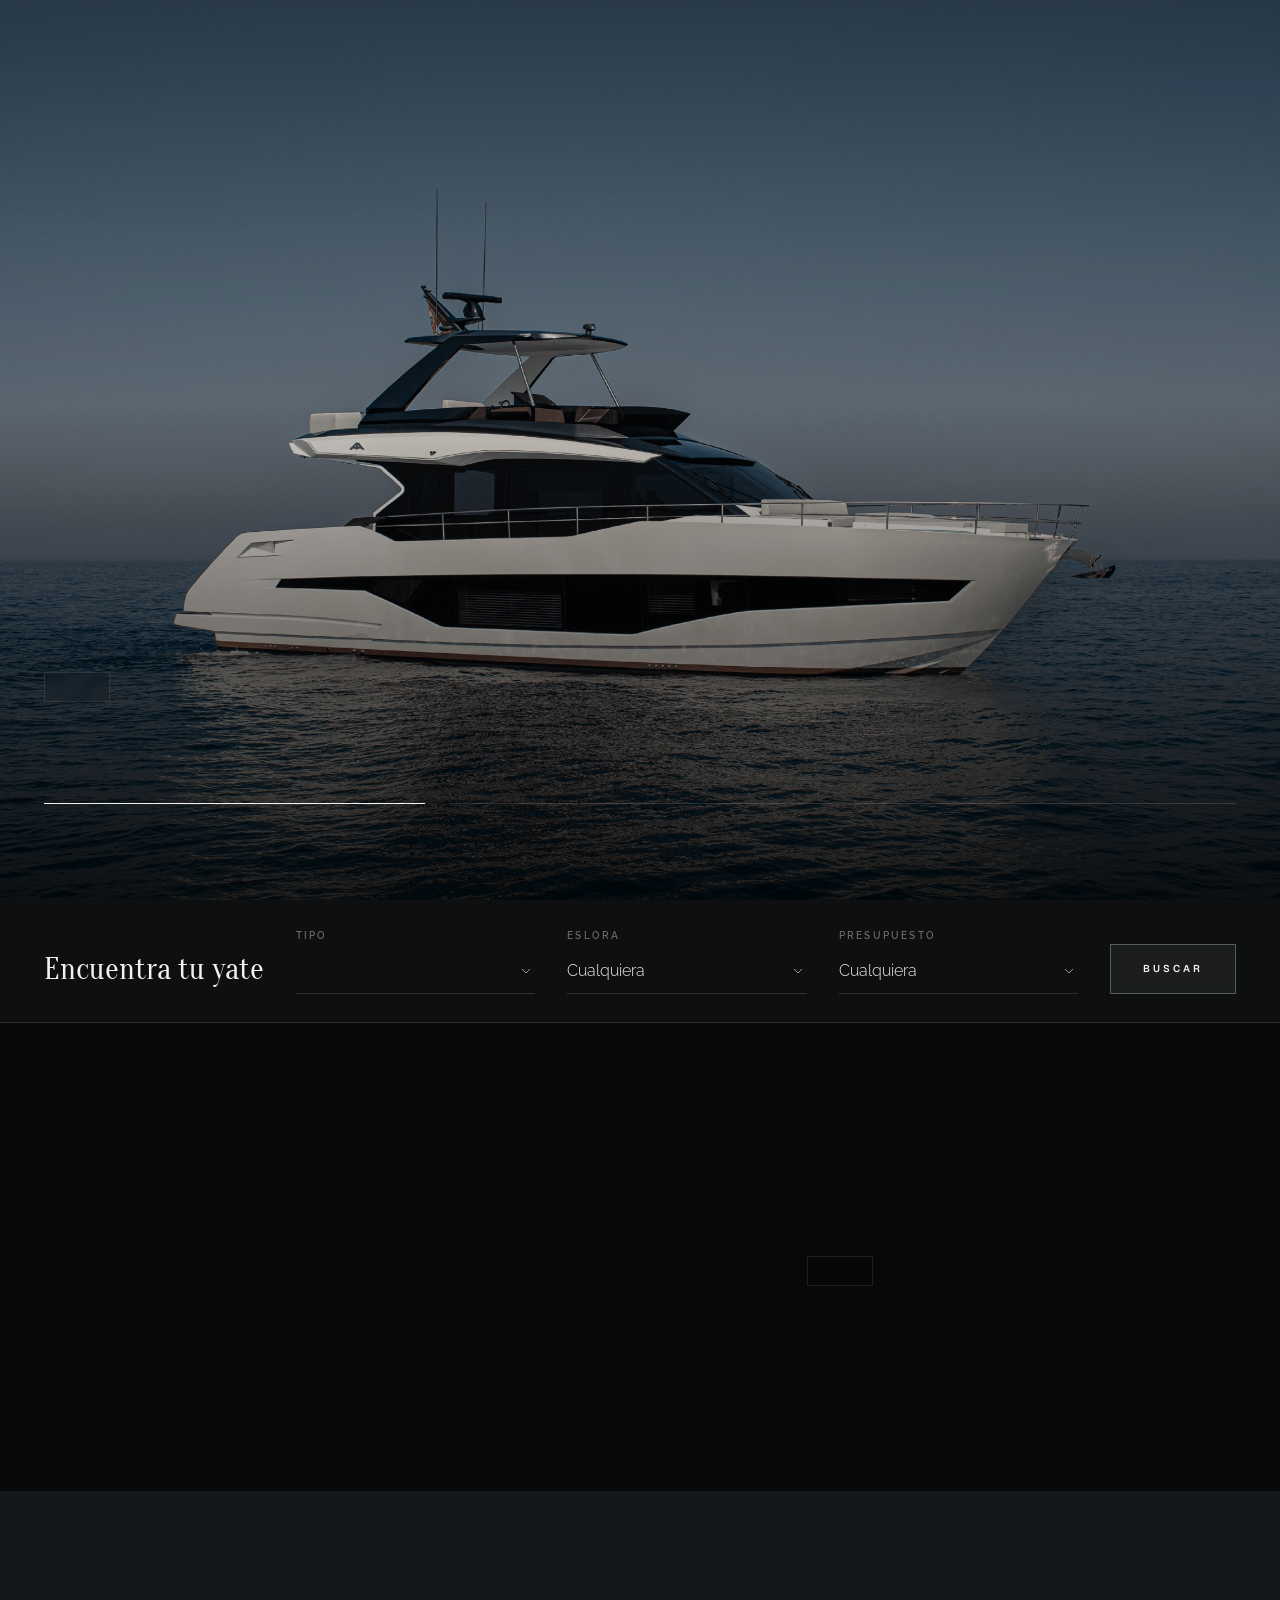
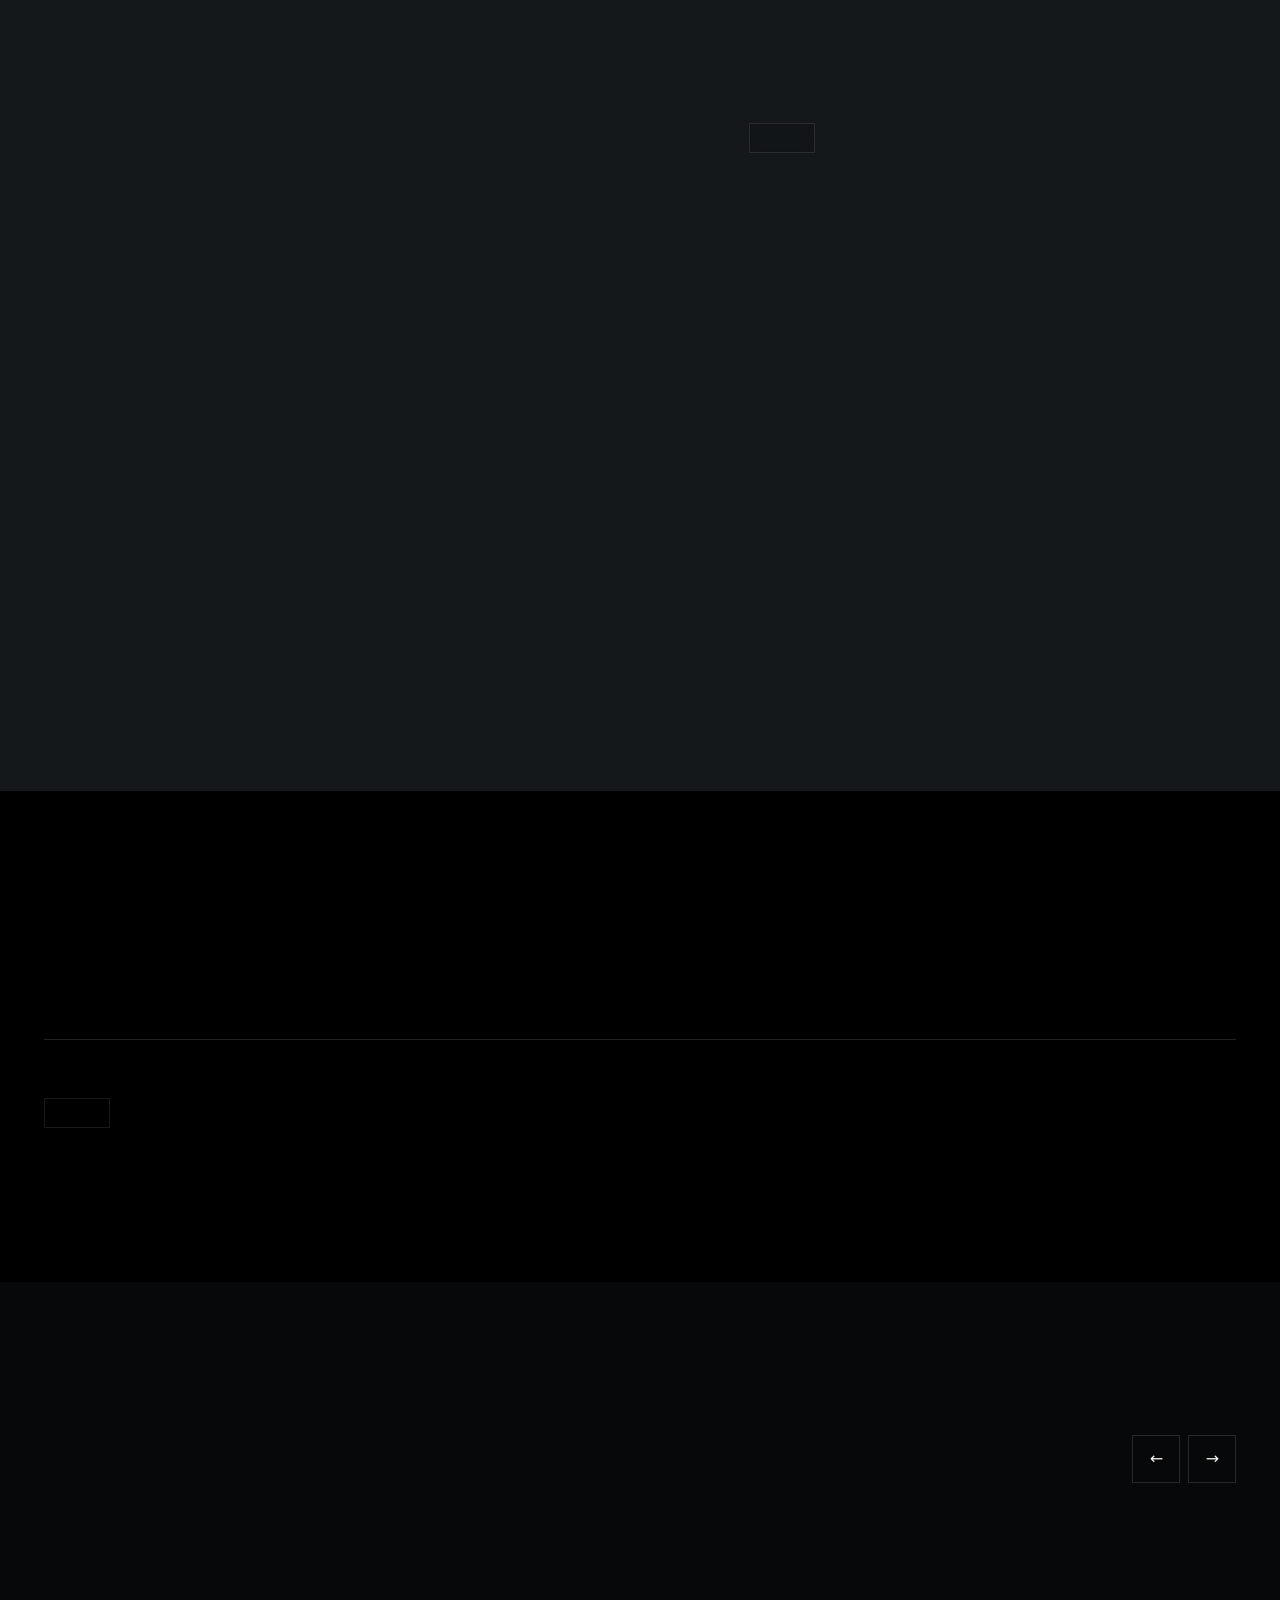
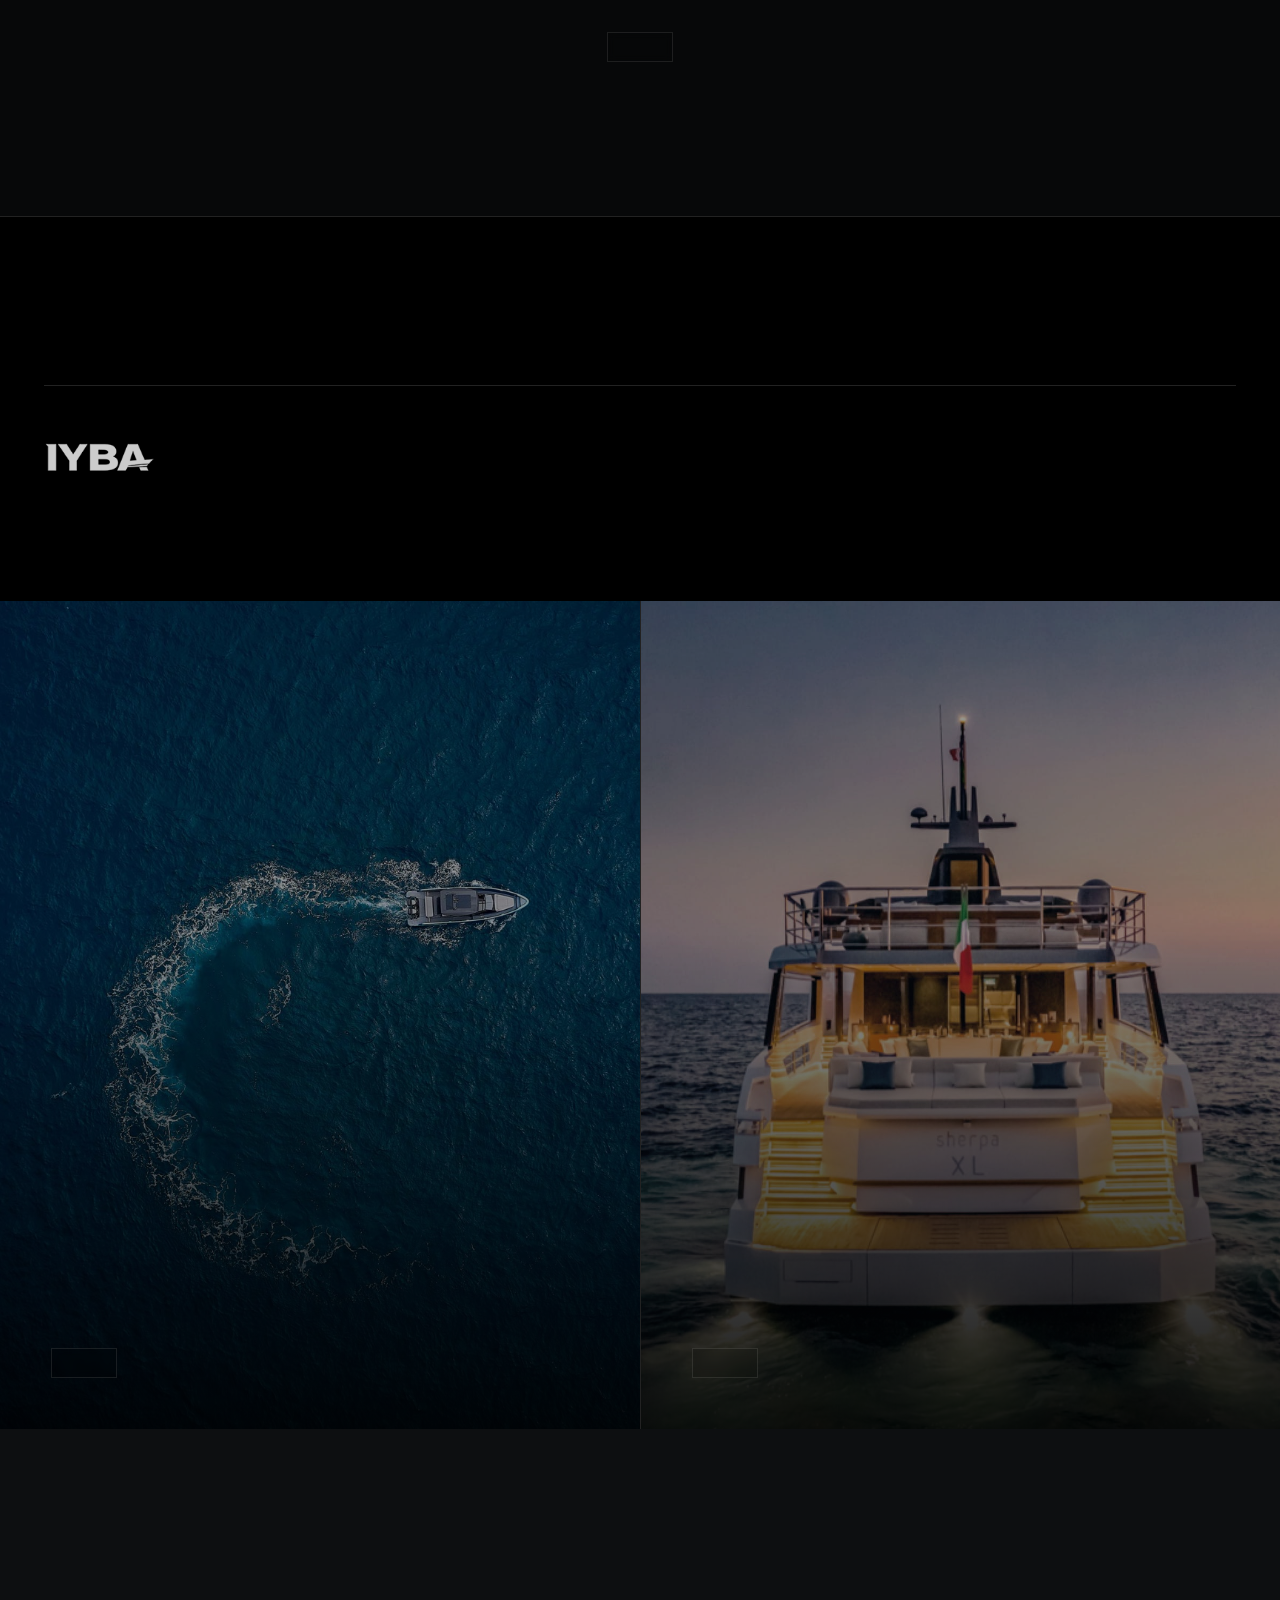
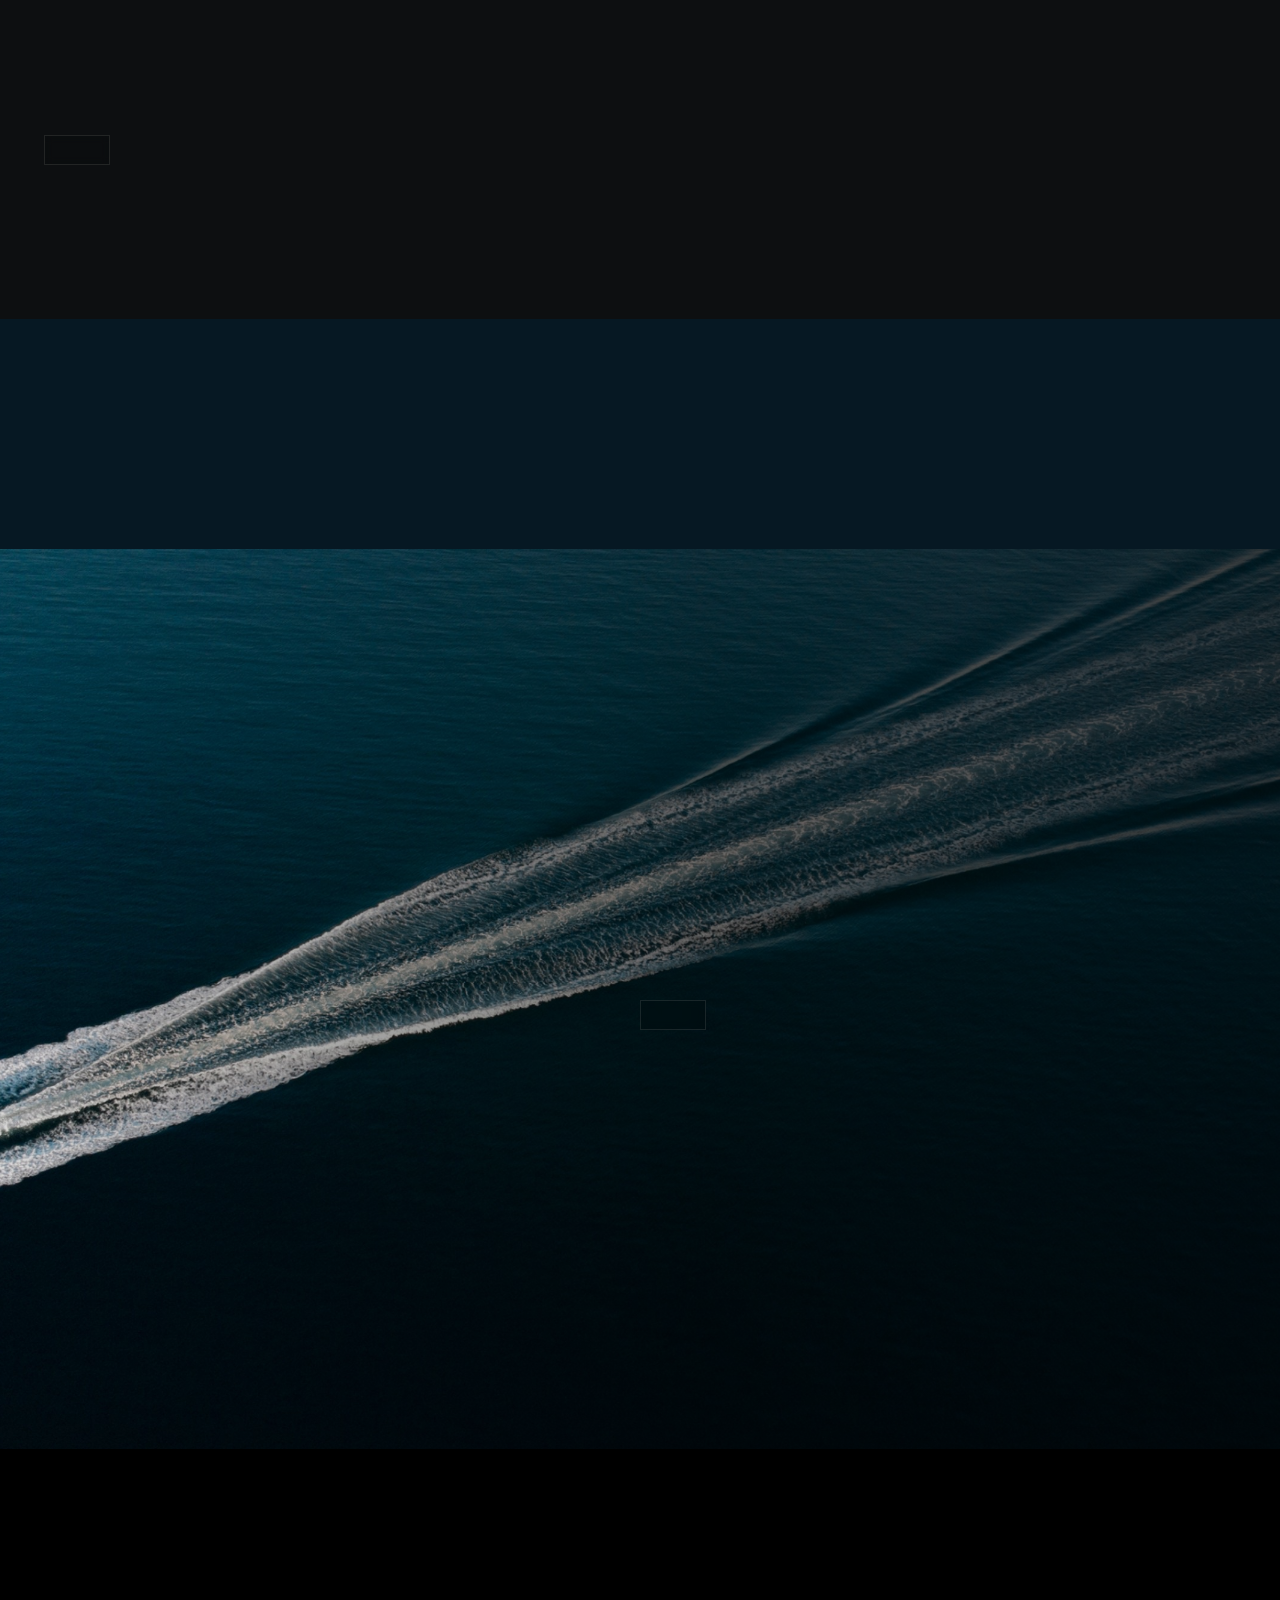
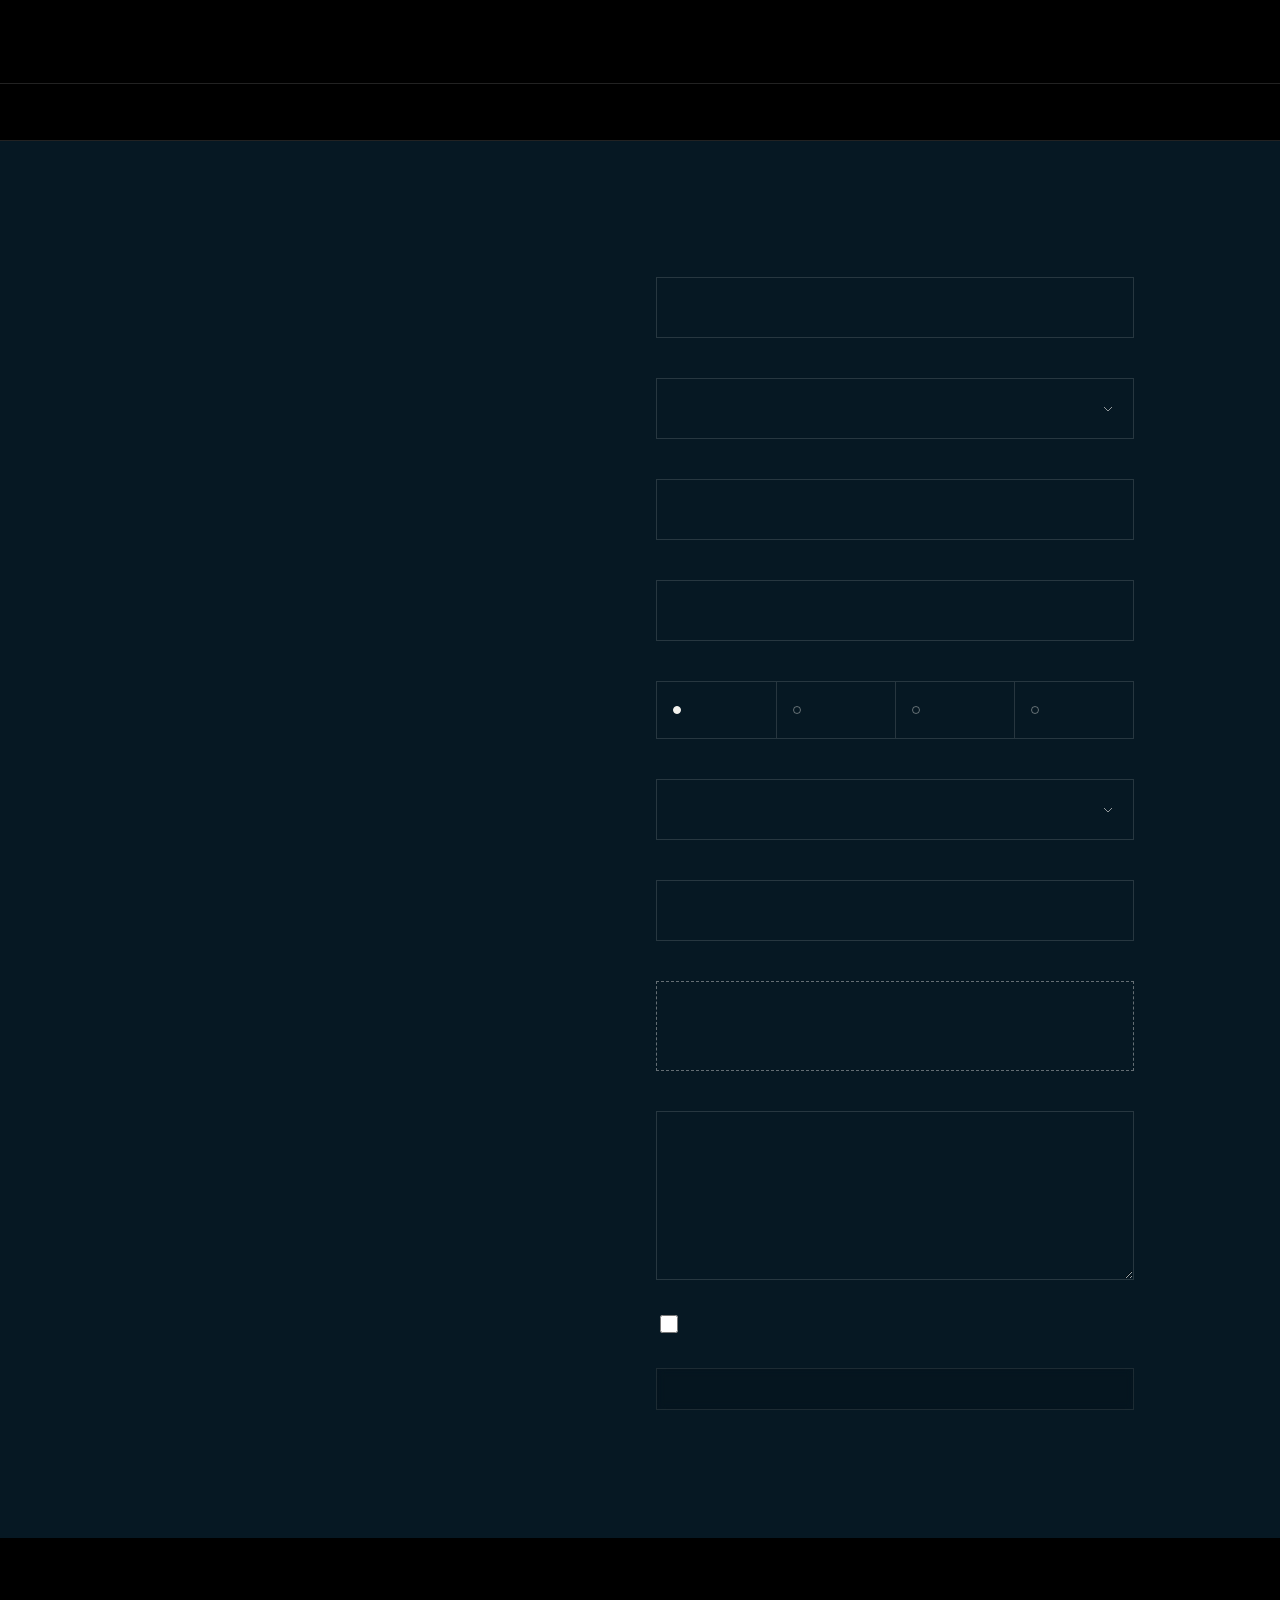
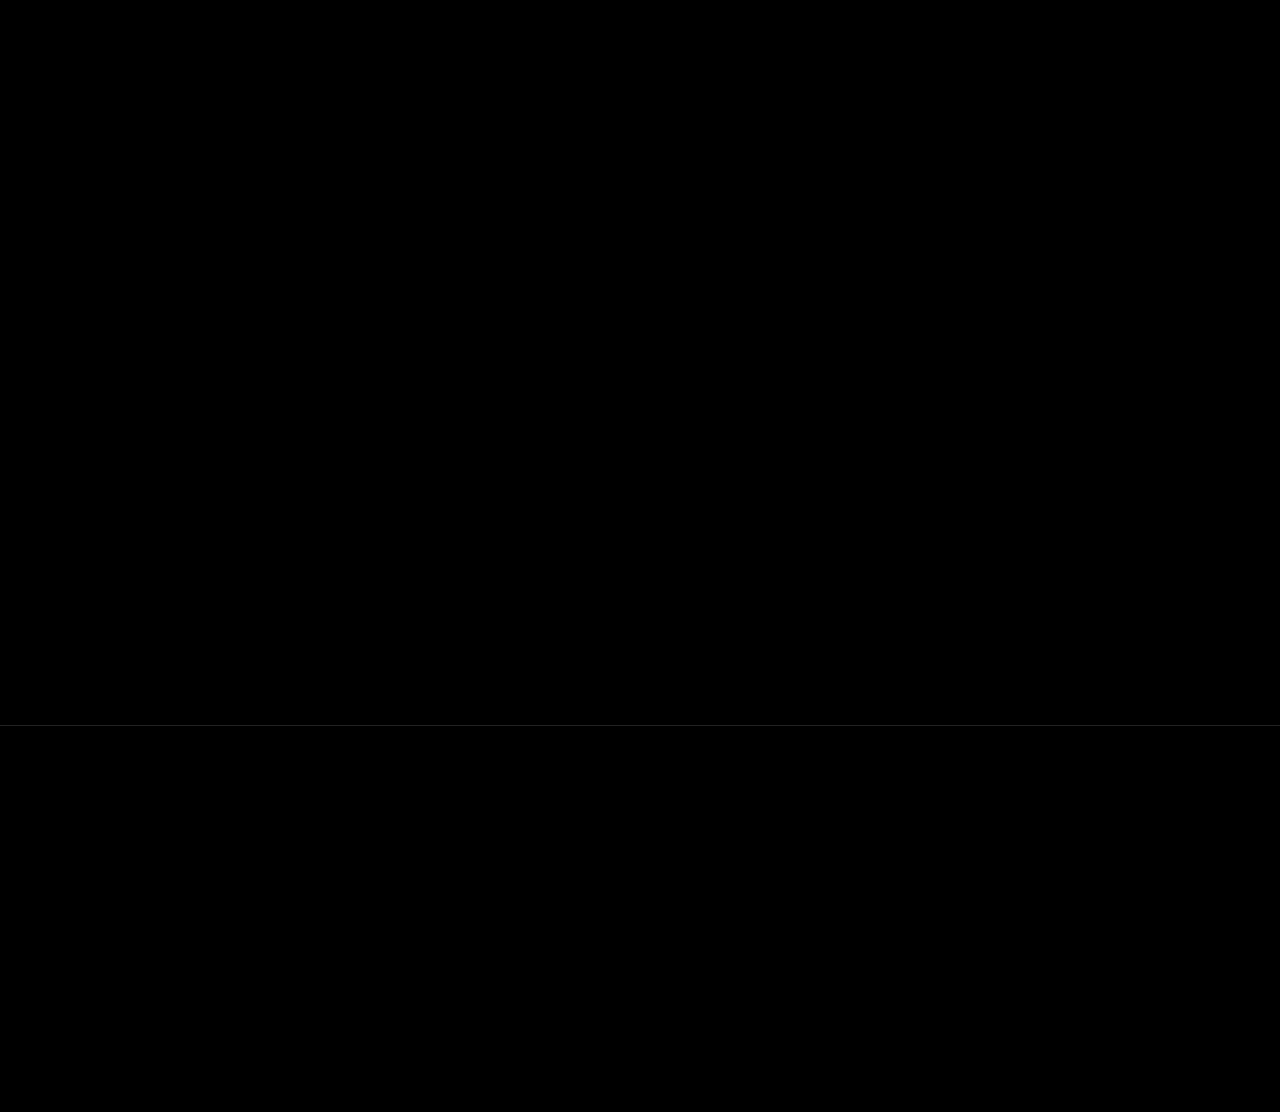
<file: index.html>
<!doctype html>
<html lang="es">
<head>
  <meta charset="utf-8">
  <meta name="viewport" content="width=device-width, initial-scale=1">
  <!-- DEMO: fuera de buscadores (requerimiento 0.2) -->
  <meta name="robots" content="noindex, nofollow">
  <title data-i18n="meta_title">Yachtcancun — Compra y venta de yates nuevos y usados en México</title>
  <meta name="description" data-i18n-attr="content:meta_desc" content="Broker de yates en Cancún desde 2004.">
  <meta name="theme-color" content="#000000">
  <link rel="preconnect" href="https://fonts.googleapis.com">
  <link rel="preconnect" href="https://fonts.gstatic.com" crossorigin>
  <link href="https://fonts.googleapis.com/css2?family=Oranienbaum&family=Cormorant+Garamond:ital,wght@0,300;0,400;1,300&family=Geist:wght@400;500;600&family=Raleway:ital,wght@0,300..600;1,300..400&display=swap" rel="stylesheet">
  <link rel="stylesheet" href="/assets/css/main.css">
</head>
<body class="is-loading">

  <!--#include virtual="/partials/header.html" -->

  <main id="contenido">

    <!-- 1. Hero: tres caminos -->
    <section class="hero" id="hero" aria-roledescription="carrusel">
      <div class="hero__slides">
        <article class="hero__slide is-active" data-index="0">
          <!-- Video de YouTube del canal oficial, de fondo y sin audio -->
          <div class="hero__media hero__media--yt">
            <img src="/assets/img/marcas/astondoa-fondo.jpg" alt="">
            <div class="yt-bg" aria-hidden="true"><div id="yt-hero" data-yt="mkhn9YOYhuA"></div></div>
          </div>
          <div class="hero__content">
            <h1 class="hero__title" data-i18n="hero_1_title"></h1>
            <p class="hero__text" data-i18n="hero_1_text"></p>
            <a class="btn" href="/yates/nuevos"><span data-i18n="hero_1_cta"></span></a>
          </div>
        </article>
        <article class="hero__slide" data-index="1">
          <div class="hero__media"><img src="/assets/img/yates/738.jpg" alt=""></div>
          <div class="hero__content">
            <h2 class="hero__title" data-i18n="hero_2_title"></h2>
            <p class="hero__text" data-i18n="hero_2_text"></p>
            <a class="btn" href="/yates/usados"><span data-i18n="hero_2_cta"></span></a>
          </div>
        </article>
        <article class="hero__slide" data-index="2">
          <div class="hero__media"><img src="/assets/img/brand/hero-propietarios.jpg" alt=""></div>
          <div class="hero__content">
            <h2 class="hero__title" data-i18n="hero_3_title"></h2>
            <p class="hero__text" data-i18n="hero_3_text"></p>
            <a class="btn" href="/servicios"><span data-i18n="hero_3_cta"></span></a>
          </div>
        </article>
      </div>
      <div class="hero__tabs" role="tablist">
        <button role="tab" class="is-active" aria-selected="true" data-go="0"><span class="hero__bar"><i></i></span><span data-i18n="hero_1_tab"></span></button>
        <button role="tab" aria-selected="false" data-go="1"><span class="hero__bar"><i></i></span><span data-i18n="hero_2_tab"></span></button>
        <button role="tab" aria-selected="false" data-go="2"><span class="hero__bar"><i></i></span><span data-i18n="hero_3_tab"></span></button>
      </div>
    </section>

    <!-- 2. Buscador rápido -> /yates con parámetros -->
    <section class="qs" aria-labelledby="qs-title">
      <form class="qs__form" action="/yates" method="get">
        <h2 class="qs__title" id="qs-title" data-i18n="qs_title">Encuentra tu yate</h2>
        <label class="qs__field">
          <span data-i18n="qs_type">Tipo</span>
          <select name="tipo" data-render="qs-types"></select>
        </label>
        <label class="qs__field">
          <span data-i18n="qs_size">Eslora</span>
          <select name="eslora">
            <option value="" data-i18n="qs_any">Cualquiera</option>
            <option value="0-40" data-i18n="qs_size_1"></option>
            <option value="40-60" data-i18n="qs_size_2"></option>
            <option value="60-90" data-i18n="qs_size_3"></option>
            <option value="90-" data-i18n="qs_size_4"></option>
          </select>
        </label>
        <label class="qs__field">
          <span data-i18n="qs_budget">Presupuesto</span>
          <select name="precio">
            <option value="" data-i18n="qs_any">Cualquiera</option>
            <option value="0-500000" data-i18n="qs_budget_1"></option>
            <option value="500000-1000000" data-i18n="qs_budget_2"></option>
            <option value="1000000-2000000" data-i18n="qs_budget_3"></option>
            <option value="2000000-5000000" data-i18n="qs_budget_4"></option>
            <option value="5000000-" data-i18n="qs_budget_5"></option>
          </select>
        </label>
        <button class="btn btn--solid" type="submit"><span data-i18n="qs_submit">Buscar</span></button>
      </form>
    </section>

    <!-- Manifiesto -->
    <section class="intro">
      <h2 class="intro__title" data-i18n="intro_title" data-lines></h2>
      <div class="intro__aside">
        <p data-i18n="intro_text"></p>
        <a class="btn" href="/nosotros"><span data-i18n="intro_cta"></span></a>
      </div>
    </section>

    <!-- 3. Yates destacados (destacado = true) -->
    <section class="feat" id="destacados" aria-labelledby="feat-title">
      <div class="feat__sticky">
        <div class="feat__media" data-render="feat-media"></div>
      </div>
      <div class="feat__list">
        <header class="section-head">
          <p class="eyebrow" data-i18n="feat_eyebrow"></p>
          <h2 class="section-title" id="feat-title" data-i18n="feat_title"></h2>
          <p class="section-text" data-i18n="feat_text"></p>
        </header>
        <ol data-render="feat-list"></ol>
        <a class="btn" href="/yates"><span data-i18n="feat_cta"></span></a>
      </div>
    </section>

    <!-- 4. Marcas representadas -->
    <section class="brands" id="marcas" aria-labelledby="brands-title">
      <div class="brands__bg" data-render="brands-bg" aria-hidden="true"></div>
      <header class="section-head section-head--row">
        <div>
          <p class="eyebrow" data-i18n="brands_eyebrow"></p>
          <h2 class="section-title" id="brands-title" data-i18n="brands_title"></h2>
        </div>
        <p class="section-text" data-i18n="brands_text"></p>
      </header>
      <ul class="brands__list" data-render="brands-list"></ul>
      <a class="btn" href="/yates/nuevos"><span data-i18n="brands_cta"></span></a>
    </section>

    <!-- 5. Promociones (en_oferta = true) -->
    <section class="promo" id="promociones" aria-labelledby="promo-title">
      <header class="section-head section-head--row">
        <div>
          <p class="eyebrow" data-i18n="promo_eyebrow"></p>
          <h2 class="section-title" id="promo-title" data-i18n="promo_title"></h2>
        </div>
        <div class="promo__ctrl">
          <p class="section-text" data-i18n="promo_text"></p>
          <div class="rail-nav">
            <button type="button" data-rail="-1" aria-label="Anterior">←</button>
            <button type="button" data-rail="1" aria-label="Siguiente">→</button>
          </div>
        </div>
      </header>
      <ul class="rail" data-render="promo-rail"></ul>
      <a class="btn" href="/promociones"><span data-i18n="promo_cta"></span></a>
    </section>

    <!-- 6. Credenciales -->
    <section class="cred" aria-label="Credenciales">
      <p class="eyebrow" data-i18n="cred_eyebrow"></p>
      <ul class="cred__grid" data-render="metrics"></ul>
      <p class="cred__foot">
        <img src="/assets/img/brand/iyba.png" alt="IYBA — International Yacht Brokers Association" width="150" height="43">
        <span data-i18n="cred_presence"></span>
      </p>
    </section>

    <!-- 7. Servicios para propietarios -->
    <section class="owners" id="propietarios" aria-label="Propietarios">
      <a class="owners__panel" href="/vendemibarco">
        <img src="/assets/img/brand/fondo-botones.jpg" alt="" loading="lazy">
        <div class="owners__body">
          <p class="eyebrow" data-i18n="own_eyebrow"></p>
          <h3 class="owners__title" data-i18n="own_sell_title"></h3>
          <p data-i18n="own_sell_text"></p>
          <span class="btn"><span data-i18n="own_sell_cta"></span></span>
        </div>
      </a>
      <a class="owners__panel" href="/servicios/administracion">
        <img src="/assets/img/brand/servicios.jpg" alt="" loading="lazy">
        <div class="owners__body">
          <p class="eyebrow" data-i18n="own_eyebrow"></p>
          <h3 class="owners__title" data-i18n="own_admin_title"></h3>
          <p data-i18n="own_admin_text"></p>
          <span class="btn"><span data-i18n="own_admin_cta"></span></span>
        </div>
      </a>
    </section>

    <!-- 8. Equipo -->
    <section class="team" aria-labelledby="team-title">
      <header class="section-head section-head--row">
        <div>
          <p class="eyebrow" data-i18n="team_eyebrow"></p>
          <h2 class="section-title" id="team-title" data-i18n="team_title"></h2>
        </div>
        <p class="section-text" data-i18n="team_text"></p>
      </header>
      <ul class="team__grid" data-render="team"></ul>
      <a class="btn" href="/nosotros"><span data-i18n="team_cta"></span></a>
    </section>

    <!-- 9. Evento activo (solo si existe) -->
    <section class="event" data-render="event" hidden></section>

    <!-- 10. Contacto (composición de la página /contact de la referencia) -->
    <section class="cx" id="contacto" aria-labelledby="cx-title">

      <!-- Hero fijo + tarjetas de contacto que pasan por encima -->
      <div class="cx-stage">
        <div class="cx-hero">
          <img src="/assets/img/brand/contacto.jpg" alt="" loading="lazy">
          <div class="cx-hero__body">
            <h2 class="cx-hero__title" id="cx-title" data-i18n="cx_title"></h2>
            <a class="btn" href="#cx-form"><span data-i18n="cx_cta"></span></a>
          </div>
        </div>
        <div class="cx-info">
          <ul class="cx-cards" data-render="cx-cards"></ul>
        </div>
        <div class="cx-marquee" aria-label="Marcas" data-render="cx-marquee"></div>
      </div>

      <!-- Formulario -->
      <div class="cx-form" id="cx-form">
        <div class="cx-form__intro">
          <h2 class="cx-form__title" data-i18n="cx_form_title"></h2>
          <p data-i18n="cx_form_text"></p>
        </div>
        <form class="form" id="contact-form" novalidate data-lead="contacto">
          <div class="hp" aria-hidden="true"><input name="empresa" tabindex="-1" autocomplete="off"></div>
          <fieldset class="field">
            <label for="f-nombre" data-i18n="f_name"></label>
            <input id="f-nombre" name="nombre" autocomplete="name" required data-i18n-attr="placeholder:ph_name">
          </fieldset>
          <fieldset class="field">
            <label for="f-metodo" data-i18n="f_method"></label>
            <select id="f-metodo" name="metodo" required>
              <option value="" data-i18n="f_choose"></option>
              <option value="correo" data-i18n="f_m_email"></option>
              <option value="telefono" data-i18n="f_m_phone"></option>
              <option value="whatsapp" data-i18n="f_m_wa"></option>
            </select>
          </fieldset>
          <fieldset class="field">
            <label for="f-correo" data-i18n="f_email"></label>
            <input id="f-correo" name="correo" type="email" autocomplete="email" required data-i18n-attr="placeholder:ph_email">
          </fieldset>
          <fieldset class="field">
            <label for="f-tel" data-i18n="f_phone"></label>
            <input id="f-tel" name="telefono" type="tel" autocomplete="tel" required data-i18n-attr="placeholder:ph_phone">
          </fieldset>
          <fieldset class="field">
            <legend data-i18n="f_interest"></legend>
            <div class="seg">
              <label><input type="radio" name="interes" value="comprar" checked><span data-i18n="f_int_buy"></span></label>
              <label><input type="radio" name="interes" value="vender"><span data-i18n="f_int_sell"></span></label>
              <label><input type="radio" name="interes" value="servicios"><span data-i18n="f_int_services"></span></label>
              <label><input type="radio" name="interes" value="otro"><span data-i18n="f_int_other"></span></label>
            </div>
          </fieldset>
          <fieldset class="field" data-show="comprar">
            <label for="f-presupuesto"><span data-i18n="f_budget"></span><em data-i18n="f_optional"></em></label>
            <select id="f-presupuesto" name="presupuesto">
              <option value="" data-i18n="f_choose"></option>
              <option value="250-500k">USD 250,000 – 500,000</option>
              <option value="500k-1m">USD 500,000 – 1,000,000</option>
              <option value="1m-2m">USD 1,000,000 – 2,000,000</option>
              <option value="2m+" data-i18n="f_budget_top"></option>
            </select>
          </fieldset>
          <fieldset class="field" data-show="comprar vender servicios">
            <label for="f-modelo"><span data-i18n="f_model"></span><em data-i18n="f_optional"></em></label>
            <input id="f-modelo" name="modelo" data-i18n-attr="placeholder:ph_model">
          </fieldset>
          <fieldset class="field" data-show="vender">
            <span class="field__label"><span data-i18n="f_photo"></span><em data-i18n="f_optional"></em></span>
            <label class="drop">
              <input type="file" name="foto" accept="image/jpeg,image/png">
              <i data-i18n="f_drop"></i>
              <span data-i18n="f_drop_hint"></span>
            </label>
          </fieldset>
          <fieldset class="field">
            <label for="f-msg"><span data-i18n="f_message"></span><em data-i18n="f_optional"></em></label>
            <textarea id="f-msg" name="mensaje" rows="5" data-i18n-attr="placeholder:ph_message"></textarea>
          </fieldset>
          <label class="check"><input type="checkbox" name="privacidad" required> <span><span data-i18n="f_privacy_pre"></span> <a href="/aviso-de-privacidad" data-i18n="nav_privacy"></a></span></label>
          <button class="btn btn--block" type="submit"><span data-i18n="f_submit"></span></button>
          <div class="form__ok" role="status" hidden>
            <p class="form__ok-title" data-i18n="f_success_title"></p>
            <p data-i18n="f_success"></p>
          </div>
        </form>
      </div>

      <!-- Proceso -->
      <div class="cx-steps">
        <h2 class="cx-steps__title" data-i18n="cx_steps_title"></h2>
        <ol class="cx-steps__list">
          <li data-reveal><em>01</em><h3 data-i18n="cx_s1_t"></h3><p data-i18n="cx_s1_p"></p></li>
          <li data-reveal style="--rd:120ms"><em>02</em><h3 data-i18n="cx_s2_t"></h3><p data-i18n="cx_s2_p"></p></li>
          <li data-reveal style="--rd:240ms"><em>03</em><h3 data-i18n="cx_s3_t"></h3><p data-i18n="cx_s3_p"></p></li>
        </ol>
      </div>

      <div class="cx-map">
        <iframe title="Mapa Yachtcancun" loading="lazy" referrerpolicy="no-referrer" data-render="map"></iframe>
      </div>
    </section>
  </main>

  <!--#include virtual="/partials/footer.html" -->
</body>
</html>
</file>
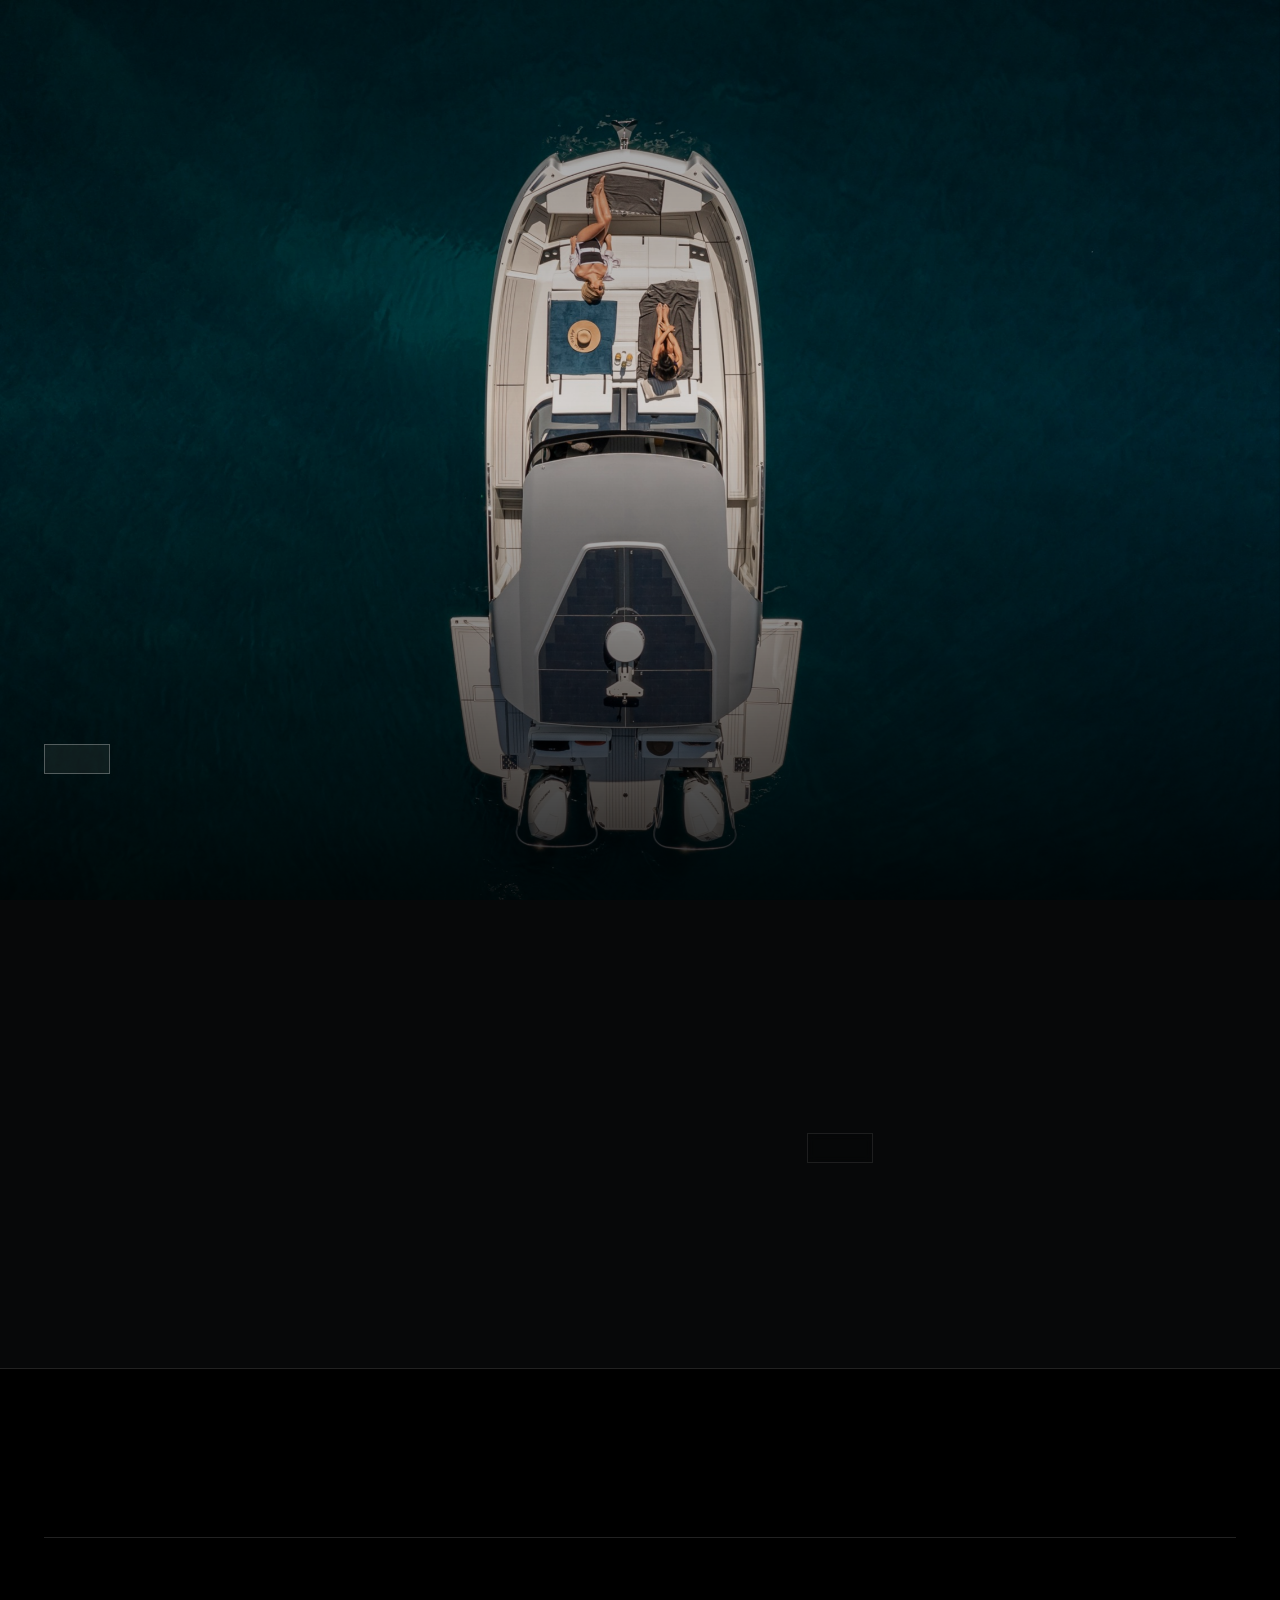
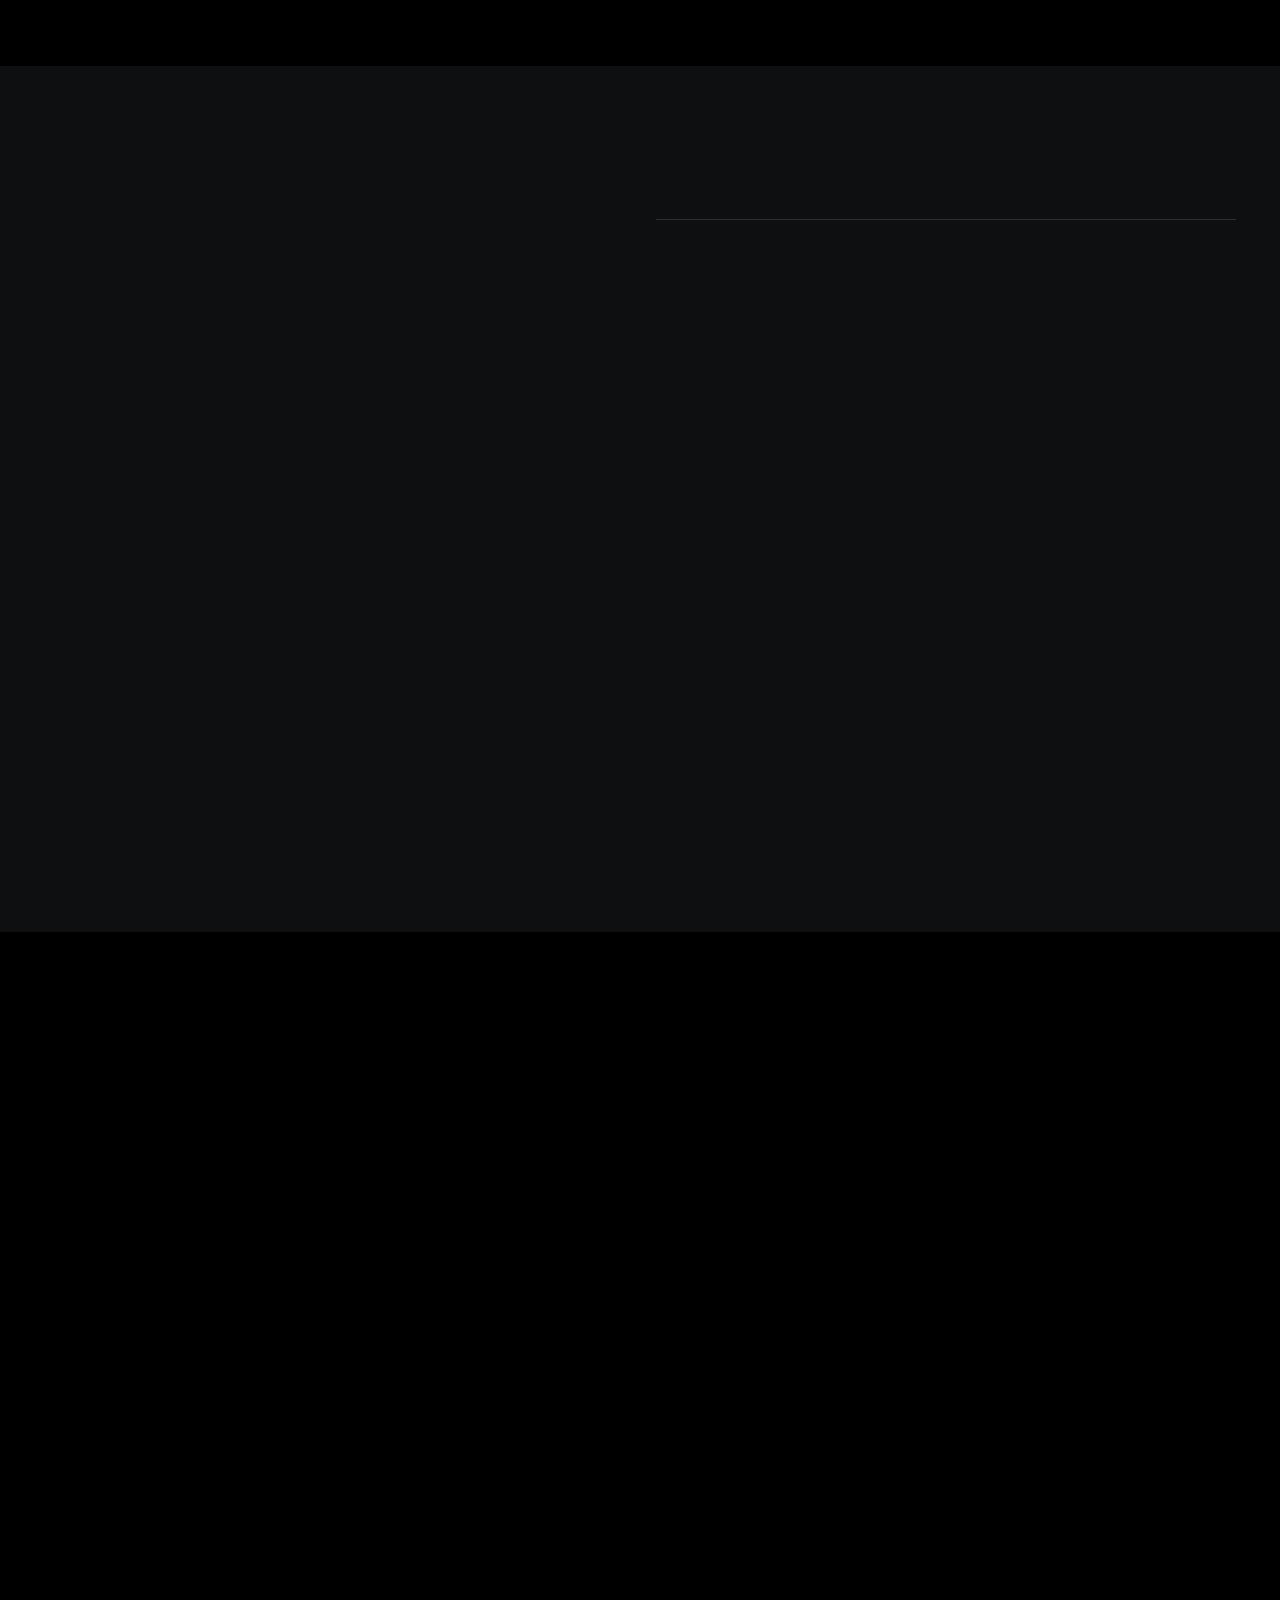
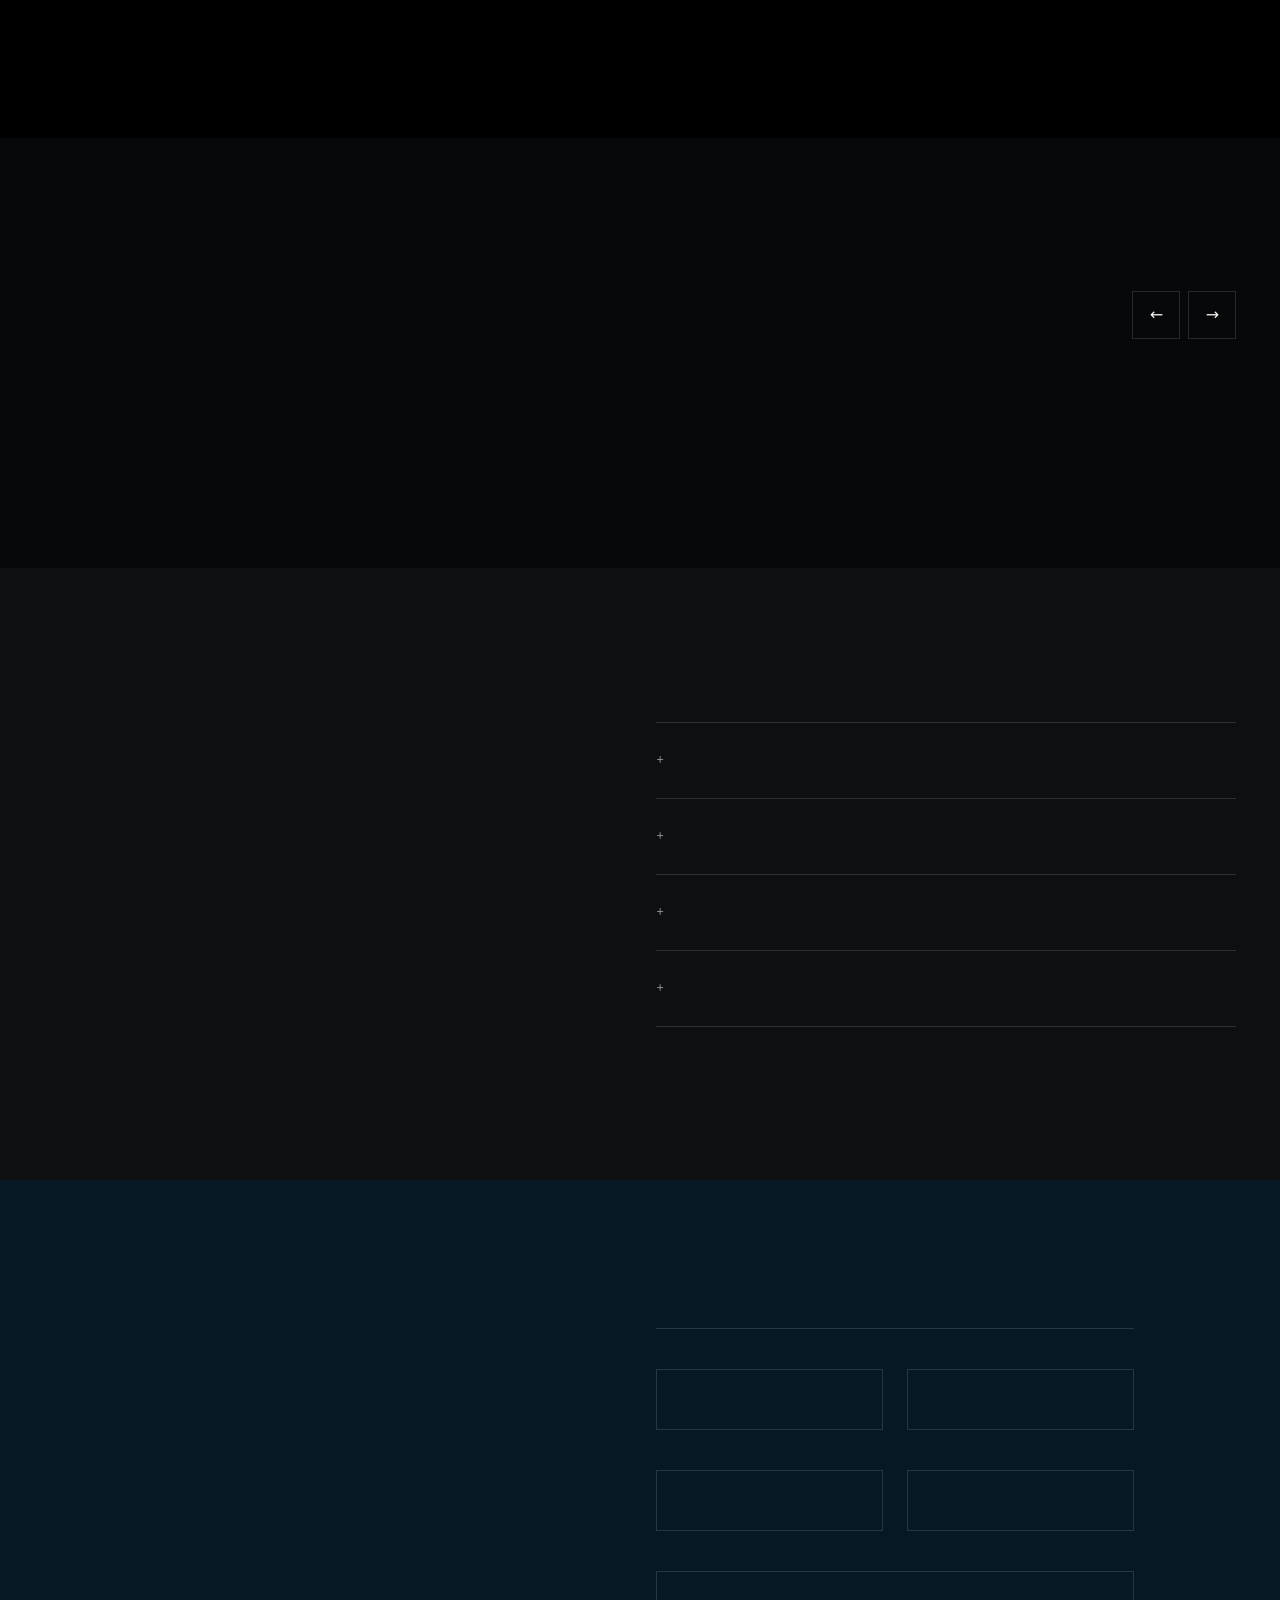
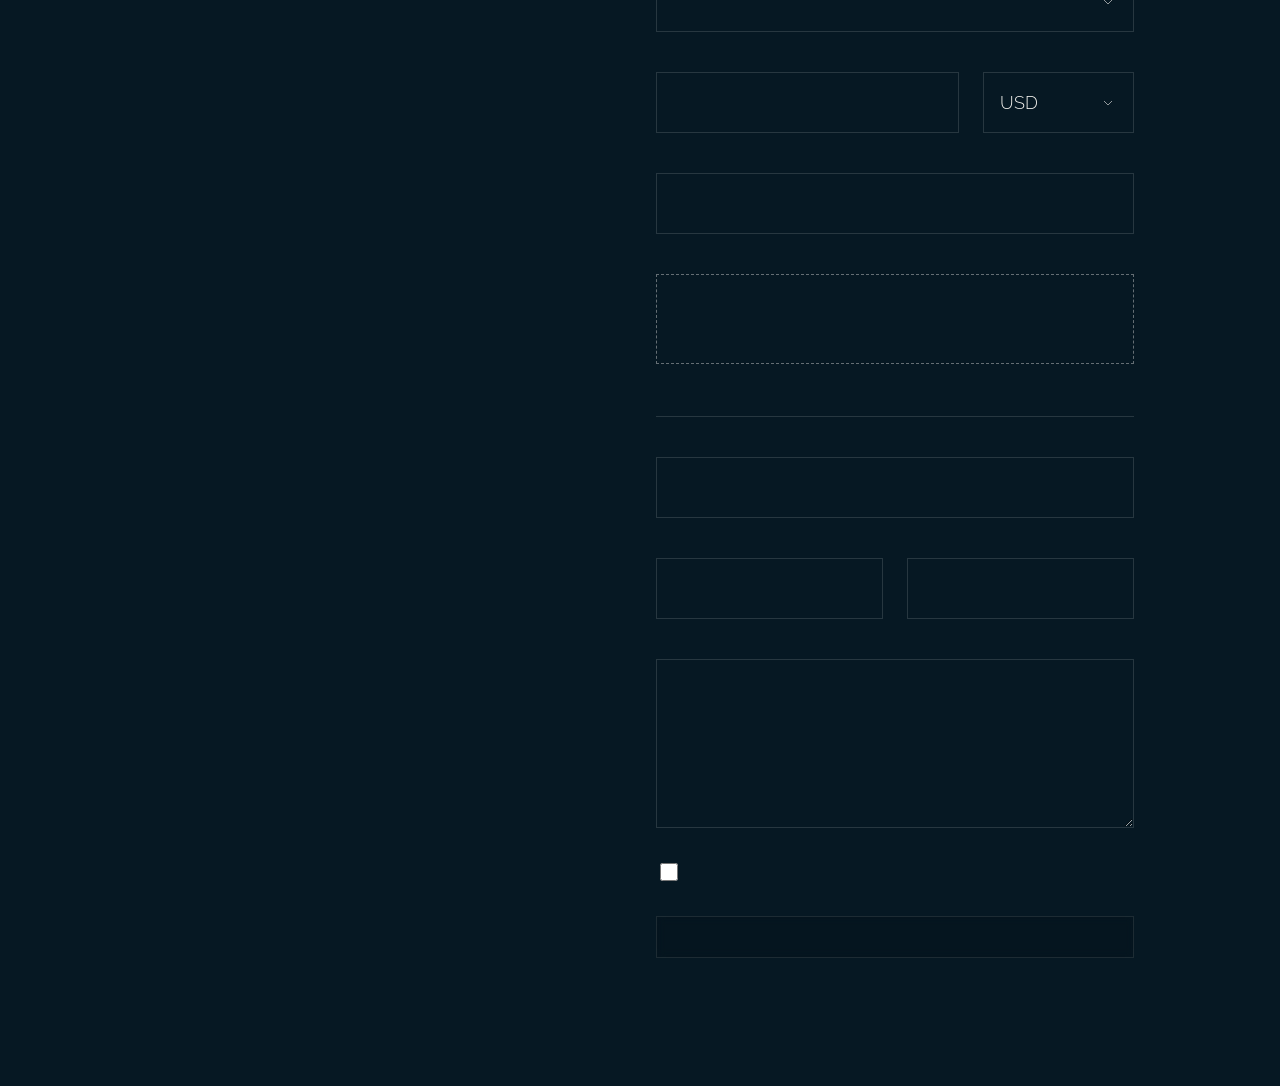
<file: vendemibarco/index.html>
<!doctype html>
<html lang="es">
<head>
  <meta charset="utf-8">
  <meta name="viewport" content="width=device-width, initial-scale=1">
  <!-- DEMO: fuera de buscadores (requerimiento 0.2) -->
  <meta name="robots" content="noindex, nofollow">
  <title data-i18n="sell_meta_title">Vender mi barco — Yachtcancun</title>
  <meta name="description" data-i18n-attr="content:sell_meta_desc" content="Vende tu yate con Yachtcancun.">
  <meta name="theme-color" content="#000000">
  <link rel="preconnect" href="https://fonts.googleapis.com">
  <link rel="preconnect" href="https://fonts.gstatic.com" crossorigin>
  <link href="https://fonts.googleapis.com/css2?family=Oranienbaum&family=Cormorant+Garamond:ital,wght@0,300;0,400;1,300&family=Geist:wght@400;500;600&family=Raleway:ital,wght@0,300..600;1,300..400&display=swap" rel="stylesheet">
  <link rel="stylesheet" href="/assets/css/main.css">
</head>
<body class="is-loading">

  <!--#include virtual="/partials/header.html" -->

  <main id="contenido">

    <!-- 1. Hero + CTA al formulario -->
    <section class="phero">
      <div class="phero__media"><img src="/assets/img/yates/739.jpg" alt=""></div>
      <div class="phero__content">
        <h1 class="phero__title" data-i18n="sell_title"></h1>
        <p class="phero__text" data-i18n="sell_lead"></p>
        <div class="phero__ctas">
          <a class="btn btn--solid" href="#enlistar"><span data-i18n="sell_cta_list"></span></a>
        </div>
      </div>
    </section>

    <!-- Manifiesto -->
    <section class="intro">
      <h2 class="intro__title" data-i18n="sell_intro_title" data-lines></h2>
      <div class="intro__aside">
        <p data-i18n="sell_intro_text"></p>
        <a class="btn" href="#" data-wa="general"><span data-i18n="nav_broker"></span></a>
      </div>
    </section>

    <!-- 2. Métricas de alcance (editables, vienen de data/sitio.json) -->
    <section class="cred cred--sell" aria-labelledby="metrics-title">
      <p class="eyebrow" data-i18n="sell_metrics_eyebrow"></p>
      <h2 class="section-title" id="metrics-title" data-i18n="sell_metrics_title"></h2>
      <ul class="cred__grid cred__grid--3" data-render="sell-metrics"></ul>
    </section>

    <!-- 3. Beneficios (los seis actuales) -->
    <section class="ben" aria-labelledby="ben-title">
      <header class="ben__head">
        <p class="eyebrow" data-i18n="sell_ben_eyebrow"></p>
        <h2 class="section-title" id="ben-title" data-i18n="sell_ben_title"></h2>
      </header>
      <ol class="ben__list">
        <li data-reveal><em>01</em><h3 data-i18n="sell_b1_t"></h3><p data-i18n="sell_b1_p"></p></li>
        <li data-reveal><em>02</em><h3 data-i18n="sell_b2_t"></h3><p data-i18n="sell_b2_p"></p></li>
        <li data-reveal><em>03</em><h3 data-i18n="sell_b3_t"></h3><p data-i18n="sell_b3_p"></p></li>
        <li data-reveal><em>04</em><h3 data-i18n="sell_b4_t"></h3><p data-i18n="sell_b4_p"></p></li>
        <li data-reveal><em>05</em><h3 data-i18n="sell_b5_t"></h3><p data-i18n="sell_b5_p"></p></li>
        <li data-reveal><em>06</em><h3 data-i18n="sell_b6_t"></h3><p data-i18n="sell_b6_p"></p></li>
      </ol>
    </section>

    <!-- 4. Proceso de venta paso a paso -->
    <section class="cx-steps cx-steps--4">
      <h2 class="cx-steps__title" data-i18n="sell_steps_title"></h2>
      <ol class="cx-steps__list">
        <li data-reveal><em>01</em><h3 data-i18n="sell_s1_t"></h3><p data-i18n="sell_s1_p"></p></li>
        <li data-reveal style="--rd:100ms"><em>02</em><h3 data-i18n="sell_s2_t"></h3><p data-i18n="sell_s2_p"></p></li>
        <li data-reveal style="--rd:200ms"><em>03</em><h3 data-i18n="sell_s3_t"></h3><p data-i18n="sell_s3_p"></p></li>
        <li data-reveal style="--rd:300ms"><em>04</em><h3 data-i18n="sell_s4_t"></h3><p data-i18n="sell_s4_p"></p></li>
      </ol>
    </section>

    <!-- 5. Yates vendidos recientemente (estado = vendido) -->
    <section class="promo sold" aria-labelledby="sold-title">
      <header class="section-head section-head--row">
        <div>
          <p class="eyebrow" data-i18n="sell_sold_eyebrow"></p>
          <h2 class="section-title" id="sold-title" data-i18n="sell_sold_title"></h2>
        </div>
        <div class="promo__ctrl">
          <p class="section-text" data-i18n="sell_sold_text"></p>
          <div class="rail-nav">
            <button type="button" data-rail="-1" aria-label="Anterior">←</button>
            <button type="button" data-rail="1" aria-label="Siguiente">→</button>
          </div>
        </div>
      </header>
      <ul class="rail" data-render="sold-rail"></ul>
    </section>

    <!-- 6. FAQ -->
    <section class="faq" aria-labelledby="faq-title">
      <header class="faq__head">
        <p class="eyebrow" data-i18n="sell_faq_eyebrow"></p>
        <h2 class="section-title" id="faq-title" data-i18n="sell_faq_title"></h2>
      </header>
      <div class="faq__list">
        <details><summary data-i18n="faq1_q"></summary><p data-i18n="faq1_a"></p></details>
        <details><summary data-i18n="faq2_q"></summary><p data-i18n="faq2_a"></p></details>
        <details><summary data-i18n="faq3_q"></summary><p data-i18n="faq3_a"></p></details>
        <details><summary data-i18n="faq4_q"></summary><p data-i18n="faq4_a"></p></details>
      </div>
    </section>

    <!-- 7. Formulario de enlistado (mismo estilo que el contacto del home) -->
    <section class="cx-form" id="enlistar">
      <div class="cx-form__intro">
        <h2 class="cx-form__title" data-i18n="sell_form_title"></h2>
        <p data-i18n="sell_form_text"></p>
      </div>
      <form class="form" novalidate data-lead="enlistar">
        <div class="hp" aria-hidden="true"><input name="empresa" tabindex="-1" autocomplete="off"></div>

        <p class="form__group" data-i18n="fs_boat"></p>
        <div class="form__row">
          <fieldset class="field">
            <label for="s-marca" data-i18n="f_brand"></label>
            <input id="s-marca" name="marca" required data-i18n-attr="placeholder:ph_brand">
          </fieldset>
          <fieldset class="field">
            <label for="s-modelo"><span data-i18n="f_model_name"></span><em data-i18n="f_optional"></em></label>
            <input id="s-modelo" name="modelo" data-i18n-attr="placeholder:ph_model_name">
          </fieldset>
        </div>
        <div class="form__row">
          <fieldset class="field">
            <label for="s-anio" data-i18n="f_year"></label>
            <input id="s-anio" name="anio" inputmode="numeric" maxlength="4" required data-i18n-attr="placeholder:ph_year">
          </fieldset>
          <fieldset class="field">
            <label for="s-eslora" data-i18n="f_length"></label>
            <input id="s-eslora" name="eslora_ft" inputmode="decimal" required data-i18n-attr="placeholder:ph_length">
          </fieldset>
        </div>
        <fieldset class="field">
          <label for="s-tipo" data-i18n="f_type"></label>
          <select id="s-tipo" name="tipo" required data-render="type-options"></select>
        </fieldset>
        <div class="form__row form__row--price">
          <fieldset class="field">
            <label for="s-precio" data-i18n="f_price"></label>
            <input id="s-precio" name="precio" inputmode="numeric" required data-i18n-attr="placeholder:ph_price">
          </fieldset>
          <fieldset class="field">
            <label for="s-moneda" data-i18n="f_currency"></label>
            <select id="s-moneda" name="moneda" required>
              <option value="USD">USD</option>
              <option value="MXN">MXN</option>
              <option value="EUR">EUR</option>
            </select>
          </fieldset>
        </div>
        <fieldset class="field">
          <label for="s-ubicacion"><span data-i18n="f_location"></span><em data-i18n="f_optional"></em></label>
          <input id="s-ubicacion" name="ubicacion" data-i18n-attr="placeholder:ph_location">
        </fieldset>
        <fieldset class="field">
          <span class="field__label"><span data-i18n="f_photos"></span><em data-i18n="f_optional"></em></span>
          <label class="drop">
            <input type="file" name="fotos" accept="image/jpeg,image/png" multiple>
            <i data-i18n="f_drop"></i>
            <span data-i18n="f_drop_multi"></span>
          </label>
        </fieldset>

        <p class="form__group" data-i18n="fs_contact"></p>
        <fieldset class="field">
          <label for="s-nombre" data-i18n="f_name"></label>
          <input id="s-nombre" name="nombre" autocomplete="name" required data-i18n-attr="placeholder:ph_name">
        </fieldset>
        <div class="form__row">
          <fieldset class="field">
            <label for="s-correo" data-i18n="f_email"></label>
            <input id="s-correo" name="correo" type="email" autocomplete="email" required data-i18n-attr="placeholder:ph_email">
          </fieldset>
          <fieldset class="field">
            <label for="s-tel" data-i18n="f_phone"></label>
            <input id="s-tel" name="telefono" type="tel" autocomplete="tel" required data-i18n-attr="placeholder:ph_phone">
          </fieldset>
        </div>
        <fieldset class="field">
          <label for="s-msg"><span data-i18n="f_message"></span><em data-i18n="f_optional"></em></label>
          <textarea id="s-msg" name="comentarios" rows="5" data-i18n-attr="placeholder:ph_message"></textarea>
        </fieldset>
        <label class="check"><input type="checkbox" name="privacidad" required> <span><span data-i18n="f_privacy_pre"></span> <a href="/aviso-de-privacidad" data-i18n="nav_privacy"></a></span></label>
        <button class="btn btn--block" type="submit"><span data-i18n="f_submit_list"></span></button>
        <div class="form__ok" role="status" hidden>
          <p class="form__ok-title" data-i18n="f_success_title"></p>
          <p data-i18n="f_success"></p>
        </div>
      </form>
    </section>
  </main>

  <!--#include virtual="/partials/footer.html" -->
</body>
</html>
</file>
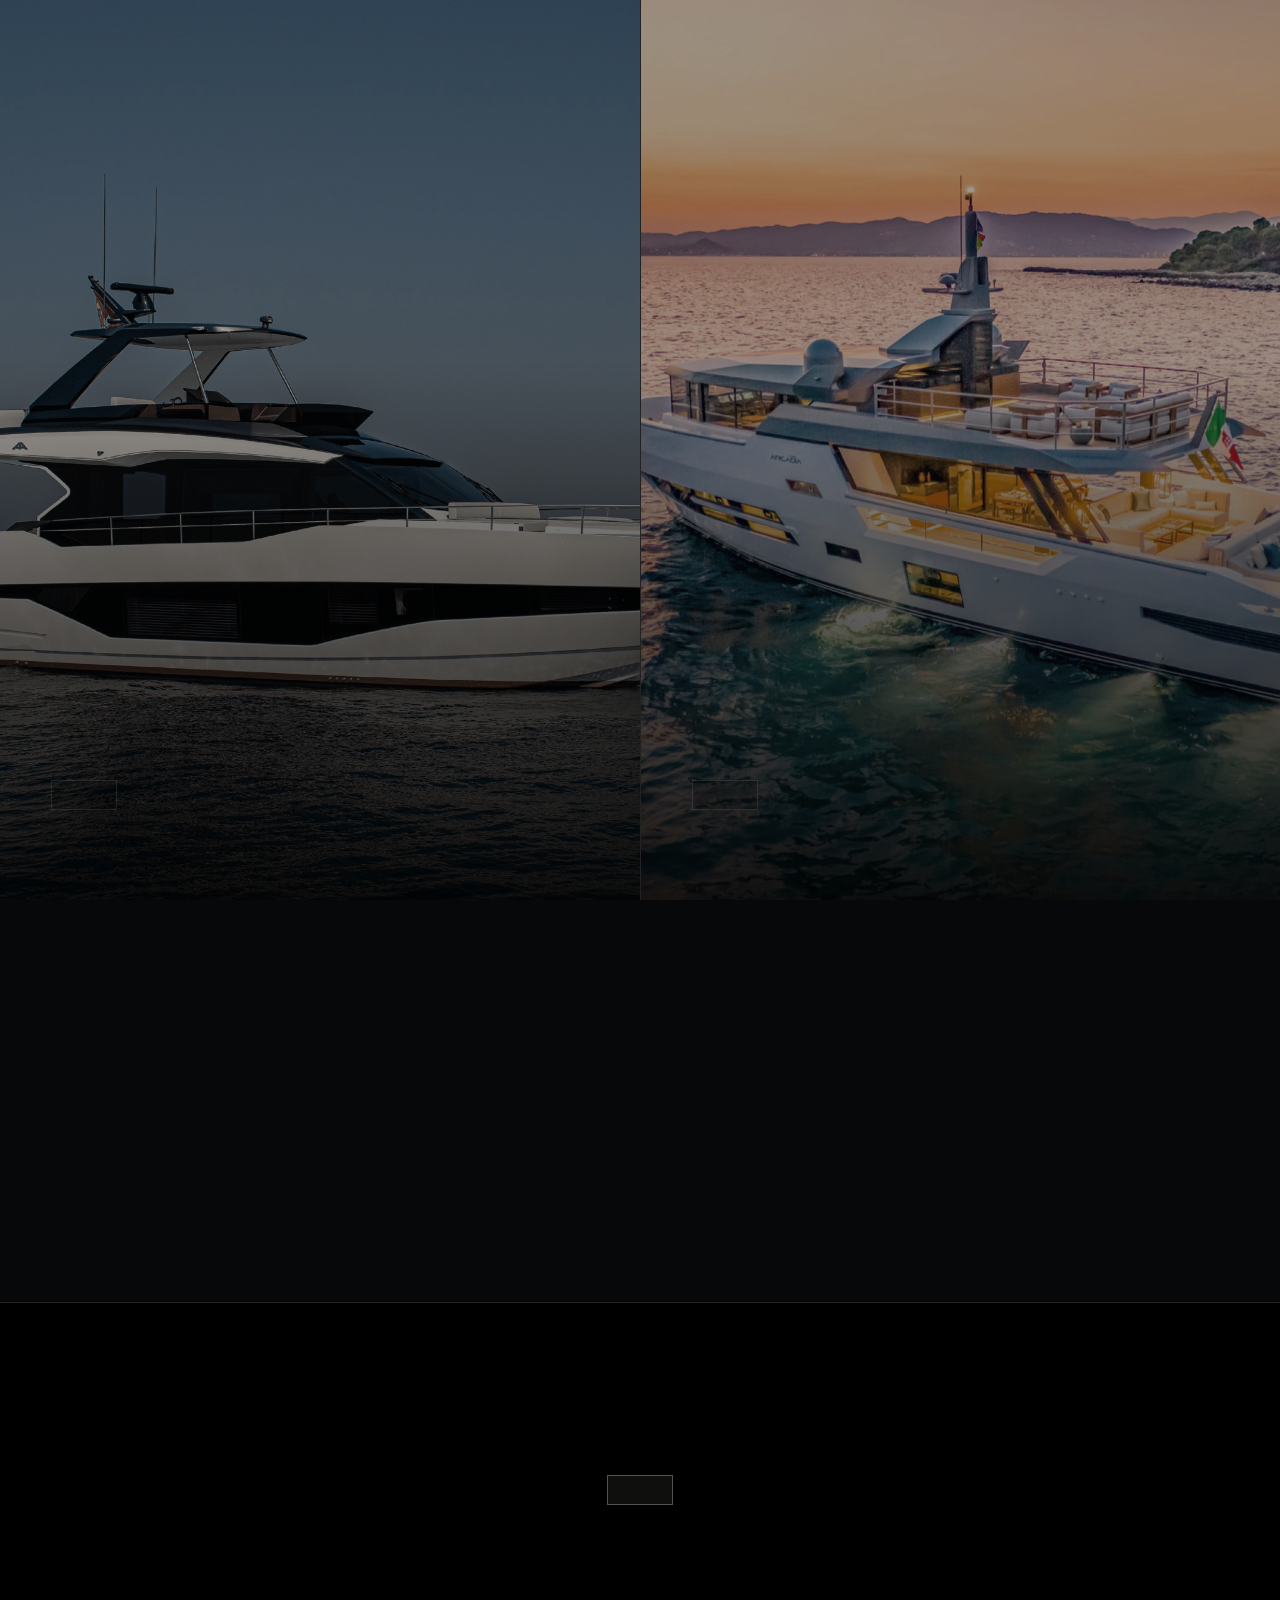
<file: yates/nuevos/index.html>
<!doctype html>
<html lang="es">
<head>
  <meta charset="utf-8">
  <meta name="viewport" content="width=device-width, initial-scale=1">
  <!-- DEMO: fuera de buscadores (requerimiento 0.2) -->
  <meta name="robots" content="noindex, nofollow">
  <title data-i18n="buy_meta_title">Comprar un yate — Yachtcancun</title>
  <meta name="description" data-i18n-attr="content:buy_meta_desc" content="Yates nuevos y usados en México.">
  <meta name="theme-color" content="#000000">
  <link rel="preconnect" href="https://fonts.googleapis.com">
  <link rel="preconnect" href="https://fonts.gstatic.com" crossorigin>
  <link href="https://fonts.googleapis.com/css2?family=Oranienbaum&family=Cormorant+Garamond:ital,wght@0,300;0,400;1,300&family=Geist:wght@400;500;600&family=Raleway:ital,wght@0,300..600;1,300..400&display=swap" rel="stylesheet">
  <link rel="stylesheet" href="/assets/css/main.css">
</head>
<body class="is-loading">

  <!--#include virtual="/partials/header.html" -->

  <main id="contenido">

    <!-- Hero: elegir entre nuevos y usados -->
    <section class="choose" aria-label="Comprar">
      <a class="choose__panel" href="#marcas">
        <img src="/assets/img/marcas/astondoa-fondo.jpg" alt="">
        <div class="choose__body">
          <h1 class="choose__title" data-i18n="buy_new_title"></h1>
          <p class="choose__text" data-i18n="buy_new_text"></p>
          <span class="btn"><span data-i18n="buy_new_cta"></span></span>
        </div>
      </a>
      <a class="choose__panel" href="/yates/usados">
        <img src="/assets/img/yates/548.jpg" alt="">
        <div class="choose__body">
          <h2 class="choose__title" data-i18n="buy_used_title"></h2>
          <p class="choose__text" data-i18n="buy_used_text"></p>
          <span class="btn"><span data-i18n="buy_used_cta"></span></span>
        </div>
      </a>
    </section>

    <!-- Marcas representadas (lo que hoy tiene /yates/nuevos) -->
    <section class="bgrid" id="marcas" aria-labelledby="bgrid-title">
      <header class="section-head section-head--row">
        <div>
          <p class="eyebrow" data-i18n="buy_brands_eyebrow"></p>
          <h2 class="section-title" id="bgrid-title" data-i18n="buy_brands_title"></h2>
        </div>
        <p class="section-text" data-i18n="buy_brands_text"></p>
      </header>
      <ul class="bgrid__list" data-render="brand-cards"></ul>
    </section>

    <!-- Ayuda -->
    <section class="help">
      <h2 class="help__title" data-i18n="buy_help_title"></h2>
      <p class="section-text" data-i18n="buy_help_text"></p>
      <a class="btn btn--solid" href="#" data-wa="general"><span data-i18n="nav_broker"></span></a>
    </section>
  </main>

  <!--#include virtual="/partials/footer.html" -->
</body>
</html>
</file>
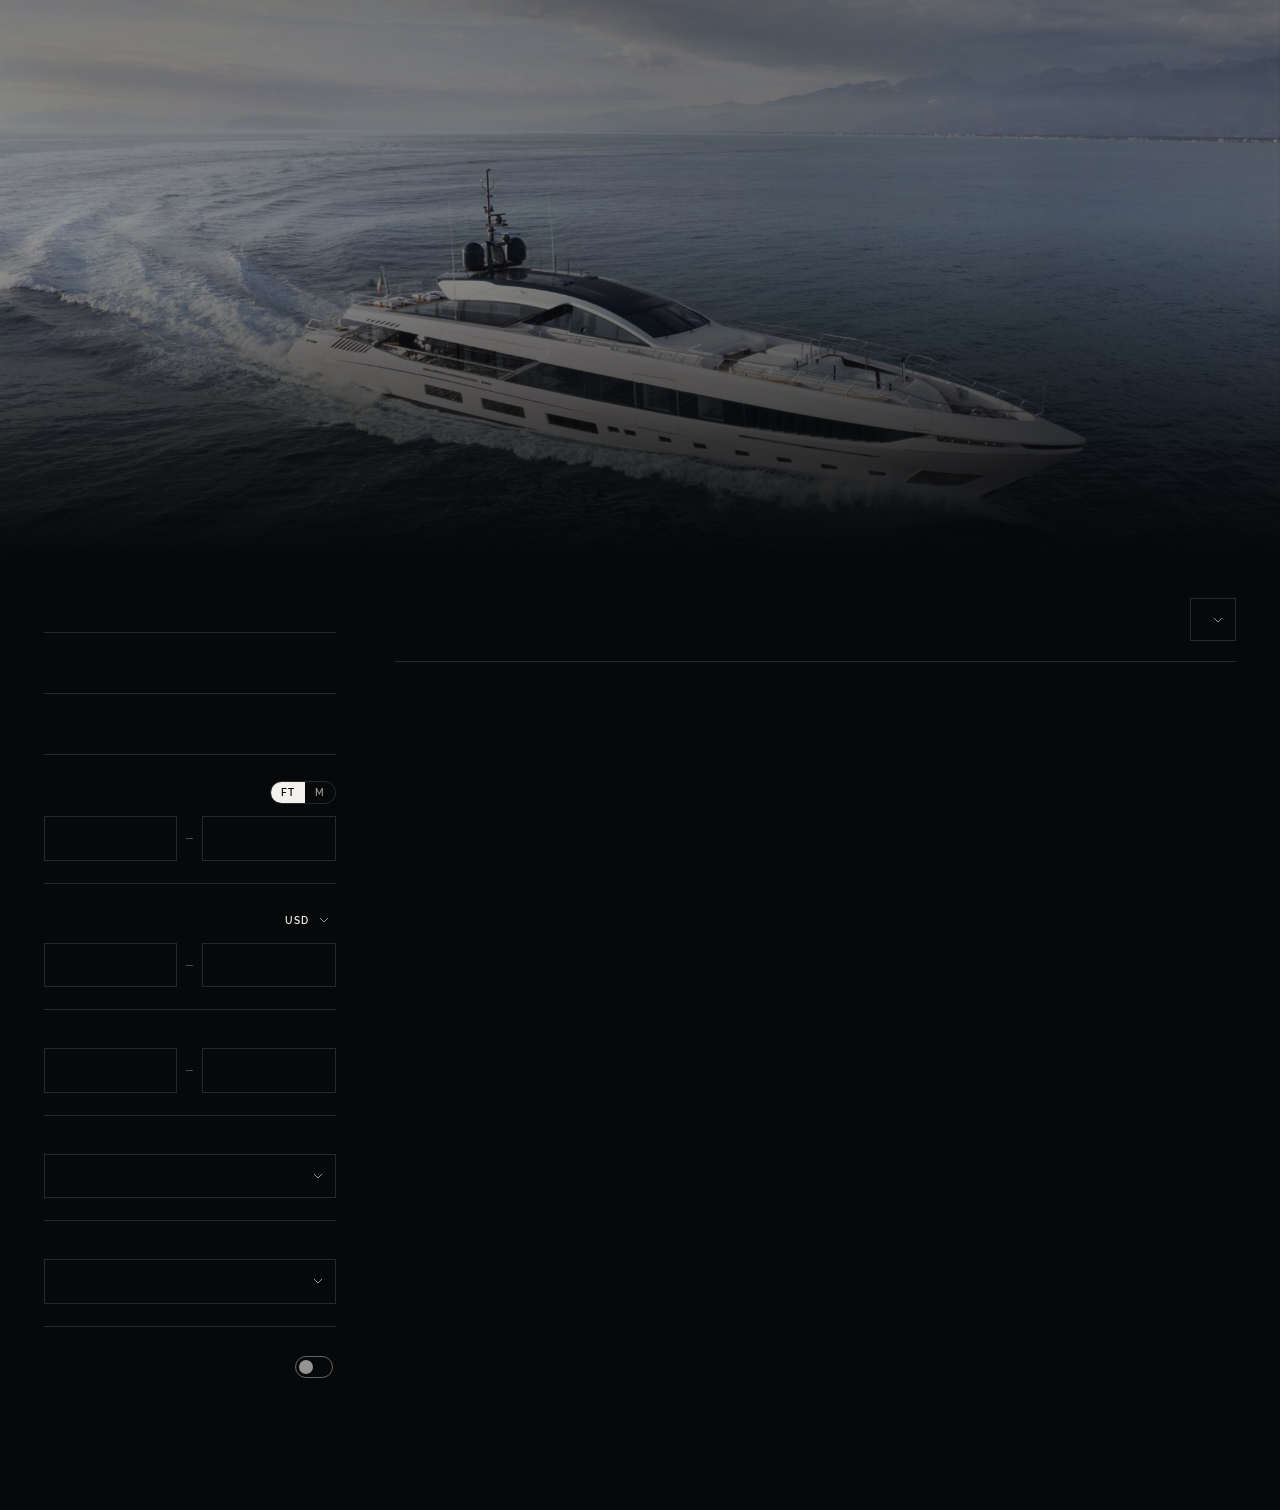
<file: buscador/plantilla.html>
<!doctype html>
<html lang="es">
<head>
  <meta charset="utf-8">
  <meta name="viewport" content="width=device-width, initial-scale=1">
  <!-- DEMO: fuera de buscadores (requerimiento 0.2) -->
  <meta name="robots" content="noindex, nofollow">
  <!-- Plantilla del buscador (requerimiento 7.2). El servidor la usa para /yates, /yates/usados,
       /promociones y las categorías; main.js aplica el filtro preestablecido según la URL. -->
  <title>Yachtcancun</title>
  <meta name="theme-color" content="#000000">
  <link rel="preconnect" href="https://fonts.googleapis.com">
  <link rel="preconnect" href="https://fonts.gstatic.com" crossorigin>
  <link href="https://fonts.googleapis.com/css2?family=Oranienbaum&family=Cormorant+Garamond:ital,wght@0,300;0,400;1,300&family=Geist:wght@400;500;600&family=Raleway:ital,wght@0,300..600;1,300..400&display=swap" rel="stylesheet">
  <link rel="stylesheet" href="/assets/css/main.css">
</head>
<body class="is-loading">

  <!--#include virtual="/partials/header.html" -->

  <main id="contenido" data-page="buscador">

    <!-- Encabezado de la variante (usados, promociones, categoría…) -->
    <section class="shero">
      <div class="shero__media"><img src="/assets/img/yates/738.jpg" alt=""></div>
      <div class="shero__content">
        <h1 class="shero__title" data-search="title"></h1>
        <p class="shero__text" data-search="intro"></p>
      </div>
    </section>

    <section class="search" aria-label="Resultados">
      <!-- Filtros -->
      <form class="filters" id="filters" aria-label="Filtros">
        <div class="filters__head">
          <p class="filters__title" data-i18n="s_filters"></p>
          <button type="button" class="filters__close" data-filters-close aria-label="Cerrar">×</button>
        </div>

        <fieldset class="flt">
          <legend data-i18n="s_condition"></legend>
          <div class="chips chips--single" data-render="f-condicion"></div>
        </fieldset>
        <fieldset class="flt">
          <legend data-i18n="qs_type"></legend>
          <div class="chips" data-render="f-tipo"></div>
        </fieldset>
        <fieldset class="flt">
          <legend data-i18n="f_brand"></legend>
          <div class="chips" data-render="f-marca"></div>
        </fieldset>
        <fieldset class="flt">
          <legend>
            <span data-i18n="qs_size"></span>
            <span class="unit" role="group" aria-label="Unidad">
              <label><input type="radio" name="unidad" value="ft" checked><span>ft</span></label>
              <label><input type="radio" name="unidad" value="m"><span>m</span></label>
            </span>
          </legend>
          <div class="range">
            <input name="eslora_min" inputmode="decimal" data-i18n-attr="placeholder:s_min" aria-label="Eslora mínima">
            <span>–</span>
            <input name="eslora_max" inputmode="decimal" data-i18n-attr="placeholder:s_max" aria-label="Eslora máxima">
          </div>
        </fieldset>
        <fieldset class="flt">
          <legend>
            <span data-i18n="f_price"></span>
            <select name="moneda" class="flt__cur" aria-label="Moneda">
              <option value="USD">USD</option>
              <option value="EUR">EUR</option>
              <option value="MXN">MXN</option>
            </select>
          </legend>
          <div class="range">
            <input name="precio_min" inputmode="numeric" data-i18n-attr="placeholder:s_min" aria-label="Precio mínimo">
            <span>–</span>
            <input name="precio_max" inputmode="numeric" data-i18n-attr="placeholder:s_max" aria-label="Precio máximo">
          </div>
        </fieldset>
        <fieldset class="flt">
          <legend data-i18n="f_year"></legend>
          <div class="range">
            <input name="anio_min" inputmode="numeric" maxlength="4" data-i18n-attr="placeholder:s_from" aria-label="Año desde">
            <span>–</span>
            <input name="anio_max" inputmode="numeric" maxlength="4" data-i18n-attr="placeholder:s_to" aria-label="Año hasta">
          </div>
        </fieldset>
        <fieldset class="flt">
          <legend data-i18n="s_location"></legend>
          <select name="pais" data-render="f-pais"></select>
        </fieldset>
        <fieldset class="flt">
          <legend data-i18n="s_mode"></legend>
          <select name="modalidad">
            <option value="" data-i18n="qs_any"></option>
            <option value="compra_completa" data-i18n="s_mode_full"></option>
            <option value="fraccional" data-i18n="badge_fraccional"></option>
          </select>
        </fieldset>
        <fieldset class="flt flt--toggles">
          <label class="toggle"><input type="checkbox" name="oferta" value="1"><span data-i18n="s_only_offers"></span></label>
          <label class="toggle"><input type="checkbox" name="vendidos" value="1"><span data-i18n="s_include_sold"></span></label>
        </fieldset>

        <div class="filters__foot">
          <button type="button" class="filters__reset" data-filters-reset data-i18n="s_reset"></button>
          <button type="button" class="btn btn--solid filters__apply" data-filters-close><span data-render="f-apply"></span></button>
        </div>
      </form>

      <!-- Resultados -->
      <div class="results">
        <div class="results__bar">
          <p class="results__count" data-render="r-count" aria-live="polite"></p>
          <div class="results__tools">
            <button type="button" class="results__filters" data-filters-open><span data-i18n="s_filters"></span><b data-render="r-active"></b></button>
            <label class="results__sort">
              <span data-i18n="s_sort"></span>
              <select name="orden" form="filters">
                <option value="recientes" data-i18n="s_sort_recent"></option>
                <option value="precio_asc" data-i18n="s_sort_price_asc"></option>
                <option value="precio_desc" data-i18n="s_sort_price_desc"></option>
                <option value="eslora" data-i18n="s_sort_length"></option>
                <option value="anio" data-i18n="s_sort_year"></option>
              </select>
            </label>
          </div>
        </div>
        <ul class="results__grid" data-render="r-grid"></ul>
        <div class="results__more" data-render="r-more"></div>
        <div class="results__empty" data-render="r-empty" hidden>
          <h2 data-i18n="s_empty_title"></h2>
          <p data-i18n="s_empty_text"></p>
          <div class="results__empty-ctas">
            <a class="btn btn--solid" href="#" data-wa="general"><span data-i18n="s_empty_cta"></span></a>
            <button type="button" class="btn" data-filters-reset><span data-i18n="s_reset"></span></button>
          </div>
        </div>
      </div>
    </section>
  </main>

  <!--#include virtual="/partials/footer.html" -->
</body>
</html>
</file>
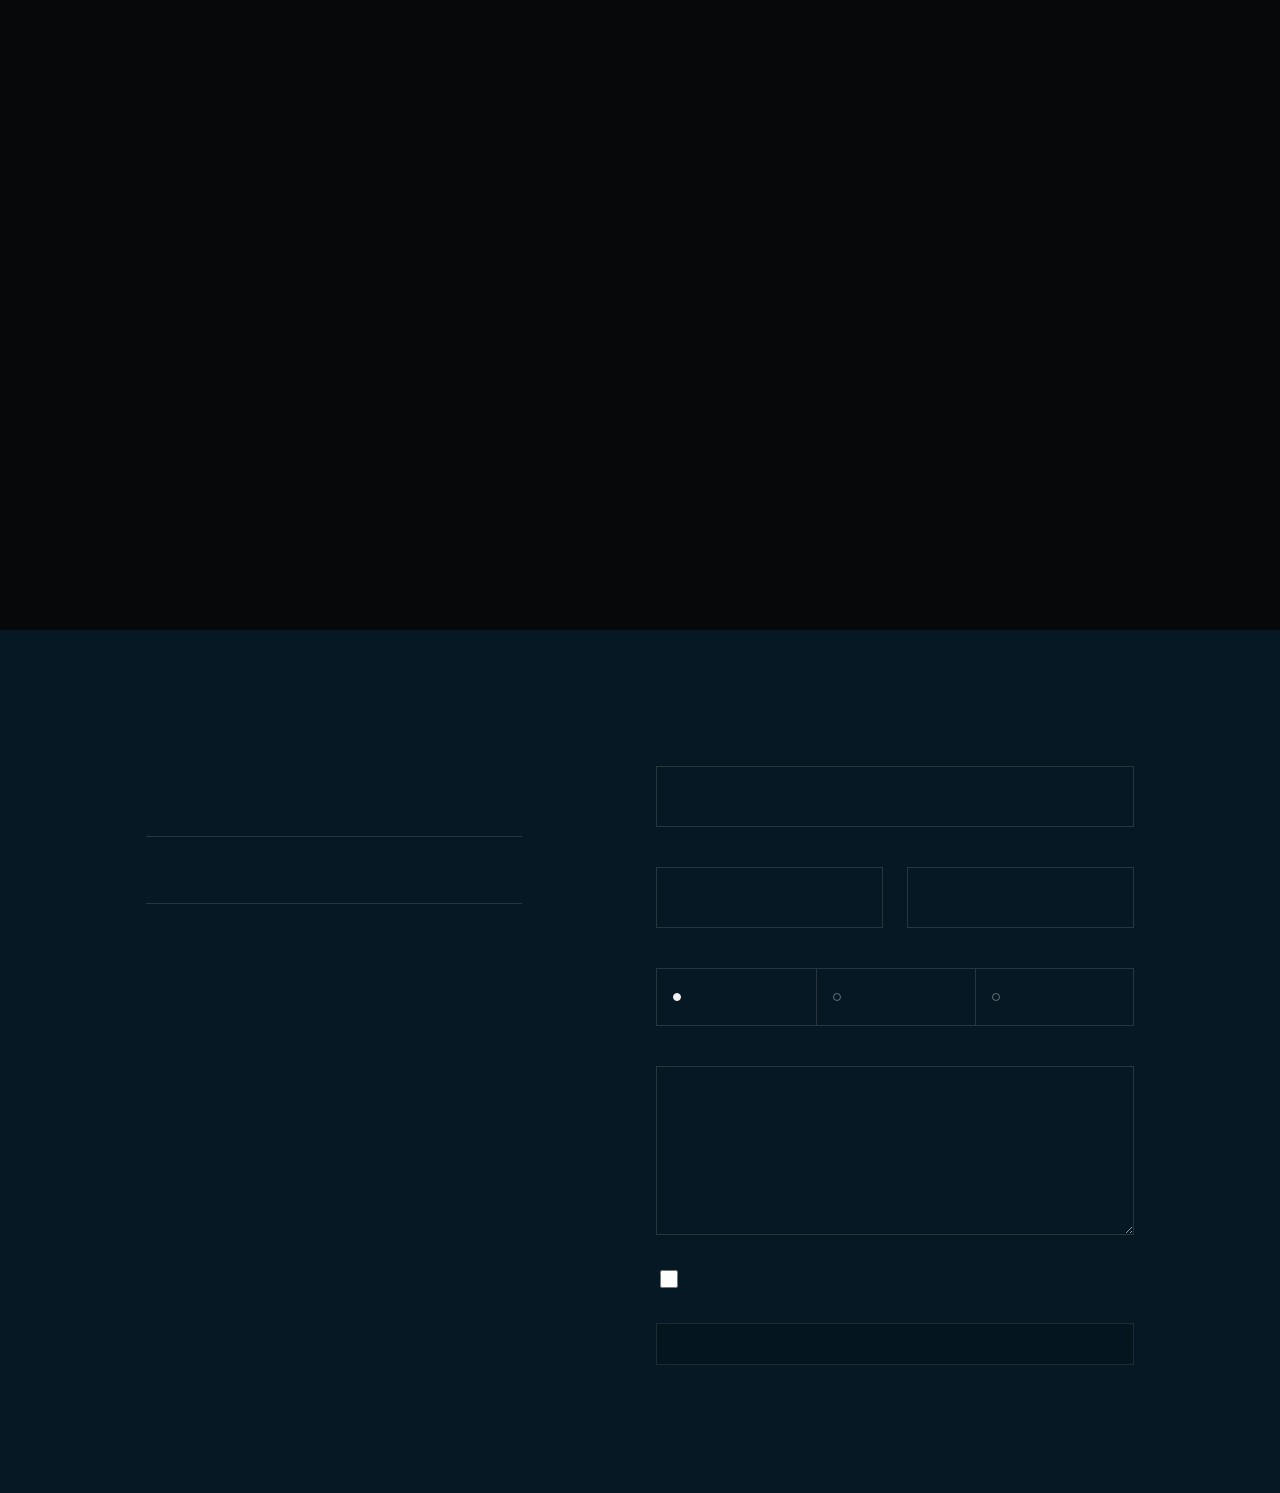
<file: ficha/plantilla.html>
<!doctype html>
<html lang="es">
<head>
  <meta charset="utf-8">
  <meta name="viewport" content="width=device-width, initial-scale=1">
  <!-- DEMO: fuera de buscadores (requerimiento 0.2) -->
  <meta name="robots" content="noindex, nofollow">
  <!-- Plantilla de /yate/{id}/{slug} (requerimiento 7.3 y 7.5). El servidor la usa para cualquier
       yate o modelo y main.js la llena con data/listings.json o data/modelos.json. -->
  <title>Yachtcancun</title>
  <meta name="theme-color" content="#000000">
  <link rel="preconnect" href="https://fonts.googleapis.com">
  <link rel="preconnect" href="https://fonts.gstatic.com" crossorigin>
  <link href="https://fonts.googleapis.com/css2?family=Oranienbaum&family=Cormorant+Garamond:ital,wght@0,300;0,400;1,300&family=Geist:wght@400;500;600&family=Raleway:ital,wght@0,300..600;1,300..400&display=swap" rel="stylesheet">
  <link rel="stylesheet" href="/assets/css/main.css">
</head>
<body class="is-loading">

  <!--#include virtual="/partials/header.html" -->

  <main id="contenido" data-page="ficha">

    <!-- 1. Migas de pan -->
    <nav class="crumbs" aria-label="Migas de pan" data-render="y-crumbs"></nav>

    <!-- 2. Galería (mosaico + visor a pantalla completa con pestañas) -->
    <section class="ygal" data-render="y-gallery" aria-label="Galería"></section>

    <!-- 3–4. Encabezado, precio y CTAs -->
    <section class="yhead">
      <div class="yhead__main" data-render="y-head"></div>
      <aside class="yhead__aside" data-render="y-price"></aside>
    </section>

    <!-- 5. Datos clave -->
    <section class="ykey" data-render="y-key"></section>

    <!-- 6–7. Descripción y especificaciones -->
    <section class="ydetail">
      <div class="ydetail__desc" data-render="y-desc"></div>
      <div class="ydetail__specs" data-render="y-specs"></div>
    </section>

    <!-- 8. Video -->
    <section class="bvideo yvideo" data-render="brand-video" hidden></section>

    <!-- 9–10. Broker, formulario y compartir -->
    <section class="cx-form" id="contacto-yate">
      <div class="cx-form__intro">
        <p class="eyebrow" data-i18n="brand_broker_eyebrow"></p>
        <h2 class="cx-form__title" data-i18n="brand_broker_title"></h2>
        <p data-i18n="brand_broker_text"></p>
        <div class="bbroker" data-render="y-broker"></div>
        <div class="yshare" data-render="y-share"></div>
      </div>
      <form class="form" novalidate data-lead="yate">
        <div class="hp" aria-hidden="true"><input name="empresa" tabindex="-1" autocomplete="off"></div>
        <input type="hidden" name="listing_id" data-render="y-id">
        <fieldset class="field">
          <label for="y-nombre" data-i18n="f_name"></label>
          <input id="y-nombre" name="nombre" autocomplete="name" required data-i18n-attr="placeholder:ph_name">
        </fieldset>
        <div class="form__row">
          <fieldset class="field">
            <label for="y-correo" data-i18n="f_email"></label>
            <input id="y-correo" name="correo" type="email" autocomplete="email" required data-i18n-attr="placeholder:ph_email">
          </fieldset>
          <fieldset class="field">
            <label for="y-tel" data-i18n="f_phone"></label>
            <input id="y-tel" name="telefono" type="tel" autocomplete="tel" required data-i18n-attr="placeholder:ph_phone">
          </fieldset>
        </div>
        <fieldset class="field">
          <legend data-i18n="y_want"></legend>
          <div class="seg seg--3">
            <label><input type="radio" name="motivo" value="info" checked><span data-i18n="y_want_info"></span></label>
            <label><input type="radio" name="motivo" value="visita"><span data-i18n="y_want_visit"></span></label>
            <label><input type="radio" name="motivo" value="oferta"><span data-i18n="y_want_offer"></span></label>
          </div>
        </fieldset>
        <fieldset class="field">
          <label for="y-msg"><span data-i18n="f_message"></span><em data-i18n="f_optional"></em></label>
          <textarea id="y-msg" name="mensaje" rows="5" data-render="y-msg"></textarea>
        </fieldset>
        <label class="check"><input type="checkbox" name="privacidad" required> <span><span data-i18n="f_privacy_pre"></span> <a href="/aviso-de-privacidad" data-i18n="nav_privacy"></a></span></label>
        <button class="btn btn--block" type="submit"><span data-i18n="f_submit"></span></button>
        <div class="form__ok" role="status" hidden>
          <p class="form__ok-title" data-i18n="f_success_title"></p>
          <p data-i18n="f_success"></p>
        </div>
      </form>
    </section>

    <!-- 11. Similares / otros modelos de la línea -->
    <section class="promo ysim" data-render="y-similar-section" hidden>
      <header class="section-head section-head--row">
        <div>
          <p class="eyebrow" data-i18n="feat_eyebrow"></p>
          <h2 class="section-title" data-render="y-similar-title"></h2>
        </div>
      </header>
      <ul class="results__grid ysim__grid" data-render="y-similar"></ul>
    </section>
  </main>

  <!-- Visor de galería a pantalla completa -->
  <div class="lb" data-render="y-lightbox" hidden role="dialog" aria-modal="true" aria-label="Galería"></div>

  <!-- Modal "Descargar brochure" (entrega un PDF de ejemplo en la demo) -->
  <div class="modal" data-render="y-brochure" hidden role="dialog" aria-modal="true" aria-labelledby="bro-title">
    <div class="modal__box">
      <button type="button" class="modal__close" data-close aria-label="Cerrar">×</button>
      <h2 class="modal__title" id="bro-title" data-i18n="bro_title"></h2>
      <p class="modal__text" data-i18n="bro_text"></p>
      <form class="form" novalidate data-lead="brochure">
        <div class="hp" aria-hidden="true"><input name="empresa" tabindex="-1" autocomplete="off"></div>
        <input type="hidden" name="listing_id" data-render="y-id">
        <fieldset class="field"><label for="bro-nombre" data-i18n="f_name"></label><input id="bro-nombre" name="nombre" autocomplete="name" required></fieldset>
        <div class="form__row">
          <fieldset class="field"><label for="bro-correo" data-i18n="f_email"></label><input id="bro-correo" name="correo" type="email" autocomplete="email" required></fieldset>
          <fieldset class="field"><label for="bro-tel" data-i18n="f_phone"></label><input id="bro-tel" name="telefono" type="tel" autocomplete="tel" required></fieldset>
        </div>
        <div class="form__row">
          <fieldset class="field">
            <label for="bro-pres" data-i18n="f_budget"></label>
            <select id="bro-pres" name="presupuesto" required>
              <option value="" data-i18n="f_choose"></option>
              <option value="250-500k">USD 250,000 – 500,000</option>
              <option value="500k-1m">USD 500,000 – 1,000,000</option>
              <option value="1m-2m">USD 1,000,000 – 2,000,000</option>
              <option value="2m+" data-i18n="f_budget_top"></option>
            </select>
          </fieldset>
          <fieldset class="field">
            <label for="bro-plazo" data-i18n="bro_when"></label>
            <select id="bro-plazo" name="plazo" required>
              <option value="" data-i18n="f_choose"></option>
              <option value="3m" data-i18n="bro_3m"></option>
              <option value="6m" data-i18n="bro_6m"></option>
              <option value="1a" data-i18n="bro_1y"></option>
              <option value="1a+" data-i18n="bro_1y_plus"></option>
            </select>
          </fieldset>
        </div>
        <label class="check"><input type="checkbox" name="privacidad" required> <span><span data-i18n="f_privacy_pre"></span> <a href="/aviso-de-privacidad" data-i18n="nav_privacy"></a></span></label>
        <button class="btn btn--block" type="submit"><span data-i18n="bro_submit"></span></button>
        <div class="form__ok" role="status" hidden>
          <p class="form__ok-title" data-i18n="bro_ok_title"></p>
          <p><a class="btn btn--solid" href="/assets/docs/brochure-ejemplo.pdf" download><span data-i18n="bro_download"></span></a></p>
        </div>
      </form>
    </div>
  </div>

  <!--#include virtual="/partials/footer.html" -->
</body>
</html>
</file>
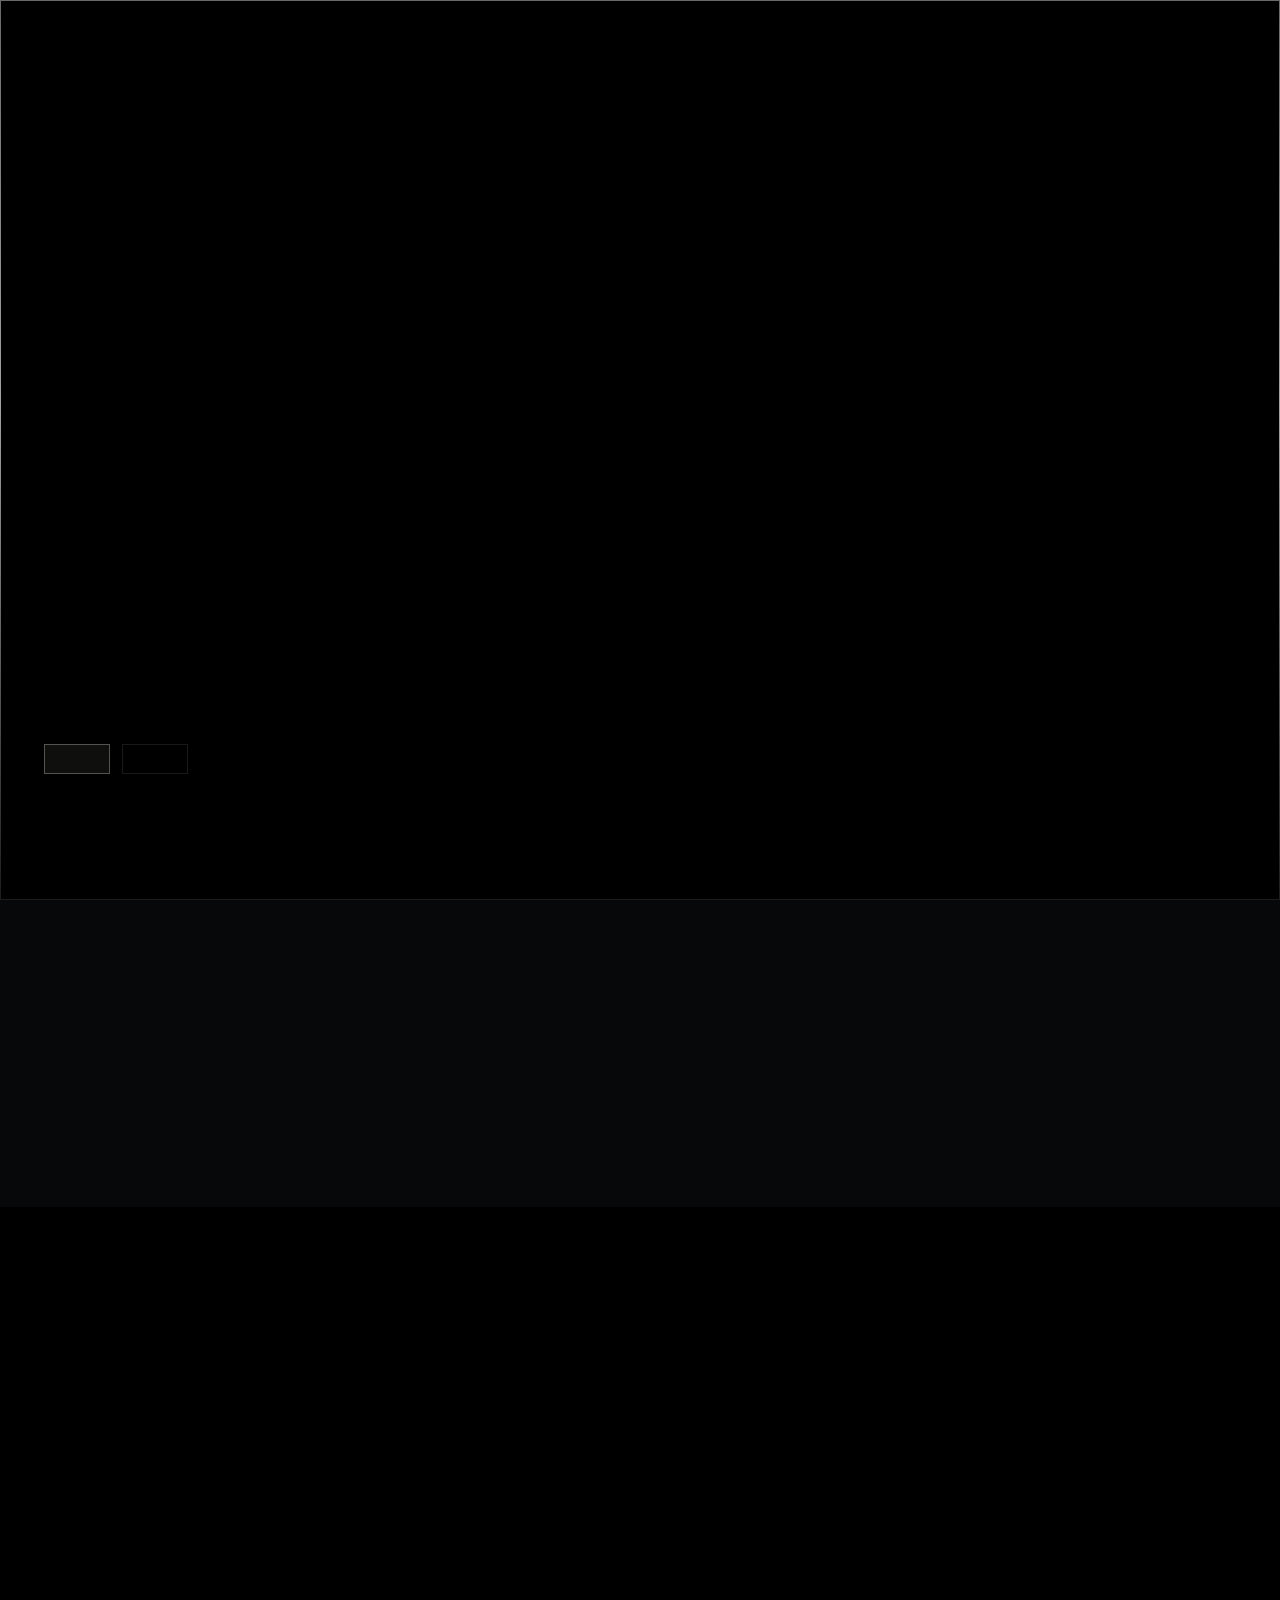
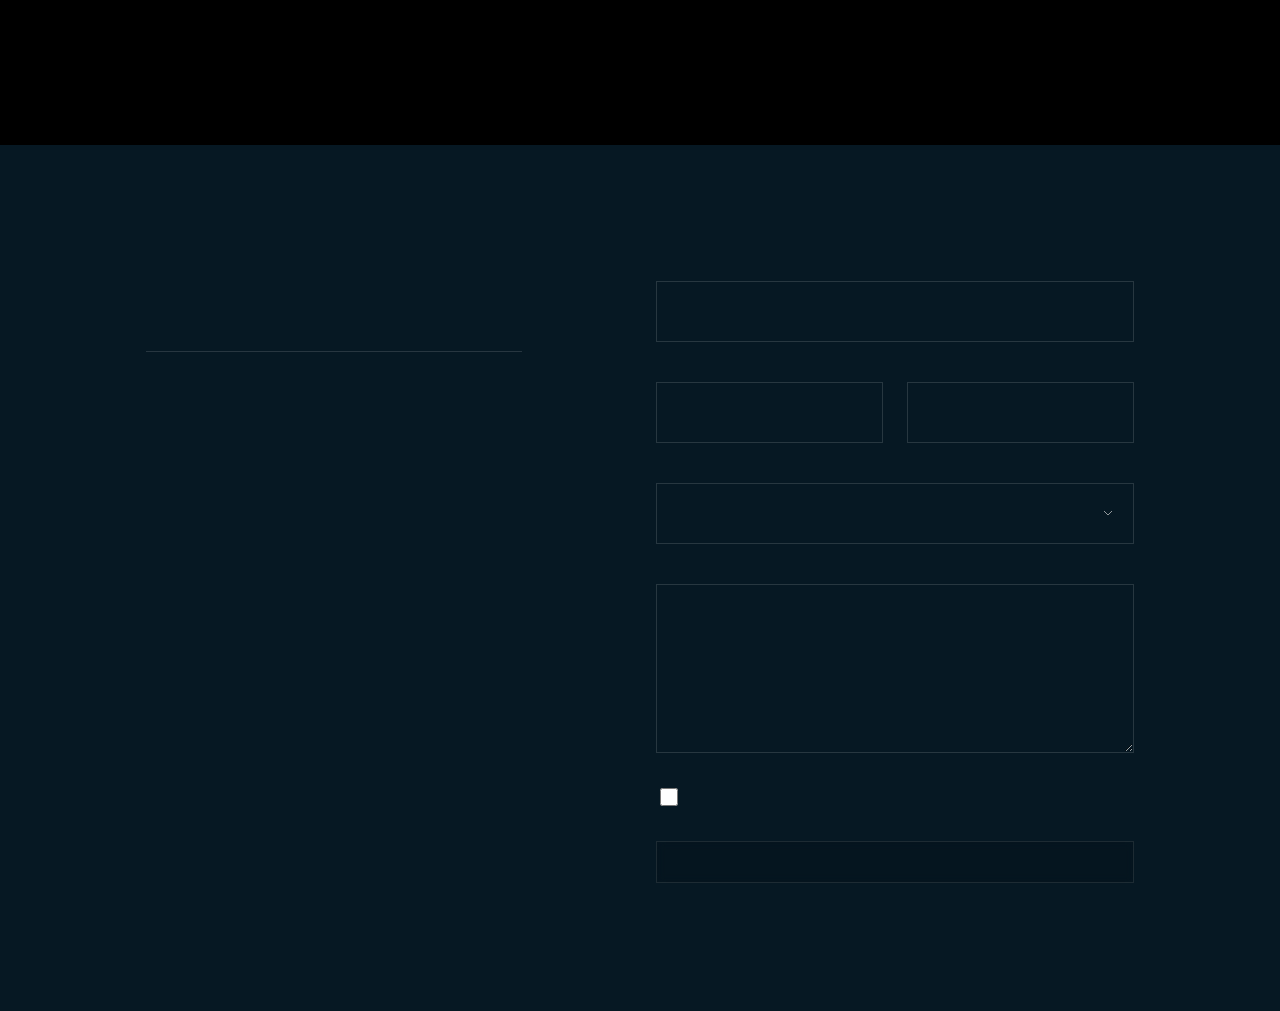
<file: marca/plantilla.html>
<!doctype html>
<html lang="es">
<head>
  <meta charset="utf-8">
  <meta name="viewport" content="width=device-width, initial-scale=1">
  <!-- DEMO: fuera de buscadores (requerimiento 0.2) -->
  <meta name="robots" content="noindex, nofollow">
  <!-- Plantilla de /marca/{id}/{slug}: el servidor la sirve para cualquier marca y main.js la llena con data/marcas.json -->
  <title>Yachtcancun</title>
  <meta name="theme-color" content="#000000">
  <link rel="preconnect" href="https://fonts.googleapis.com">
  <link rel="preconnect" href="https://fonts.gstatic.com" crossorigin>
  <link href="https://fonts.googleapis.com/css2?family=Oranienbaum&family=Cormorant+Garamond:ital,wght@0,300;0,400;1,300&family=Geist:wght@400;500;600&family=Raleway:ital,wght@0,300..600;1,300..400&display=swap" rel="stylesheet">
  <link rel="stylesheet" href="/assets/css/main.css">
</head>
<body class="is-loading">

  <!--#include virtual="/partials/header.html" -->

  <main id="contenido" data-page="marca">

    <!-- 1. Hero con imagen de portada y logo -->
    <section class="phero bhero">
      <div class="phero__media"><img data-brand="hero" alt=""></div>
      <div class="phero__content">
        <img class="bhero__logo" data-brand="logo" alt="">
        <h1 class="phero__title" data-brand="lema"></h1>
        <div class="phero__ctas">
          <a class="btn btn--solid" href="#modelos"><span data-i18n="brand_cta_models"></span></a>
          <a class="btn" href="#broker"><span data-i18n="nav_broker"></span></a>
        </div>
      </div>
    </section>

    <!-- 2. Descripción de la marca -->
    <section class="babout">
      <p class="eyebrow" data-i18n="brand_about"></p>
      <p class="babout__text" data-brand="descripcion"></p>
    </section>

    <!-- 3. Modelos agrupados por línea -->
    <section class="blines" id="modelos" aria-labelledby="blines-title">
      <header class="section-head">
        <p class="eyebrow" data-i18n="brand_lines_eyebrow"></p>
        <h2 class="section-title" id="blines-title" data-i18n="brand_lines_title"></h2>
      </header>
      <div data-render="brand-lines"></div>
    </section>

    <!-- 4. Video (YouTube, se carga solo al dar play) -->
    <section class="bvideo" data-render="brand-video" hidden></section>

    <!-- 5. Unidades disponibles de la marca -->
    <section class="promo bunits" data-render="brand-units-section" hidden>
      <header class="section-head section-head--row">
        <div>
          <p class="eyebrow" data-i18n="brand_units_eyebrow"></p>
          <h2 class="section-title" data-i18n="brand_units_title"></h2>
        </div>
      </header>
      <ul class="rail" data-render="brand-units"></ul>
    </section>

    <!-- 6. Broker de la marca + formulario -->
    <section class="cx-form" id="broker">
      <div class="cx-form__intro">
        <p class="eyebrow" data-i18n="brand_broker_eyebrow"></p>
        <h2 class="cx-form__title" data-i18n="brand_broker_title"></h2>
        <p data-i18n="brand_broker_text"></p>
        <div class="bbroker" data-render="brand-broker"></div>
      </div>
      <form class="form" novalidate data-lead="marca">
        <div class="hp" aria-hidden="true"><input name="empresa" tabindex="-1" autocomplete="off"></div>
        <input type="hidden" name="marca_id" data-brand="id">
        <fieldset class="field">
          <label for="b-nombre" data-i18n="f_name"></label>
          <input id="b-nombre" name="nombre" autocomplete="name" required data-i18n-attr="placeholder:ph_name">
        </fieldset>
        <div class="form__row">
          <fieldset class="field">
            <label for="b-correo" data-i18n="f_email"></label>
            <input id="b-correo" name="correo" type="email" autocomplete="email" required data-i18n-attr="placeholder:ph_email">
          </fieldset>
          <fieldset class="field">
            <label for="b-tel" data-i18n="f_phone"></label>
            <input id="b-tel" name="telefono" type="tel" autocomplete="tel" required data-i18n-attr="placeholder:ph_phone">
          </fieldset>
        </div>
        <fieldset class="field">
          <label for="b-modelo"><span data-i18n="f_model_interest"></span><em data-i18n="f_optional"></em></label>
          <select id="b-modelo" name="modelo" data-render="model-options"></select>
        </fieldset>
        <fieldset class="field">
          <label for="b-msg"><span data-i18n="f_message"></span><em data-i18n="f_optional"></em></label>
          <textarea id="b-msg" name="mensaje" rows="5" data-i18n-attr="placeholder:ph_message"></textarea>
        </fieldset>
        <label class="check"><input type="checkbox" name="privacidad" required> <span><span data-i18n="f_privacy_pre"></span> <a href="/aviso-de-privacidad" data-i18n="nav_privacy"></a></span></label>
        <button class="btn btn--block" type="submit"><span data-i18n="f_submit"></span></button>
        <div class="form__ok" role="status" hidden>
          <p class="form__ok-title" data-i18n="f_success_title"></p>
          <p data-i18n="f_success"></p>
        </div>
      </form>
    </section>
  </main>

  <!--#include virtual="/partials/footer.html" -->
</body>
</html>
</file>
<file: assets/css/main.css>
/* ==========================================================================
   Yachtcancun — Demo Marz Studios
   Lenguaje visual inspirado en forgeautomotive.co.uk: fondo negro, serif
   editorial ligera para titulares, sans técnica en mayúsculas para etiquetas.
   ========================================================================== */

:root {
  --ink: #000;
  --bg-1: #070809;
  --bg-2: #0d0f11;
  --bg-3: #15181b;
  --paper: #f2f1ed;
  --paper-80: rgba(242, 241, 237, .8);
  --paper-60: rgba(242, 241, 237, .6);
  --paper-40: rgba(242, 241, 237, .4);
  --line: rgba(242, 241, 237, .14);
  --ocean: #061823;          /* fondo del menú (Forge usa burdeos; aquí océano profundo) */
  --sand: #cbb68c;           /* acento discreto: ofertas */
  --serif: "Cormorant Garamond", "Times New Roman", serif;
  /* Títulos: Oranienbaum (Google Fonts, un solo peso) */
  --display: "Oranienbaum", "Cormorant Garamond", "Times New Roman", serif;
  --sans: "Raleway", ui-sans-serif, system-ui, -apple-system, sans-serif;   /* textos */
  --btn: "Geist", ui-sans-serif, system-ui, -apple-system, sans-serif;      /* botones */
  --gutter: clamp(16px, 3.4vw, 48px);
  --ease: cubic-bezier(.7, 0, .2, 1);
  --ease-out: cubic-bezier(.16, 1, .3, 1);
  --bezzy: cubic-bezier(.43, .195, .02, 1);   /* curva de la referencia */
  --header-h: 84px;
}

*, *::before, *::after { box-sizing: border-box; }
html { -webkit-text-size-adjust: 100%; scroll-behavior: smooth; }
body {
  font-feature-settings: "lnum" 1;   /* Raleway: cifras alineadas en precios y specs */
  margin: 0;
  background: var(--ink);
  color: var(--paper);
  font-family: var(--sans);
  font-weight: 300;
  font-size: 16px;
  line-height: 1.5;
  -webkit-font-smoothing: antialiased;
  overflow-x: hidden;
}
body.is-loading, body.menu-open { overflow: hidden; }
img, video { display: block; max-width: 100%; }
a { color: inherit; text-decoration: none; }
button { font: inherit; color: inherit; background: none; border: 0; padding: 0; cursor: pointer; }
ul, ol { list-style: none; margin: 0; padding: 0; }
h1, h2, h3, p { margin: 0; }
:focus-visible { outline: 1px solid var(--paper); outline-offset: 4px; }

.skip { position: fixed; left: 16px; top: -60px; z-index: 200; padding: 10px 14px; background: var(--paper); color: var(--ink); }
.skip:focus { top: 16px; }

/* ---------- Tipografía utilitaria ---------- */
.eyebrow {
  font-family: var(--sans);
  font-size: 10px;
  font-weight: 600;
  letter-spacing: .22em;
  text-transform: uppercase;
  color: var(--paper-60);
  display: flex; gap: 14px; align-items: center;
}
.section-title {
  font-family: var(--display);
  font-weight: 300;
  font-size: clamp(44px, 6.4vw, 104px);
  line-height: .95;
  letter-spacing: -.02em;
  margin-top: 18px;
}
.section-text { color: var(--paper-80); font-size: clamp(15px, 1.15vw, 18px); max-width: 38ch; }
.section-head { margin-bottom: clamp(40px, 6vw, 88px); }
.section-head--row { display: flex; justify-content: space-between; align-items: flex-end; gap: 32px; flex-wrap: wrap; }

/* ---------- CTA (réplica de forgeautomotive.co.uk) ----------
   Borde de 1px con dos destellos que giran (conic-gradient enmascarado) y
   letras que ruedan al pasar el cursor. */
@property --gradient-angle { syntax: "<angle>"; inherits: false; initial-value: 0deg; }
@keyframes gradient-angle { to { --gradient-angle: 360deg; } }

.btn {
  --play-state: paused;
  position: relative;
  display: inline-grid; place-items: center;
  width: max-content; max-width: 100%; white-space: nowrap;
  padding: 14px 32px;
  color: var(--paper);
  border: 1px solid rgba(242, 241, 237, .1);
  background: rgba(0, 0, 0, .1);
  backdrop-filter: blur(4px); -webkit-backdrop-filter: blur(4px);
  transition: border-color .5s ease-in-out;
}
.btn, .tbtn, .header__cta, .burger, .ygal__all, .results__filters, .filters__reset, .menu__more { font-family: var(--btn); }
.btn > span {
  position: relative; z-index: 1; display: block; overflow: clip;
  font-size: 10px; font-weight: 600; line-height: 2; letter-spacing: .3em; text-transform: uppercase;
  transition: opacity .5s ease-in-out;
}
.btn > span > span {
  display: inline-block;
  text-shadow: 0 -4em 0 rgba(242, 241, 237, .6);
  transition: transform .5s var(--bezzy) calc(var(--i, 0) * 20ms);
}
.btn > i {
  --stroke: 1px; --pct: 5%;
  position: absolute; inset: calc(var(--stroke) * -1); z-index: 0;
  padding: var(--stroke); pointer-events: none; mix-blend-mode: screen;
  background: conic-gradient(from var(--gradient-angle) at center,
    transparent calc(25% - var(--pct) * 2), rgba(255,255,255,0) calc(25% - var(--pct)), #fff 25%, rgba(255,255,255,0) calc(25% + var(--pct)), transparent calc(25% + var(--pct) * 2),
    transparent calc(75% - var(--pct) * 2), rgba(255,255,255,0) calc(75% - var(--pct)), #fff 75%, rgba(255,255,255,0) calc(75% + var(--pct)), transparent calc(75% + var(--pct) * 2));
  -webkit-mask: linear-gradient(#fff 0 0) content-box, linear-gradient(#fff 0 0); -webkit-mask-composite: xor;
  mask: linear-gradient(#fff 0 0) content-box exclude, linear-gradient(#fff 0 0);
  animation: gradient-angle 4.5s linear infinite var(--play-state);
}
.btn:focus-visible { outline: 1px dashed rgba(242, 241, 237, .6); outline-offset: 2px; }
@media (hover: hover) and (pointer: fine) {
  .btn:hover, a:hover > .btn, .owners__panel:hover .btn { border-color: rgba(242, 241, 237, .4); }
  .btn:hover > span, a:hover > .btn > span, .owners__panel:hover .btn > span { opacity: .6; }
  .btn:hover > span > span, a:hover > .btn > span > span, .owners__panel:hover .btn > span > span { transform: translateY(4em); }
}
.btn--solid { border-color: rgba(242, 241, 237, .3); background: rgba(242, 241, 237, .06); }

/* ---------- Preloader ---------- */
.loader {
  position: fixed; inset: 0; z-index: 300;
  background: var(--ink);
  display: grid; place-items: center; align-content: center; gap: 28px;
  transition: opacity .9s var(--ease), visibility .9s;
}
.loader__logo { width: min(320px, 60vw); opacity: 0; animation: fadeUp 1.1s var(--ease-out) .1s forwards; }
.loader__tag { font-size: 10px; font-weight: 600; letter-spacing: .3em; text-transform: uppercase; color: var(--paper-60); opacity: 0; animation: fadeUp 1.1s var(--ease-out) .35s forwards; text-align: center; padding: 0 24px; }
.loader__bar { position: absolute; bottom: 64px; left: 50%; width: 120px; height: 1px; background: var(--line); transform: translateX(-50%); overflow: hidden; }
.loader__bar span { position: absolute; inset: 0; background: var(--paper); transform: scaleX(0); transform-origin: left; animation: bar 1.6s var(--ease) forwards; }
body:not(.is-loading) .loader { opacity: 0; visibility: hidden; }
@keyframes bar { to { transform: scaleX(1); } }
@keyframes fadeUp { from { opacity: 0; transform: translateY(14px); } to { opacity: 1; transform: none; } }

/* ---------- Header ---------- */
.header {
  position: fixed; inset: 0 0 auto; z-index: 120;
  height: var(--header-h);
  display: grid; grid-template-columns: 1fr auto 1fr; align-items: center;
  padding: 0 var(--gutter);
  transition: transform .6s var(--ease), background .4s;
}
.header::before {
  content: ""; position: absolute; inset: 0; z-index: -1;
  background: linear-gradient(to bottom, rgba(0,0,0,.55), rgba(0,0,0,0));
  pointer-events: none;
}
.header.is-hidden { transform: translateY(-100%); }
.header.is-solid::before { background: rgba(0,0,0,.82); backdrop-filter: blur(10px); }
.header__left, .header__right { display: flex; align-items: center; gap: 28px; }
.header__right { justify-content: flex-end; }
.header__logo img { width: clamp(130px, 12vw, 174px); height: auto; }
.header__cta {
  font-size: 10px; font-weight: 600; letter-spacing: .22em; text-transform: uppercase;
  padding-bottom: 3px; border-bottom: 1px solid var(--paper-40);
  transition: border-color .3s;
}
.header__cta:hover { border-color: var(--paper); }
body.menu-open .header::before { background: transparent; backdrop-filter: none; }

.lang { display: flex; gap: 6px; font-size: 10px; font-weight: 600; letter-spacing: .2em; }
.lang__opt { color: var(--paper-40); transition: color .3s; }
.lang__opt.is-active, .lang__opt:hover { color: var(--paper); }
.lang__sep { color: var(--paper-40); }

.social { display: flex; gap: 16px; align-items: center; }
.social a { color: var(--paper-80); transition: color .3s, transform .3s; display: inline-flex; }
.social a:hover { color: var(--paper); transform: translateY(-2px); }
.social svg { width: 15px; height: 15px; }

.burger { display: flex; align-items: center; gap: 14px; font-size: 10px; font-weight: 600; letter-spacing: .22em; text-transform: uppercase; }
.burger__icon { position: relative; width: 22px; height: 12px; display: block; }
.burger__icon i { position: absolute; left: 0; height: 1px; background: var(--paper); transition: transform .6s var(--ease), width .6s var(--ease), top .6s var(--ease), opacity .3s; }
.burger__icon i:nth-child(1) { top: 0; width: 100%; }
.burger__icon i:nth-child(2) { top: 5.5px; width: 70%; left: auto; right: 0; }
.burger__icon i:nth-child(3) { top: 11px; width: 100%; }
.burger:hover .burger__icon i:nth-child(2) { width: 100%; }
body.menu-open .burger__icon i:nth-child(1) { top: 5.5px; transform: rotate(45deg); }
body.menu-open .burger__icon i:nth-child(2) { opacity: 0; }
body.menu-open .burger__icon i:nth-child(3) { top: 5.5px; transform: rotate(-45deg); }

/* ---------- Menú hamburguesa (réplica de forgeautomotive.co.uk) ---------- */
.menu {
  --mv: 1.5em;
  position: fixed; inset: 0; z-index: 110; overflow: hidden;
  background: var(--ocean);
  opacity: 0; visibility: hidden; pointer-events: none;
  transition: opacity .3s ease-in-out .35s, visibility 0s linear .65s;
}
.menu::after { content: ""; position: absolute; inset: 0; background: #000; opacity: .2; pointer-events: none; }
body.menu-open .menu { opacity: 1; visibility: visible; pointer-events: auto; transition: opacity .3s ease-in-out, visibility 0s; }

/* Figura geométrica gigante de fondo */
.menu__shape { position: absolute; inset: -12rem; z-index: 1; pointer-events: none; }
.menu__shape svg { width: 100%; height: 100%; fill: rgba(0, 0, 0, .2); transition: transform 1.2s var(--bezzy); }

/* Contenedor: entra desde escala 2x con blur (como la referencia) */
.menu__views {
  position: relative; z-index: 2; height: 100%;
  display: grid;
  opacity: 0; scale: 2; filter: blur(8px);
  transition: opacity .25s var(--bezzy), scale .75s var(--bezzy), filter .25s var(--bezzy);
}
body.menu-open .menu__views {
  opacity: 1; scale: 1; filter: blur(0);
  transition: opacity 1.2s var(--bezzy) .15s, scale .75s var(--bezzy) .15s, filter 1.2s var(--bezzy) .15s;
}

.menu__view {
  height: 100%;
  display: flex; flex-direction: column; align-items: center; justify-content: center;
  padding: calc(var(--header-h) + 8px) var(--gutter) 110px; text-align: center;
}

/* Letras que ruedan */
[data-roll] { display: inline-block; overflow: clip; vertical-align: top; }
[data-roll] > span { display: inline-block; text-shadow: 0 calc(var(--mv, 1.5em) * -1) 0 currentColor; transition: transform .5s var(--bezzy) calc(var(--i, 0) * 20ms); }
@media (hover: hover) and (pointer: fine) {
  .menu a:hover [data-roll] > span { transform: translateY(var(--mv, 1.5em)); }
  .menu__pages:hover .menu__big { opacity: .2; }
  .menu__pages .menu__big:hover { opacity: 1; }
}

.menu__pages { display: flex; flex-direction: column; align-items: center; gap: .5vh; }
.menu__big {
  display: inline-block; color: var(--paper);
  font-family: var(--serif); font-weight: 300;
  font-size: clamp(48px, min(12.2vh, 9.5vw), 150px); line-height: 1.02; letter-spacing: -.015em;
  text-transform: uppercase;
  transition: opacity .3s ease-in-out;
}
/* Pie: copyright / sello / créditos */
.menu__foot {
  position: absolute; z-index: 3; left: var(--gutter); right: var(--gutter); bottom: 34px;
  display: grid; grid-template-columns: 1fr auto 1fr; align-items: end; gap: 16px;
  font-size: 8px; font-weight: 600; letter-spacing: .08em; text-transform: uppercase; color: rgba(242, 241, 237, .55);
  opacity: 0; transition: opacity .3s;
}
body.menu-open .menu__foot { opacity: 1; transition: opacity .8s .6s; }
.menu__by { text-align: right; }
.menu__seal { display: grid; justify-items: center; gap: 8px; transition: color .3s; }
.menu__seal img { width: 72px; height: auto; filter: brightness(0) invert(1); opacity: .8; transition: opacity .3s; }
.menu__seal:hover { color: var(--paper); }
.menu__seal:hover img { opacity: .4; }

/* ---------- Hero ---------- */
.hero { position: relative; height: 100svh; min-height: 620px; overflow: hidden; background: var(--ink); }
.hero__slide { position: absolute; inset: 0; visibility: hidden; }
.hero__slide.is-active { visibility: visible; z-index: 2; }
.hero__slide.is-leaving { visibility: visible; z-index: 1; }
.hero__media { position: absolute; inset: 0; clip-path: inset(0 0 0 100%); transition: clip-path 1.2s var(--ease); }
.hero__slide.is-active .hero__media { clip-path: inset(0 0 0 0); }
.hero__slide.is-leaving .hero__media { clip-path: inset(0 0 0 0); }
.yt-bg { position: absolute; inset: 0; overflow: hidden; opacity: 0; transition: opacity 1.2s ease; pointer-events: none; }
.yt-bg.is-playing { opacity: 1; }
.yt-bg iframe {
  position: absolute; top: 50%; left: 50%; border: 0;
  width: max(100vw, 177.78svh); height: max(100svh, 56.25vw);
  transform: translate(-50%, -50%) scale(1.15); /* recorta bordes y barras de YouTube */
}
.hero__media img, .hero__media video { width: 100%; height: 100%; object-fit: cover; transform: scale(1.08); transition: transform 7s linear; }
.hero__slide.is-active .hero__media img, .hero__slide.is-active .hero__media video { transform: scale(1); }
.hero__media::after { content: ""; position: absolute; inset: 0; background: linear-gradient(to top, rgba(0,0,0,.82) 0%, rgba(0,0,0,.2) 55%, rgba(0,0,0,.45) 100%); }

.hero__content {
  position: absolute; left: var(--gutter); right: var(--gutter); bottom: clamp(160px, 22vh, 230px);
  display: grid; gap: 22px; max-width: 980px;
}
.hero__title {
  font-family: var(--display); font-weight: 300;
  font-size: clamp(34px, 6.2vw, 104px); line-height: 1; letter-spacing: -.025em;
}
.hero__text { max-width: 46ch; color: var(--paper-80); font-size: clamp(15px, 1.2vw, 18px); }
.hero__content > * { opacity: 0; transform: translateY(26px); transition: opacity 1s var(--ease-out), transform 1.2s var(--ease-out); }
.hero__slide.is-active .hero__content > * { opacity: 1; transform: none; }
.hero__slide.is-active .hero__content > :nth-child(2) { transition-delay: .5s; }
.hero__slide.is-active .hero__content > :nth-child(1) { transition-delay: .4s; }
.hero__slide.is-active .hero__content > :nth-child(3) { transition-delay: .6s; }
.hero__slide.is-active .hero__content > :nth-child(4) { transition-delay: .7s; }
.hero__content .btn { justify-self: start; }

.hero__tabs {
  position: absolute; z-index: 5; left: var(--gutter); right: var(--gutter); bottom: 84px;
  display: grid; grid-template-columns: repeat(3, 1fr); gap: 24px;
}
.hero__tabs button { text-align: left; display: grid; gap: 12px; font-size: 10px; font-weight: 600; letter-spacing: .22em; text-transform: uppercase; color: var(--paper-40); transition: color .4s; }
.hero__tabs button.is-active, .hero__tabs button:hover { color: var(--paper); }
.hero__bar { position: relative; height: 1px; background: var(--line); overflow: hidden; }
.hero__bar i { position: absolute; inset: 0; background: var(--paper); transform: scaleX(0); transform-origin: left; }
.hero__tabs button.is-active .hero__bar i { animation: bar var(--slide-ms, 7000ms) linear forwards; }
.hero.is-paused .hero__tabs button.is-active .hero__bar i { animation-play-state: paused; }
.hero__tabs button.is-done .hero__bar i { transform: scaleX(1); }

/* ---------- Buscador rápido ---------- */
.qs { background: var(--bg-2); border-bottom: 1px solid var(--line); padding: 28px var(--gutter); }
.qs__form { display: grid; grid-template-columns: auto repeat(3, minmax(0, 1fr)) auto; gap: 32px; align-items: end; }
.qs__title { font-family: var(--display); font-weight: 300; font-size: clamp(26px, 2.4vw, 36px); line-height: 1; white-space: nowrap; padding-bottom: 8px; }
.qs__field { display: grid; gap: 6px; }
.qs__field > span { font-size: 10px; font-weight: 600; letter-spacing: .22em; text-transform: uppercase; color: var(--paper-40); }
.qs select {
  width: 100%; appearance: none; -webkit-appearance: none;
  background: transparent; color: var(--paper);
  border: 0; border-bottom: 1px solid var(--line); border-radius: 0;
  padding: 10px 24px 10px 0; font: inherit; font-size: 16px;
  transition: border-color .3s;
}
.qs select, .field select { background-image: url("data:image/svg+xml,%3Csvg xmlns='http://www.w3.org/2000/svg' width='10' height='6' fill='none' stroke='%23f2f1ed' stroke-opacity='.6'%3E%3Cpath d='M1 1l4 4 4-4'/%3E%3C/svg%3E"); background-repeat: no-repeat; background-position: right 4px center; cursor: pointer; }
.qs select:focus { outline: 0; border-color: var(--paper); }
option { background: var(--bg-2); color: var(--paper); }

/* ---------- Manifiesto ---------- */
.intro {
  display: grid; grid-template-columns: 1.6fr 1fr; gap: clamp(32px, 6vw, 120px); align-items: end;
  padding: clamp(110px, 16vw, 220px) var(--gutter);
  background: var(--bg-1);
}
.intro__title { font-family: var(--display); font-weight: 300; font-size: clamp(36px, 4.9vw, 80px); line-height: 1.02; letter-spacing: -.015em; }
.intro__title .line { display: block; color: rgba(242,241,237,.14); background: linear-gradient(90deg, var(--paper) 50%, rgba(242,241,237,.14) 50%) 100% 0 / 200% 100% no-repeat; -webkit-background-clip: text; background-clip: text; -webkit-text-fill-color: transparent; }
.intro__aside { display: grid; gap: 28px; color: var(--paper-80); font-size: clamp(15px, 1.15vw, 18px); max-width: 40ch; }
.intro__aside .btn { justify-self: start; }

/* ---------- Destacados (sticky, estilo "services" de Forge) ---------- */
.feat { display: grid; grid-template-columns: 1.15fr 1fr; background: var(--bg-3); }
.feat__sticky { position: relative; }
.feat__media { position: sticky; top: 0; height: 100svh; overflow: hidden; }
.feat__media figure { position: absolute; inset: 0; margin: 0; clip-path: inset(100% 0 0 0); transition: clip-path 1s var(--ease); }
.feat__media figure.is-active { clip-path: inset(0); z-index: 2; }
.feat__media figure.was-active { clip-path: inset(0); z-index: 1; }
.feat__media img { width: 100%; height: 100%; object-fit: cover; transform: scale(1.1); transition: transform 1.6s var(--ease-out); }
.feat__media figure.is-active img { transform: scale(1); }
.feat__media figcaption { position: absolute; left: var(--gutter); bottom: 32px; z-index: 3; font-size: 10px; font-weight: 600; letter-spacing: .22em; text-transform: uppercase; color: var(--paper-80); }
.feat__media figure::after { content: ""; position: absolute; inset: 0; background: linear-gradient(to top, rgba(0,0,0,.6), transparent 40%); }

.feat__list { padding: clamp(100px, 12vw, 180px) var(--gutter) clamp(100px, 12vw, 180px) clamp(32px, 5vw, 90px); }
.feat__list ol { margin-bottom: 64px; }
.yrow { border-top: 1px solid var(--line); }
.yrow:last-child { border-bottom: 1px solid var(--line); }
.yrow a { display: grid; grid-template-columns: 40px 1fr auto; gap: 8px 20px; padding: 30px 0; align-items: baseline; transition: opacity .5s; }
@media (hover: hover) {
  .feat__list ol:hover .yrow a { opacity: .45; }
  .feat__list ol:hover .yrow a:hover, .feat__list .yrow.is-active a { opacity: 1; }
}
.yrow__num { font-size: 10px; font-weight: 600; letter-spacing: .2em; color: var(--paper-40); }
.yrow__name { font-family: var(--display); font-weight: 300; font-size: clamp(28px, 2.7vw, 44px); line-height: 1.02; }
.yrow__name small { font-family: var(--sans); font-size: 12px; color: var(--paper-60); letter-spacing: .05em; margin-left: 8px; }
.yrow__price { font-size: 14px; text-align: right; white-space: nowrap; }
.yrow__meta { grid-column: 2 / -1; display: flex; flex-wrap: wrap; gap: 6px 18px; font-size: 11px; font-weight: 500; letter-spacing: .14em; text-transform: uppercase; color: var(--paper-60); }
.yrow__loc { color: var(--paper-80); }
.yrow__dims { align-items: center; }
.yrow__loc + .yrow__dims { margin-top: -4px; }
.yrow__thumb { display: none; }

.badge { display: inline-flex; align-items: center; padding: 5px 9px; font-size: 9px; font-weight: 600; letter-spacing: .2em; text-transform: uppercase; border: 1px solid var(--paper-40); color: var(--paper); background: rgba(0,0,0,.35); backdrop-filter: blur(6px); }
.badge--oferta { position: relative; border-color: rgba(203, 182, 140, .45); color: var(--sand); }
/* Destellos que recorren el borde, como en los CTA (misma animación gradient-angle) */
.badge--oferta::before {
  --pct: 6%;
  content: ""; position: absolute; inset: -1px; z-index: 1; padding: 1px; border-radius: inherit; pointer-events: none;
  background: conic-gradient(from var(--gradient-angle) at center,
    transparent calc(25% - var(--pct) * 2), rgba(255, 240, 210, 0) calc(25% - var(--pct)), #fff0d2 25%, rgba(255, 240, 210, 0) calc(25% + var(--pct)), transparent calc(25% + var(--pct) * 2),
    transparent calc(75% - var(--pct) * 2), rgba(255, 240, 210, 0) calc(75% - var(--pct)), #fff0d2 75%, rgba(255, 240, 210, 0) calc(75% + var(--pct)), transparent calc(75% + var(--pct) * 2));
  -webkit-mask: linear-gradient(#fff 0 0) content-box, linear-gradient(#fff 0 0); -webkit-mask-composite: xor;
  mask: linear-gradient(#fff 0 0) content-box exclude, linear-gradient(#fff 0 0);
  animation: gradient-angle 3.5s linear infinite;
}
.badge--proximamente { border-color: var(--paper-80); }
.badges { display: flex; gap: 6px; flex-wrap: wrap; }

/* ---------- Marcas ---------- */
.brands { position: relative; padding: clamp(100px, 12vw, 180px) var(--gutter); overflow: hidden; background: var(--ink); isolation: isolate; }
.brands__bg { position: absolute; inset: 0; z-index: -1; }
.brands__bg img { position: absolute; inset: 0; width: 100%; height: 100%; object-fit: cover; opacity: 0; transform: scale(1.06); transition: opacity .9s var(--ease), transform 2s var(--ease-out); }
.brands__bg img.is-active { opacity: .38; transform: scale(1); }
.brands__bg::after { content: ""; position: absolute; inset: 0; background: linear-gradient(to bottom, var(--ink), transparent 25%, transparent 75%, var(--ink)); }
.brands__list { border-top: 1px solid var(--line); margin-bottom: 56px; }
.brands__list li { border-bottom: 1px solid var(--line); }
.brands__list a { display: grid; grid-template-columns: 56px 1fr auto auto; align-items: center; gap: 24px; padding: 22px 0; }
.brand__num { font-size: 10px; font-weight: 600; letter-spacing: .2em; color: var(--paper-40); }
.brand__name { font-family: var(--display); font-weight: 300; font-size: clamp(40px, 6vw, 96px); line-height: 1; text-transform: uppercase; letter-spacing: -.02em; transition: transform .7s var(--ease), opacity .5s; }
.brand__logo { height: 34px; width: auto; max-width: 140px; object-fit: contain; filter: brightness(0) invert(1); opacity: .7; }
.brand__go { font-size: 10px; font-weight: 600; letter-spacing: .22em; text-transform: uppercase; color: var(--paper-60); opacity: 0; transform: translateX(-10px); transition: opacity .4s, transform .6s var(--ease); }
@media (hover: hover) {
  .brands__list:hover .brand__name { opacity: .35; }
  .brands__list a:hover .brand__name { opacity: 1; transform: translateX(18px); }
  .brands__list a:hover .brand__go { opacity: 1; transform: none; }
}

/* ---------- Promociones (carril horizontal) ---------- */
.promo { padding: clamp(100px, 12vw, 180px) 0; background: var(--bg-1); }
.promo > .section-head { margin-left: var(--gutter); margin-right: var(--gutter); }
.promo > .btn { display: grid; margin: 0 auto; }
.promo__ctrl { display: flex; align-items: flex-end; gap: 40px; flex-wrap: wrap; }
.rail-nav { display: flex; gap: 8px; }
.rail-nav button { width: 48px; height: 48px; border: 1px solid var(--line); display: grid; place-items: center; transition: background .4s, color .4s; }
.rail-nav button:hover { background: var(--paper); color: var(--ink); }
.rail {
  display: grid; grid-auto-flow: column; grid-auto-columns: clamp(280px, 34vw, 520px); gap: 20px;
  overflow-x: auto; scroll-snap-type: x mandatory; scroll-padding: 0 var(--gutter);
  padding: 0 var(--gutter) 24px; margin-bottom: 48px;
  scrollbar-width: none; cursor: grab;
}
.rail::-webkit-scrollbar { display: none; }
.rail.is-drag { cursor: grabbing; scroll-snap-type: none; }
.rail > li { scroll-snap-align: start; }
.card { display: grid; gap: 18px; }
.card__img { position: relative; aspect-ratio: 4 / 3; overflow: hidden; background: var(--bg-3); border-radius: var(--r); isolation: isolate; }
.card__img img { width: 100%; height: 100%; object-fit: cover; transition: transform 1.4s var(--ease-out); }
.card:hover .card__img img { transform: scale(1.06); }
.card__img { --r: 35px; --inset: 22px; }
.card__img .badges { position: absolute; left: var(--inset); top: var(--inset); }
/* Etiquetas concéntricas con la foto: radio = radio de la foto − distancia al borde */
.card__img .badge { border-radius: calc(var(--r) - var(--inset)); padding: 6px 12px; }
.card__name { font-family: var(--display); font-weight: 300; font-size: clamp(26px, 2.2vw, 34px); line-height: 1.05; }
.card__name small { font-family: var(--sans); font-size: 12px; color: var(--paper-60); margin-left: 6px; }
.card__row { display: flex; justify-content: space-between; gap: 16px; align-items: baseline; flex-wrap: wrap; }
.card__meta { font-size: 11px; font-weight: 500; letter-spacing: .14em; text-transform: uppercase; color: var(--paper-60); }
.price { display: flex; gap: 10px; align-items: baseline; font-size: 15px; }
.price s { color: var(--paper-40); font-size: 12px; }
.price b { font-weight: 500; }

/* ---------- Credenciales ---------- */
.cred { padding: clamp(90px, 10vw, 150px) var(--gutter); background: var(--ink); border-top: 1px solid var(--line); }
.cred__grid { display: grid; grid-template-columns: repeat(4, 1fr); margin: 40px 0 56px; border-top: 1px solid var(--line); }
.cred__grid li { padding: 36px 24px 0 0; border-right: 1px solid var(--line); }
.cred__grid li + li { padding-left: 24px; }
.cred__grid li:last-child { border-right: 0; }
.cred__val { display: block; font-family: var(--display); font-weight: 300; font-size: clamp(52px, 6.4vw, 110px); line-height: .9; letter-spacing: -.03em; }
.cred__val small { font-size: .35em; letter-spacing: 0; margin-left: 4px; }
.cred__lbl { display: block; margin-top: 16px; font-size: 10px; font-weight: 600; letter-spacing: .22em; text-transform: uppercase; color: var(--paper-60); }
.cred__foot { display: flex; align-items: center; gap: 28px; flex-wrap: wrap; font-size: 10px; font-weight: 600; letter-spacing: .22em; text-transform: uppercase; color: var(--paper-60); }
.cred__foot img { filter: brightness(0) invert(1); opacity: .8; width: 110px; height: auto; }

/* ---------- Propietarios (paneles divididos, estilo Builds/Stock de Forge) ---------- */
.owners { display: grid; grid-template-columns: 1fr 1fr; background: var(--ink); }
.owners__panel { position: relative; min-height: min(92svh, 860px); overflow: hidden; display: flex; align-items: flex-end; isolation: isolate; }
.owners__panel img { position: absolute; inset: 0; z-index: -2; width: 100%; height: 100%; object-fit: cover; transform: scale(1.04); transition: transform 1.8s var(--ease-out), filter 1s; filter: brightness(.6); }
.owners__panel:hover img { transform: scale(1.1); filter: brightness(.75); }
.owners__panel::after { content: ""; position: absolute; inset: 0; z-index: -1; background: linear-gradient(to top, rgba(0,0,0,.85), transparent 60%); }
.owners__panel + .owners__panel { border-left: 1px solid var(--line); }
.owners__body { padding: clamp(28px, 4vw, 64px); display: grid; gap: 18px; max-width: 560px; }
.owners__title { font-family: var(--display); font-weight: 300; font-size: clamp(44px, 5.6vw, 92px); line-height: .95; letter-spacing: -.02em; }
.owners__body p:not(.eyebrow) { color: var(--paper-80); }
.owners__body .btn { justify-self: start; margin-top: 8px; }

/* ---------- Equipo ---------- */
.team { padding: clamp(100px, 12vw, 180px) var(--gutter); background: var(--bg-2); }
.team__grid { display: grid; grid-template-columns: repeat(5, 1fr); gap: 16px; margin-bottom: 56px; }
.tcard { display: grid; gap: 14px; }
.tcard__img { aspect-ratio: 3 / 4; overflow: hidden; background: var(--bg-3); }
.tcard__img img { width: 100%; height: 100%; object-fit: cover; filter: grayscale(1) contrast(1.05); transform: scale(1.02); transition: filter .8s, transform 1.4s var(--ease-out); }
.tcard:hover .tcard__img img { filter: grayscale(0); transform: scale(1.07); }
.tcard__name { font-family: var(--serif); font-size: 26px; font-weight: 300; line-height: 1.05; }
.tcard__role { font-size: 10px; font-weight: 600; letter-spacing: .2em; text-transform: uppercase; color: var(--paper-60); }

/* ---------- Evento ---------- */
.event { display: grid; grid-template-columns: 1fr 1fr; align-items: center; gap: clamp(32px, 5vw, 80px); padding: clamp(80px, 9vw, 140px) var(--gutter); background: var(--ocean); }
.event__img { aspect-ratio: 895 / 336; overflow: hidden; }
.event__img img { width: 100%; height: 100%; object-fit: cover; }
.event__body { display: grid; gap: 20px; }
.event__title { font-family: var(--display); font-weight: 300; font-size: clamp(38px, 4.4vw, 72px); line-height: .98; letter-spacing: -.02em; }
.event__when { font-size: 11px; font-weight: 600; letter-spacing: .2em; text-transform: uppercase; }
.event__body p:not(.eyebrow):not(.event__when) { color: var(--paper-80); max-width: 44ch; }
.event__body .btn { justify-self: start; }

/* ---------- Contacto (composición de forgeautomotive.co.uk/contact) ---------- */
.cx { background: var(--ink); }

/* Hero fijo: las tarjetas suben por encima de la imagen */
.cx-stage { position: relative; isolation: isolate; }
.cx-hero { position: sticky; top: 0; height: 100svh; min-height: 600px; overflow: hidden; z-index: -1; }
.cx-hero > img { position: absolute; inset: 0; width: 100%; height: 100%; object-fit: cover; }
.cx-hero::after { content: ""; position: absolute; inset: 0; background: linear-gradient(90deg, rgba(0,0,0,.15) 0%, rgba(0,0,0,.55) 55%, rgba(0,0,0,.7) 100%); }
.cx-hero__body {
  position: absolute; z-index: 2; top: 50%; left: 50%; right: var(--gutter);
  transform: translateY(-50%); display: grid; gap: 32px; justify-items: start;
}
.cx-hero__title { font-family: var(--display); font-weight: 300; font-size: clamp(44px, 5.8vw, 96px); line-height: .98; letter-spacing: -.02em; max-width: 14ch; }

.cx-info { padding: 12vh var(--gutter) 14vh; background: linear-gradient(to bottom, transparent, rgba(0,0,0,.55) 30%); }
.cx-cards { width: min(380px, 100%); margin-left: clamp(0px, 7vw, 100px); display: grid; }
.cx-cards > li { padding: 32px; background: rgba(6, 24, 35, .72); backdrop-filter: blur(14px); -webkit-backdrop-filter: blur(14px); border: 1px solid var(--line); }
.cx-cards > li + li { border-top: 0; }
.cx-card__k { font-size: 10px; font-weight: 600; letter-spacing: .3em; text-transform: uppercase; color: var(--paper-60); margin-bottom: 16px; }
.cx-card__t { font-family: var(--serif); font-size: 24px; font-weight: 300; line-height: 1.15; }
.cx-card__t a { background: linear-gradient(var(--paper), var(--paper)) 0 100% / 0 1px no-repeat; transition: background-size .5s var(--ease); }
.cx-card__t a:hover { background-size: 100% 1px; }
.cx-card__p { margin-top: 8px; font-size: 14px; color: var(--paper-60); }
.cx-card__p a:hover { color: var(--paper); }
.cx-card__links { display: grid; grid-template-columns: 1fr 1fr; margin: 24px -32px -32px; border-top: 1px solid var(--line); }
.cx-card__links li + li { border-left: 1px solid var(--line); }
.cx-card__links a { display: block; padding: 18px 20px; font-size: 10px; font-weight: 600; letter-spacing: .22em; text-transform: uppercase; text-align: center; transition: background .4s, color .4s; }
.cx-card__links a:hover { background: var(--paper); color: var(--ink); }

/* Cinta de logos */
.cx-marquee { display: flex; overflow: hidden; padding: 28px 0; border-top: 1px solid var(--line); border-bottom: 1px solid var(--line); background: rgba(0,0,0,.6); backdrop-filter: blur(8px); }
.cx-marquee ul { display: flex; flex: none; gap: 64px; padding-right: 64px; align-items: center; animation: marquee 40s linear infinite; }
.cx-marquee img { height: 30px; width: auto; max-width: 130px; object-fit: contain; filter: brightness(0) invert(1); opacity: .6; }
.cx-marquee:hover ul { animation-play-state: paused; }
@keyframes marquee { to { transform: translateX(-100%); } }

/* Bloque del formulario */
.cx-form {
  display: grid; grid-template-columns: repeat(12, minmax(0, 1fr)); column-gap: 32px;
  padding: clamp(90px, 10vw, 140px) var(--gutter); background: var(--ocean);
}
.cx-form__intro { grid-column: 2 / span 4; align-self: start; position: sticky; top: calc(var(--header-h) + 24px); display: grid; gap: 18px; }
.cx-form__title { font-family: var(--display); font-weight: 300; font-size: clamp(44px, 5vw, 80px); line-height: 1; letter-spacing: -.02em; }
.cx-form__intro p { font-size: 14px; color: var(--paper-60); max-width: 30ch; }
.cx-form .form { grid-column: 7 / span 5; }

.form { display: flex; flex-direction: column; gap: 32px; }
.field { display: flex; flex-direction: column; gap: 8px; border: 0; margin: 0; padding: 0; min-width: 0; }
.form > [hidden], .field[hidden] { display: none !important; }
.field > label, .field > legend, .field__label {
  display: flex; justify-content: space-between; gap: 12px; padding: 0;
  font-size: 10px; font-weight: 600; letter-spacing: .3em; text-transform: uppercase; color: var(--paper);
}
.field em { font-style: normal; color: var(--paper-60); }
.field > legend { margin-bottom: 8px; }
.field input, .field select, .field textarea {
  width: 100%; appearance: none; -webkit-appearance: none;
  background-color: transparent; color: var(--paper);
  border: 1px solid var(--line); border-radius: 0;
  padding: 16px; font: inherit; font-size: 18px; font-weight: 300; letter-spacing: -.01em;
  transition: border-color .3s, background .3s;
}
.field select { padding-right: 56px; background-position: right 20px center; }
.field select:invalid, .field select option[value=""] { color: var(--paper-60); }
.field textarea { resize: vertical; min-height: 160px; }
.field ::placeholder { color: var(--paper-40); }
.field :is(input, select, textarea):hover { border-color: var(--paper-40); }
.field :is(input, select, textarea):focus { outline: 0; border-color: var(--paper); background-color: rgba(255,255,255,.03); }
.field.has-error :is(input, select, textarea), .field.has-error .drop { border-color: #e48a7c; }
.field__err, .check__err { font-size: 12px; color: #e48a7c; }

/* Selector segmentado (equivalente a "Preferred site" de la referencia) */
.seg { display: grid; grid-template-columns: repeat(4, 1fr); border: 1px solid var(--line); }
.seg label { position: relative; display: flex; align-items: center; gap: 10px; padding: 16px; cursor: pointer; transition: background .3s; }
.seg label + label { border-left: 1px solid var(--line); }
.seg input { position: absolute; opacity: 0; inset: 0; cursor: pointer; }
.seg span { font-size: 16px; color: var(--paper-60); transition: color .3s; }
.seg span::before { content: ""; display: inline-block; width: 8px; height: 8px; margin-right: 10px; border: 1px solid var(--paper-40); border-radius: 50%; vertical-align: 1px; transition: background .3s, border-color .3s; }
.seg label:hover { background: rgba(255,255,255,.04); }
.seg input:checked + span { color: var(--paper); }
.seg input:checked + span::before { background: var(--paper); border-color: var(--paper); }
.seg input:focus-visible + span { outline: 1px solid var(--paper); outline-offset: 4px; }

/* Zona de carga */
.field > .drop { position: relative; display: grid; justify-items: center; gap: 8px; padding: 40px 32px; border: 1px dashed var(--paper-40); text-align: center; cursor: pointer; transition: border-color .3s, background .3s; font-weight: 300; letter-spacing: -.01em; text-transform: none; color: var(--paper); }
.drop input { position: absolute; inset: 0; opacity: 0; cursor: pointer; }
.drop i { font-style: normal; font-size: 18px; }
.drop span { font-size: 14px; color: var(--paper-60); }
.drop:hover, .drop.is-over { border-color: var(--paper); background: rgba(255,255,255,.03); }
.drop.has-file { border-style: solid; }

.check { display: flex; gap: 12px; align-items: center; font-size: 14px; color: var(--paper-80); flex-wrap: wrap; }
.check input { width: 18px; height: 18px; accent-color: var(--paper); }
.check a { border-bottom: 1px solid var(--paper-40); }
.btn--block { width: 100%; justify-content: center; padding: 20px 32px; }
.form__ok { display: grid; gap: 10px; padding: 40px 32px; border: 1px solid var(--line); }
.form__ok-title { font-family: var(--display); font-size: 36px; font-weight: 300; }
.form__ok p:not(.form__ok-title) { color: var(--paper-80); }
.hp { position: absolute; left: -9999px; width: 1px; height: 1px; overflow: hidden; }

/* Proceso en 3 pasos, escalonado */
.cx-steps { padding: clamp(100px, 11vw, 160px) var(--gutter); background: var(--ink); display: grid; grid-template-columns: repeat(12, minmax(0, 1fr)); column-gap: 32px; }
.cx-steps__title { grid-column: 2 / span 6; font-family: var(--display); font-weight: 300; font-size: clamp(40px, 5vw, 80px); line-height: 1; letter-spacing: -.02em; margin-bottom: clamp(60px, 8vw, 120px); }
.cx-steps__list { grid-column: 2 / span 10; display: grid; grid-template-columns: repeat(3, 1fr); gap: 32px; }
.cx-steps__list li { display: grid; gap: 14px; align-content: start; padding-top: 24px; border-top: 1px solid var(--line); }
.cx-steps__list li:nth-child(2) { margin-top: 140px; }
.cx-steps__list li:nth-child(3) { margin-top: 280px; }
.cx-steps__list em { font-family: var(--serif); font-style: normal; font-weight: 300; font-size: clamp(64px, 6vw, 96px); line-height: .9; color: var(--paper-40); }
.cx-steps__list h3 { font-family: var(--serif); font-weight: 300; font-size: 24px; line-height: 1.1; }
.cx-steps__list p { font-size: 14px; color: var(--paper-60); max-width: 32ch; }

.cx-map { height: 380px; border-top: 1px solid var(--line); }
.cx-map iframe { width: 100%; height: 100%; border: 0; filter: grayscale(1) invert(.92) contrast(.9); }

/* ==========================================================================
   Vender mi barco
   ========================================================================== */
.phero { position: relative; height: 100svh; min-height: 640px; overflow: hidden; display: flex; align-items: flex-end; isolation: isolate; }
.phero__media { position: absolute; inset: 0; z-index: -1; }
.phero__media img { width: 100%; height: 100%; object-fit: cover; animation: pheroZoom 2.4s var(--ease-out) both; }
.phero__media::after { content: ""; position: absolute; inset: 0; background: linear-gradient(to top, rgba(0,0,0,.85), rgba(0,0,0,.15) 55%, rgba(0,0,0,.45)); }
@keyframes pheroZoom { from { transform: scale(1.12); } }
.phero__content { display: grid; gap: 22px; max-width: 980px; padding: 0 var(--gutter) clamp(90px, 14vh, 150px); }
.phero__content > * { animation: fadeUp 1.2s var(--ease-out) both; }
.phero__content > :nth-child(2) { animation-delay: .1s; }
.phero__content > :nth-child(3) { animation-delay: .2s; }
.phero__content > :nth-child(4) { animation-delay: .3s; }
.phero__title { font-family: var(--display); font-weight: 300; font-size: clamp(52px, 7.4vw, 124px); line-height: .95; letter-spacing: -.02em; }
.phero__text { max-width: 46ch; color: var(--paper-80); font-size: clamp(15px, 1.2vw, 18px); }
.phero__ctas { display: flex; gap: 12px; flex-wrap: wrap; }

.cred--sell .section-title { margin-bottom: 8px; }
.cred__grid--3 { grid-template-columns: repeat(3, 1fr); margin-bottom: 0; }
.cred__grid--3 li { padding-bottom: 36px; border-bottom: 1px solid var(--line); }
.cred__grid--3 li:nth-child(3n) { border-right: 0; }
.cred__grid--3 li:nth-child(3n+1) { padding-left: 0; }

/* Beneficios: título fijo a la izquierda, lista a la derecha */
.ben { display: grid; grid-template-columns: repeat(12, minmax(0, 1fr)); column-gap: 32px; padding: clamp(100px, 12vw, 180px) var(--gutter); background: var(--bg-2); }
.ben__head { grid-column: 1 / span 5; align-self: start; position: sticky; top: calc(var(--header-h) + 24px); }
.ben__list { grid-column: 7 / span 6; border-top: 1px solid var(--line); }
.ben__list li { display: grid; grid-template-columns: 64px 1fr; gap: 8px 16px; padding: 32px 0; border-bottom: 1px solid var(--line); }
.ben__list em { grid-row: span 2; font-family: var(--serif); font-style: normal; font-weight: 300; font-size: 28px; color: var(--paper-40); line-height: 1; }
.ben__list h3 { font-family: var(--serif); font-weight: 300; font-size: clamp(26px, 2.4vw, 36px); line-height: 1.05; }
.ben__list p { color: var(--paper-60); font-size: 15px; max-width: 46ch; }

/* Proceso en 4 pasos */
.cx-steps--4 .cx-steps__list { grid-column: 1 / -1; grid-template-columns: repeat(4, 1fr); }
.cx-steps--4 .cx-steps__title { grid-column: 1 / span 7; }
.cx-steps--4 .cx-steps__list li:nth-child(2) { margin-top: 100px; }
.cx-steps--4 .cx-steps__list li:nth-child(3) { margin-top: 200px; }
.cx-steps--4 .cx-steps__list li:nth-child(4) { margin-top: 300px; }

/* Vendidos: carril sin CTA */
.sold { padding-bottom: clamp(90px, 10vw, 140px); }
.sold .rail { margin-bottom: 0; }
.sold .card__img img { filter: grayscale(.35); }
.sold .card:hover .card__img img { filter: none; }

/* FAQ */
.faq { display: grid; grid-template-columns: repeat(12, minmax(0, 1fr)); column-gap: 32px; padding: clamp(100px, 12vw, 180px) var(--gutter); background: var(--bg-2); }
.faq__head { grid-column: 1 / span 5; }
.faq__list { grid-column: 7 / span 6; border-top: 1px solid var(--line); }
.faq details { border-bottom: 1px solid var(--line); }
.faq summary { list-style: none; cursor: pointer; display: flex; justify-content: space-between; gap: 24px; align-items: center; padding: 26px 0; font-family: var(--serif); font-weight: 300; font-size: clamp(22px, 2vw, 28px); line-height: 1.15; }
.faq summary::-webkit-details-marker { display: none; }
.faq summary::after { content: "+"; font-family: var(--sans); font-size: 20px; font-weight: 300; color: var(--paper-60); transition: transform .5s var(--bezzy); }
.faq details[open] summary::after { transform: rotate(45deg); }
.faq details p { padding: 0 48px 28px 0; color: var(--paper-60); max-width: 60ch; animation: fadeUp .6s var(--ease-out); }

/* Formulario: agrupadores y filas */
.form__group { font-size: 10px; font-weight: 600; letter-spacing: .3em; text-transform: uppercase; color: var(--paper-60); padding-bottom: 12px; border-bottom: 1px solid var(--line); margin-top: 8px; }
.form__row { display: grid; grid-template-columns: 1fr 1fr; gap: 24px; }
.form__row--price { grid-template-columns: 2fr 1fr; }

/* ==========================================================================
   Comprar (/yates/nuevos) y página de marca
   ========================================================================== */
/* Hero de elección: dos paneles que se expanden al pasar el cursor */
.choose { display: flex; height: 100svh; min-height: 640px; background: var(--ink); }
.choose__panel { position: relative; flex: 1 1 50%; display: flex; align-items: flex-end; overflow: hidden; isolation: isolate; transition: flex-grow .9s var(--bezzy); }
.choose__panel + .choose__panel { border-left: 1px solid var(--line); }
.choose__panel > img { position: absolute; inset: 0; z-index: -2; width: 100%; height: 100%; object-fit: cover; transform: scale(1.06); transition: transform 1.6s var(--ease-out), filter .9s; filter: brightness(.62); }
.choose__panel::after { content: ""; position: absolute; inset: 0; z-index: -1; background: linear-gradient(to top, rgba(0,0,0,.85), rgba(0,0,0,0) 60%); }
.choose__body { display: grid; gap: 18px; justify-items: start; padding: 0 clamp(24px, 4vw, 64px) clamp(56px, 10vh, 110px); max-width: 640px; animation: fadeUp 1.2s var(--ease-out) both; }
.choose__panel + .choose__panel .choose__body { animation-delay: .12s; }
.choose__title { font-family: var(--display); font-weight: 300; font-size: clamp(48px, 6.4vw, 112px); line-height: .95; letter-spacing: -.02em; }
.choose__text { color: var(--paper-80); max-width: 40ch; }
@media (hover: hover) and (pointer: fine) {
  .choose:hover .choose__panel { flex-grow: .8; }
  .choose .choose__panel:hover { flex-grow: 1.25; }
  .choose__panel:hover > img { transform: scale(1); filter: brightness(.75); }
  .choose:hover .choose__panel:not(:hover) > img { filter: brightness(.4); }
}

/* Grid de marcas */
.bgrid { padding: clamp(100px, 12vw, 180px) var(--gutter); background: var(--bg-1); }
.bgrid__list { display: grid; grid-template-columns: repeat(3, 1fr); gap: 48px 24px; }
.bcard { display: grid; gap: 14px; }
.bcard__img { position: relative; aspect-ratio: 4 / 3; overflow: hidden; border-radius: 35px; isolation: isolate; background: var(--bg-3); }
.bcard__img > img:first-child { width: 100%; height: 100%; object-fit: cover; transition: transform 1.4s var(--ease-out), filter .8s; filter: brightness(.72); }
.bcard__img::after { content: ""; position: absolute; inset: 0; background: linear-gradient(to top, rgba(0,0,0,.55), transparent 55%); }
.bcard__logo { position: absolute; z-index: 2; left: 28px; bottom: 24px; height: 40px; width: auto; max-width: 55%; object-fit: contain; filter: brightness(0) invert(1); }
.bcard:hover .bcard__img > img:first-child { transform: scale(1.06); filter: brightness(.9); }
.bcard__row { display: flex; justify-content: space-between; align-items: baseline; gap: 16px; }
.bcard__name { font-family: var(--serif); font-weight: 300; font-size: clamp(28px, 2.4vw, 38px); line-height: 1; }
.bcard__count, .bcard__go { font-size: 10px; font-weight: 600; letter-spacing: .22em; text-transform: uppercase; color: var(--paper-60); }
.bcard__desc { color: var(--paper-60); font-size: 14px; max-width: 44ch; }
.bcard__go { transition: color .3s, transform .5s var(--bezzy); justify-self: start; }
.bcard:hover .bcard__go { color: var(--paper); transform: translateX(6px); }

.help { display: grid; justify-items: center; gap: 22px; text-align: center; padding: clamp(90px, 10vw, 150px) var(--gutter); background: var(--ink); border-top: 1px solid var(--line); }
.help__title { font-family: var(--display); font-weight: 300; font-size: clamp(40px, 5vw, 76px); line-height: 1; letter-spacing: -.02em; }

/* Página de marca */
.bhero__logo { height: clamp(44px, 5vw, 68px); width: auto; max-width: 260px; object-fit: contain; filter: brightness(0) invert(1); margin-bottom: 8px; }
.babout { display: grid; grid-template-columns: repeat(12, minmax(0, 1fr)); column-gap: 32px; padding: clamp(100px, 12vw, 180px) var(--gutter); background: var(--bg-1); }
.babout .eyebrow { grid-column: 1 / span 3; align-self: start; }
.babout__text { grid-column: 5 / span 8; font-family: var(--sans); font-weight: 300; font-size: clamp(18px, 1.5vw, 22px); line-height: 1.7; color: var(--paper-80); }

.blines { padding: clamp(100px, 12vw, 180px) var(--gutter); background: var(--ink); }
.bline + .bline { margin-top: clamp(80px, 9vw, 130px); }
.bline__head { display: grid; grid-template-columns: 56px 1fr; gap: 6px 16px; align-items: baseline; padding-bottom: 24px; margin-bottom: 32px; border-bottom: 1px solid var(--line); }
.bline__num { font-size: 10px; font-weight: 600; letter-spacing: .2em; color: var(--paper-40); }
.bline__name { font-family: var(--display); font-weight: 300; font-size: clamp(36px, 4vw, 64px); line-height: 1; text-transform: uppercase; letter-spacing: -.01em; }
.bline__sub { grid-column: 2; color: var(--paper-60); }
.bline__grid { display: grid; grid-template-columns: repeat(3, 1fr); gap: 40px 24px; }

.bvideo { padding: 0 var(--gutter) clamp(100px, 12vw, 180px); background: var(--ink); display: grid; gap: 24px; }
.bvideo__frame { position: relative; display: block; width: 100%; aspect-ratio: 16 / 9; overflow: hidden; border-radius: 35px; background: #000; padding: 0; }
.bvideo__frame img { width: 100%; height: 100%; object-fit: cover; filter: brightness(.6); transition: filter .8s, transform 1.4s var(--ease-out); }
.bvideo__frame iframe { position: absolute; inset: 0; width: 100%; height: 100%; border: 0; }
.bvideo__play { position: absolute; left: 50%; top: 50%; translate: -50% -50%; width: 96px; height: 96px; border-radius: 50%; display: grid; place-items: center; padding-left: 6px; font-size: 26px; color: var(--paper); border: 1px solid rgba(242,241,237,.5); backdrop-filter: blur(6px); background: rgba(0,0,0,.2); transition: transform .5s var(--bezzy), background .4s; }
button.bvideo__frame:hover img { filter: brightness(.75); transform: scale(1.03); }
button.bvideo__frame:hover .bvideo__play { transform: scale(1.08); background: rgba(242,241,237,.15); }

.bunits .rail { margin-bottom: 0; }
.bbroker { display: flex; gap: 20px; align-items: center; margin-top: 24px; padding-top: 24px; border-top: 1px solid var(--line); }
.bbroker img { width: 96px; height: 96px; border-radius: 50%; object-fit: cover; filter: grayscale(.2); }
.bbroker p.bbroker__k { max-width: none; font-size: 10px; font-weight: 600; letter-spacing: .22em; text-transform: uppercase; color: var(--paper-60); }
.bbroker p.bbroker__name { font-family: var(--serif); font-size: 26px; font-weight: 300; line-height: 1.1; margin-top: 4px; color: var(--paper); max-width: none; }
.bbroker p.bbroker__role { font-size: 13px; color: var(--paper-60); }
.bbroker p.bbroker__links { margin-top: 8px; font-size: 13px; color: var(--paper-80); }
.bbroker__links a { border-bottom: 1px solid var(--paper-40); }

/* ==========================================================================
   Buscador (/yates, /yates/usados, /promociones, categorías)
   ========================================================================== */
.shero { position: relative; height: 62svh; min-height: 460px; display: flex; align-items: flex-end; overflow: hidden; isolation: isolate; }
.shero__media { position: absolute; inset: 0; z-index: -1; }
.shero__media img { width: 100%; height: 100%; object-fit: cover; animation: pheroZoom 2.4s var(--ease-out) both; }
.shero__media::after { content: ""; position: absolute; inset: 0; background: linear-gradient(to top, var(--bg-1) 0%, rgba(0,0,0,.35) 60%, rgba(0,0,0,.5)); }
.shero__content { display: grid; gap: 18px; padding: 0 var(--gutter) 48px; max-width: 900px; }
.shero__content > * { animation: fadeUp 1.1s var(--ease-out) both; }
.shero__title { font-family: var(--display); font-weight: 300; font-size: clamp(52px, 7vw, 116px); line-height: .95; letter-spacing: -.02em; }
.shero__text { color: var(--paper-80); max-width: 52ch; }

.search { display: grid; grid-template-columns: minmax(260px, 300px) 1fr; gap: clamp(32px, 4vw, 64px); padding: 40px var(--gutter) clamp(100px, 10vw, 160px); background: var(--bg-1); align-items: start; }

/* Filtros */
.filters { position: sticky; top: calc(var(--header-h) + 16px); max-height: calc(100svh - var(--header-h) - 32px); overflow-y: auto; display: grid; gap: 26px; padding-right: 8px; scrollbar-width: thin; }
.filters__head, .filters__apply { display: none; }
.filters__foot { display: flex; }
.flt { border: 0; margin: 0; padding: 0 0 22px; border-bottom: 1px solid var(--line); min-width: 0; }
.flt legend { display: flex; justify-content: space-between; align-items: center; width: 100%; padding: 0; margin-bottom: 12px; font-size: 10px; font-weight: 600; letter-spacing: .26em; text-transform: uppercase; color: var(--paper-60); }
.chips { display: flex; flex-wrap: wrap; gap: 6px; }
.chip { position: relative; cursor: pointer; }
.chip input { position: absolute; opacity: 0; inset: 0; cursor: pointer; }
.chip span { display: inline-block; padding: 7px 12px; border: 1px solid var(--line); border-radius: 999px; font-size: 13px; color: var(--paper-80); transition: background .3s, color .3s, border-color .3s; }
.chip:hover span { border-color: var(--paper-40); }
.chip input:checked + span { background: var(--paper); color: var(--ink); border-color: var(--paper); }
.chip input:focus-visible + span { outline: 1px solid var(--paper); outline-offset: 2px; }
.range { display: grid; grid-template-columns: 1fr auto 1fr; gap: 8px; align-items: center; color: var(--paper-40); }
.range input, .flt select { width: 100%; background: transparent; color: var(--paper); border: 1px solid var(--line); padding: 10px 12px; font: inherit; font-size: 15px; border-radius: 0; appearance: none; -webkit-appearance: none; }
.flt select { background-image: url("data:image/svg+xml,%3Csvg xmlns='http://www.w3.org/2000/svg' width='10' height='6' fill='none' stroke='%23f2f1ed' stroke-opacity='.6'%3E%3Cpath d='M1 1l4 4 4-4'/%3E%3C/svg%3E"); background-repeat: no-repeat; background-position: right 12px center; padding-right: 32px; cursor: pointer; }
.range input:focus, .flt select:focus { outline: 0; border-color: var(--paper); }
.range input::placeholder { color: var(--paper-40); }
.flt select.flt__cur { width: auto; padding: 2px 22px 2px 6px; font-size: 10px; letter-spacing: .14em; background-position: right 6px center; border-color: transparent; color: var(--paper); }
.unit { display: inline-flex; border: 1px solid var(--line); border-radius: 999px; overflow: hidden; }
.unit label { position: relative; cursor: pointer; }
.unit input { position: absolute; opacity: 0; inset: 0; cursor: pointer; }
.unit span { display: block; padding: 3px 10px; letter-spacing: .1em; color: var(--paper-60); }
.unit input:checked + span { background: var(--paper); color: var(--ink); }
.flt--toggles { display: grid; gap: 14px; }
.toggle { display: flex; align-items: center; justify-content: space-between; gap: 12px; cursor: pointer; font-size: 14px; color: var(--paper-80); }
.toggle input { appearance: none; -webkit-appearance: none; width: 38px; height: 22px; border-radius: 999px; border: 1px solid var(--paper-40); position: relative; cursor: pointer; transition: background .3s, border-color .3s; flex: none; order: 2; }
.toggle input::after { content: ""; position: absolute; top: 3px; left: 3px; width: 14px; height: 14px; border-radius: 50%; background: var(--paper-60); transition: transform .4s var(--bezzy), background .3s; }
.toggle input:checked { background: var(--paper); border-color: var(--paper); }
.toggle input:checked::after { transform: translateX(16px); background: var(--ink); }
.filters__reset { font-size: 10px; font-weight: 600; letter-spacing: .22em; text-transform: uppercase; color: var(--paper-60); border-bottom: 1px solid var(--paper-40); padding-bottom: 3px; justify-self: start; }
.filters__reset:hover { color: var(--paper); }

/* Resultados */
.results { min-width: 0; }
.results__bar { display: flex; justify-content: space-between; align-items: center; gap: 16px; padding-bottom: 20px; margin-bottom: 32px; border-bottom: 1px solid var(--line); flex-wrap: wrap; }
.results__count { font-family: var(--serif); font-size: 28px; font-weight: 300; }
.results__tools { display: flex; align-items: center; gap: 16px; }
.results__filters { display: none; font-size: 10px; font-weight: 600; letter-spacing: .22em; text-transform: uppercase; padding: 12px 16px; border: 1px solid var(--line); }
.results__sort { display: flex; align-items: center; gap: 10px; font-size: 10px; font-weight: 600; letter-spacing: .22em; text-transform: uppercase; color: var(--paper-60); }
.results__sort select { background: transparent; color: var(--paper); border: 1px solid var(--line); padding: 10px 32px 10px 12px; font: inherit; font-size: 14px; letter-spacing: 0; text-transform: none; appearance: none; -webkit-appearance: none; background-image: url("data:image/svg+xml,%3Csvg xmlns='http://www.w3.org/2000/svg' width='10' height='6' fill='none' stroke='%23f2f1ed' stroke-opacity='.6'%3E%3Cpath d='M1 1l4 4 4-4'/%3E%3C/svg%3E"); background-repeat: no-repeat; background-position: right 12px center; cursor: pointer; }
.results__grid { display: grid; grid-template-columns: repeat(auto-fill, minmax(min(100%, 320px), 1fr)); gap: 48px 24px; }
.scard { gap: 8px; }
.scard .card__img { margin-bottom: 8px; }
.scard__loc { font-size: 11px; font-weight: 500; letter-spacing: .14em; text-transform: uppercase; color: var(--paper-80); }
.scard__dims { font-size: 11px; font-weight: 500; letter-spacing: .14em; text-transform: uppercase; color: var(--paper-60); }
.scard__price { margin-top: 6px; }
.results__more { display: grid; justify-items: center; margin-top: 56px; }
.results__more:empty { display: none; }
.results__empty { display: grid; justify-items: start; gap: 16px; padding: 48px 0; }
.results__empty[hidden] { display: none; }
.results__empty h2 { font-family: var(--display); font-weight: 300; font-size: clamp(30px, 3vw, 44px); line-height: 1.05; }
.results__empty p { color: var(--paper-60); }
.results__empty-ctas { display: flex; gap: 12px; flex-wrap: wrap; }

/* ==========================================================================
   Ficha de yate (/yate/{id}/{slug})
   ========================================================================== */
body.lb-open { overflow: hidden; }
.crumbs { padding: calc(var(--header-h) + 12px) var(--gutter) 20px; background: var(--bg-1); }
.crumbs ol { display: flex; flex-wrap: wrap; gap: 6px 10px; font-size: 10px; font-weight: 600; letter-spacing: .2em; text-transform: uppercase; color: var(--paper-40); }
.crumbs li + li::before { content: "›"; margin-right: 10px; color: var(--paper-40); }
.crumbs a { color: var(--paper-60); transition: color .3s; }
.crumbs a:hover { color: var(--paper); }
.crumbs [aria-current] { color: var(--paper); }

/* Mosaico */
.ygal { padding: 0 var(--gutter); background: var(--bg-1); }
.ygal__mosaic { display: grid; grid-template-columns: repeat(4, 1fr); grid-template-rows: repeat(2, 1fr); gap: 8px; height: min(72svh, 680px); border-radius: 35px; overflow: hidden; }
.ygal__tile { position: relative; overflow: hidden; padding: 0; background: var(--bg-3); }
.ygal__tile img { width: 100%; height: 100%; object-fit: cover; transition: transform 1.4s var(--ease-out), filter .6s; }
.ygal__tile:hover img { transform: scale(1.04); filter: brightness(1.08); }
.ygal__tile:first-child { grid-column: span 2; grid-row: span 2; }
.ygal__mosaic[data-count="1"] .ygal__tile:first-child { grid-column: 1 / -1; }
.ygal__mosaic[data-count="2"] { grid-template-columns: 2fr 1fr; grid-template-rows: 1fr; }
.ygal__mosaic[data-count="2"] .ygal__tile:first-child { grid-column: auto; grid-row: auto; }
.ygal__mosaic[data-count="3"] { grid-template-columns: 2fr 1fr; }
.ygal__mosaic[data-count="3"] .ygal__tile:first-child { grid-column: 1; grid-row: span 2; }
.ygal__mosaic[data-count="4"] .ygal__tile:nth-child(4) { grid-column: span 2; }
.ygal__bar { display: flex; justify-content: space-between; align-items: center; gap: 16px; flex-wrap: wrap; padding: 16px 0 0; }
.ygal__tabs { display: flex; gap: 6px; flex-wrap: wrap; }
.ygal__tabs button, .ygal__all { padding: 8px 14px; border: 1px solid var(--line); border-radius: 999px; font-size: 13px; color: var(--paper-80); transition: background .3s, color .3s; }
.ygal__tabs button span { color: var(--paper-40); margin-left: 4px; }
.ygal__tabs button:hover, .ygal__all:hover { background: var(--paper); color: var(--ink); }
.ygal__tabs button:hover span { color: var(--ink); }
.ygal__all { font-size: 10px; font-weight: 600; letter-spacing: .2em; text-transform: uppercase; }
/* Paginador del carrusel (solo móvil) */
.ygal__dots { display: none; justify-content: center; gap: 8px; padding: 14px var(--gutter) 0; }
.ygal__dots button { width: 7px; height: 7px; padding: 0; border-radius: 999px; background: var(--paper-40); transition: width .4s var(--bezzy), background .3s; }
.ygal__dots button[aria-current="true"] { width: 22px; background: var(--paper); }

/* Encabezado + precio */
.yhead { display: grid; grid-template-columns: 1.6fr 1fr; gap: clamp(32px, 5vw, 80px); align-items: end; padding: clamp(48px, 6vw, 80px) var(--gutter) 40px; background: var(--bg-1); }
.yhead__main { display: grid; gap: 14px; justify-items: start; }
.yhead__title { font-family: var(--display); font-weight: 300; font-size: clamp(48px, 6vw, 100px); line-height: .95; letter-spacing: -.02em; }
.yhead__title small { font-family: var(--sans); font-size: .22em; letter-spacing: .05em; color: var(--paper-60); margin-left: 14px; vertical-align: middle; }
.yhead__loc { font-size: 12px; font-weight: 500; letter-spacing: .16em; text-transform: uppercase; color: var(--paper-80); }
.yhead__note { font-family: var(--serif); font-style: italic; font-size: 20px; color: var(--sand); }
.yhead__aside { display: grid; gap: 20px; justify-items: end; text-align: right; }
.yprice .price { flex-direction: column; align-items: flex-end; gap: 4px; }
.yprice .price b { font-family: var(--sans); font-weight: 400; font-size: clamp(26px, 2.4vw, 36px); letter-spacing: -.02em; font-variant-numeric: tabular-nums; }
.yprice .price s { font-size: 15px; }
.yctas { display: grid; gap: 18px; justify-items: end; }
.yctas__links { display: flex; flex-wrap: wrap; gap: 10px 28px; justify-content: flex-end; }
/* Botón de texto (acciones secundarias) */
.tbtn { display: inline-flex; align-items: center; gap: 8px; padding: 0 0 4px; font-size: 10px; font-weight: 600; letter-spacing: .22em; text-transform: uppercase; color: var(--paper); border-bottom: 1px solid var(--paper-40); transition: border-color .3s, color .3s; }
.tbtn::after { content: "→"; font-size: 12px; letter-spacing: 0; transition: transform .4s var(--bezzy); }
.tbtn:hover { border-color: var(--paper); }
.tbtn:hover::after { transform: translateX(4px); }

/* Datos clave */
.ykey { padding: 0 var(--gutter) clamp(60px, 7vw, 100px); background: var(--bg-1); }
.ykey ul { display: grid; grid-template-columns: repeat(auto-fit, minmax(160px, 1fr)); border-top: 1px solid var(--line); border-bottom: 1px solid var(--line); }
.ykey li { display: grid; gap: 8px; padding: 26px 20px 26px 0; }
.ykey li + li { padding-left: 20px; border-left: 1px solid var(--line); }
.ykey span { font-size: 10px; font-weight: 600; letter-spacing: .22em; text-transform: uppercase; color: var(--paper-60); }
.ykey b { font-family: var(--sans); font-weight: 400; font-size: clamp(18px, 1.5vw, 22px); line-height: 1.25; letter-spacing: -.01em; font-variant-numeric: tabular-nums; }

/* Descripción + especificaciones */
.ydetail { display: grid; grid-template-columns: 1.3fr 1fr; gap: clamp(40px, 6vw, 100px); padding: 0 var(--gutter) clamp(100px, 12vw, 160px); background: var(--bg-1); align-items: start; }
.ydetail__h { font-family: var(--display); font-weight: 300; font-size: clamp(34px, 3.4vw, 52px); line-height: 1; margin-bottom: 28px; }
.ydetail__h3 { font-size: 10px; font-weight: 600; letter-spacing: .26em; text-transform: uppercase; color: var(--paper-60); margin: 40px 0 16px; }
.ydetail__desc p { color: var(--paper-80); font-size: 17px; line-height: 1.7; max-width: 64ch; }
.ydetail__desc p + p { margin-top: 16px; }
.yeq { display: grid; gap: 10px; }
.yeq:empty { display: none; }
.yeq li { position: relative; padding-left: 22px; color: var(--paper-80); font-size: 15px; line-height: 1.5; }
.yeq li::before { content: ""; position: absolute; left: 0; top: .7em; width: 10px; height: 1px; background: var(--paper-40); }
.ydetail__desc .yeq__h { margin: 28px 0 12px; font-size: 10px; font-weight: 600; letter-spacing: .24em; color: var(--paper); }
.ydetail__specs { position: sticky; top: calc(var(--header-h) + 24px); }
.yspecs { margin: 0; border-top: 1px solid var(--line); }
.yspecs div { display: grid; grid-template-columns: 1fr 1.2fr; gap: 16px; padding: 14px 0; border-bottom: 1px solid var(--line); }
.yspecs dt { font-size: 10px; font-weight: 600; letter-spacing: .2em; text-transform: uppercase; color: var(--paper-60); align-self: center; }
.yspecs dd { margin: 0; font-family: var(--sans); font-size: 15px; text-align: right; font-variant-numeric: tabular-nums; }
.yvideo { background: var(--bg-1); }

.yshare { display: flex; align-items: center; gap: 18px; flex-wrap: wrap; margin-top: 24px; padding-top: 20px; border-top: 1px solid var(--line); font-size: 13px; }
.cx-form__intro .yshare__k { font-size: 10px; font-weight: 600; letter-spacing: .22em; text-transform: uppercase; color: var(--paper-60); max-width: none; }
.yshare a, .yshare button { border-bottom: 1px solid var(--paper-40); padding-bottom: 2px; transition: border-color .3s; }
.yshare a:hover, .yshare button:hover { border-color: var(--paper); }
.seg--3 { grid-template-columns: repeat(3, 1fr); }
.ysim { padding-left: var(--gutter); padding-right: var(--gutter); }
.ysim > .section-head { margin-left: 0; margin-right: 0; }

/* Visor a pantalla completa */
.lb { position: fixed; inset: 0; z-index: 160; display: grid; grid-template-rows: auto 1fr auto; background: #000; animation: fadeIn .4s ease; }
.lb[hidden] { display: none; }
@keyframes fadeIn { from { opacity: 0; } }
.lb__top { display: grid; grid-template-columns: 1fr auto auto; align-items: center; gap: 20px; padding: 18px var(--gutter); }
.lb__tabs { display: flex; gap: 6px; flex-wrap: wrap; }
.lb__tabs button { padding: 8px 14px; border: 1px solid var(--line); border-radius: 999px; font-size: 13px; color: var(--paper-80); }
.lb__tabs button span { color: var(--paper-40); margin-left: 4px; }
.lb__tabs button[aria-selected="true"] { background: var(--paper); color: var(--ink); border-color: var(--paper); }
.lb__tabs button[aria-selected="true"] span { color: var(--ink); }
.lb__count { font-size: 11px; font-weight: 600; letter-spacing: .2em; color: var(--paper-60); }
.lb__close { width: 44px; height: 44px; font-size: 28px; line-height: 1; }
.lb__stage { position: relative; display: grid; place-items: center; min-height: 0; padding: 0 72px; }
.lb__img { max-width: min(100%, 1040px); max-height: 100%; width: auto; height: auto; object-fit: contain; border-radius: 16px; animation: fadeIn .35s ease; }
.lb__nav { position: absolute; top: 50%; translate: 0 -50%; width: 52px; height: 52px; border: 1px solid var(--line); border-radius: 50%; display: grid; place-items: center; font-size: 18px; transition: background .3s, color .3s; }
.lb__nav:hover { background: var(--paper); color: var(--ink); }
.lb__nav--prev { left: var(--gutter); }
.lb__nav--next { right: var(--gutter); }
.lb__thumbs { display: flex; gap: 8px; overflow-x: auto; padding: 16px var(--gutter) 24px; scrollbar-width: none; }
.lb__thumbs::-webkit-scrollbar { display: none; }
.lb__thumbs button { flex: none; width: 96px; height: 64px; border-radius: 10px; overflow: hidden; opacity: .45; padding: 0; transition: opacity .3s; outline-offset: 2px; }
.lb__thumbs button.is-active { opacity: 1; outline: 1px solid var(--paper); }
.lb__thumbs img { width: 100%; height: 100%; object-fit: cover; }

/* Modal de brochure */
.modal { position: fixed; inset: 0; z-index: 160; display: grid; place-items: center; padding: 16px; background: rgba(0,0,0,.75); backdrop-filter: blur(6px); overflow-y: auto; }
.modal[hidden] { display: none; }
.modal__box { position: relative; width: min(620px, 100%); padding: clamp(28px, 4vw, 44px); background: var(--ocean); border: 1px solid var(--line); animation: fadeUp .6s var(--ease-out); }
.modal__close { position: absolute; top: 12px; right: 12px; width: 40px; height: 40px; font-size: 26px; }
.modal__title { font-family: var(--display); font-weight: 300; font-size: clamp(34px, 3.4vw, 48px); line-height: 1; margin-bottom: 10px; }
.modal__text { color: var(--paper-60); margin-bottom: 28px; }
.modal .form { gap: 20px; }

/* ---------- Footer translúcido (réplica de deltacafes.com) ---------- */
.sf { position: relative; isolation: isolate; overflow: hidden; padding-top: clamp(120px, 22vh, 220px); color: var(--paper); }
.sf-bg { position: absolute; inset: 0; z-index: -1; }
.sf-bg img { width: 100%; height: 100%; object-fit: cover; }
.sf-bg::after { content: ""; position: absolute; inset: 0; background: linear-gradient(to bottom, var(--ink) 0%, rgba(0,0,0,.35) 30%, rgba(0,0,0,.45) 100%); }

.sf-wrap { padding: 0 clamp(12px, 1.75vw, 24px); }
.sf-panel { position: relative; padding: clamp(28px, 3.2vw, 44px) clamp(24px, 3vw, 44px); border-radius: 8px; overflow: hidden; }
.sf-panel::before { content: ""; position: absolute; inset: 0; z-index: -1; background: rgba(3, 14, 22, .42); backdrop-filter: blur(12px); -webkit-backdrop-filter: blur(12px); }
.sf-top { display: flex; justify-content: space-between; gap: 40px; min-height: clamp(380px, 32vw, 460px); }

.sf-col--brand { display: flex; flex-direction: column; justify-content: space-between; flex: 0 0 auto; width: clamp(140px, 17vw, 260px); }
.sf-logo img { width: clamp(120px, 11vw, 170px); height: auto; }
.sf-social { display: flex; gap: 12px; }
.sf-social a { width: 28px; height: 28px; border-radius: 50%; display: grid; place-items: center; background: var(--paper); color: var(--ink); transition: transform .3s, background .3s; }
.sf-social a:hover { transform: translateY(-2px); background: #fff; }
.sf-social svg { width: 14px; height: 14px; }

.sf-col--nav { flex: 1 1 auto; display: flex; flex-direction: column; justify-content: space-between; gap: 40px; padding-top: clamp(24px, 3.4vw, 50px); }
.sf-groups { display: flex; flex-wrap: wrap; gap: 24px clamp(28px, 3.5vw, 56px); }
.sf { font-family: var(--serif); }
.sf-h, .sf-singles a, .sf-col--contact dt, .sf-bottom { font-weight: 400; text-transform: uppercase; letter-spacing: .02em; }
.sf-h { font-size: 21px; line-height: 1; margin-bottom: 14px; }
.sf-group > ul > li { padding: 3px 0; }
.sf-group a, .sf-extra a { font-size: 18px; font-weight: 300; line-height: 1.2; }
.sf-sub { padding: 4px 0 4px 12px; display: grid; gap: 4px; }
.sf-sub a { font-size: 15px; font-weight: 300; color: var(--paper-80); }
.sf-singles { display: flex; flex-direction: column; gap: 14px; }
.sf-singles a { font-size: 21px; line-height: 1; }
.sf-extra { display: grid; gap: 6px; }
.sf a { transition: opacity .3s; }
.sf-panel a:hover { opacity: .6; }

.sf-col--contact { flex: 0 0 auto; width: clamp(220px, 22vw, 320px); }
.sf-col--contact dl { margin: 0; display: grid; gap: 4px; }
.sf-col--contact dt { font-size: 14px; line-height: 1.25; margin-top: 18px; color: var(--paper-60); }
.sf-col--contact dt:first-child { margin-top: 0; }
.sf-col--contact dd { margin: 0; font-size: clamp(22px, 1.9vw, 28px); font-weight: 300; letter-spacing: -.01em; line-height: 1.15; }
.sf-col--contact dd.sf-addr { font-size: 19px; line-height: 1.3; letter-spacing: 0; max-width: 26ch; }

.sf-bottom { display: grid; grid-template-columns: 1fr auto 1fr; align-items: center; gap: 16px; padding: 16px clamp(4px, 1vw, 12px) 44px; font-size: 14px; color: rgba(242, 241, 237, .6); }
.sf-bottom > :last-child { text-align: right; }
.sf-legal { display: flex; flex-wrap: wrap; justify-content: center; gap: 4px 18px; }
.sf-legal a:hover { color: var(--paper); }

/* ---------- Globales ---------- */
.wa-float {
  position: fixed; right: 20px; bottom: 20px; z-index: 90;
  width: 56px; height: 56px; border-radius: 50%;
  display: grid; place-items: center;
  background: var(--paper); color: var(--ink);
  box-shadow: 0 10px 30px rgba(0,0,0,.35);
  transition: transform .4s var(--ease);
}
.wa-float:hover { transform: scale(1.08); }
body.menu-open .wa-float { opacity: 0; pointer-events: none; }


.event-pop { position: fixed; inset: 0; z-index: 150; display: grid; place-items: center; padding: 16px; background: rgba(0,0,0,.7); backdrop-filter: blur(6px); }
.event-pop[hidden] { display: none; }
.event-pop__box { position: relative; width: min(640px, 100%); background: var(--ocean); border: 1px solid var(--line); animation: fadeUp .7s var(--ease-out); }
.event-pop__box img { width: 100%; height: auto; }
.event-pop__body { padding: 28px; display: grid; gap: 14px; }
.event-pop__close { position: absolute; top: 12px; right: 12px; width: 36px; height: 36px; display: grid; place-items: center; background: rgba(0,0,0,.6); font-size: 18px; }

.demo-note {
  position: fixed; left: 0; right: 0; bottom: 0; z-index: 95;
  padding: 5px 16px; text-align: center;
  font-size: 9px; font-weight: 600; letter-spacing: .18em; text-transform: uppercase;
  color: var(--paper-60); background: rgba(0,0,0,.78); backdrop-filter: blur(6px);
  pointer-events: none;
}

/* ---------- Reveal on scroll ---------- */
[data-reveal] { opacity: 0; transform: translateY(40px); transition: opacity 1.1s var(--ease-out), transform 1.3s var(--ease-out); transition-delay: var(--rd, 0ms); }
[data-reveal].is-in { opacity: 1; transform: none; }

/* ---------- Responsive ---------- */
@media (max-width: 1100px) {
  .qs__form { grid-template-columns: repeat(3, minmax(0, 1fr)); }
  .qs__title { grid-column: 1 / -1; }
  .qs__form .btn { grid-column: 1 / -1; justify-self: start; }
  .team__grid { grid-template-columns: repeat(3, 1fr); }
}
@media (max-width: 900px) {
  /* Galería en móvil: carrusel con la siguiente foto asomándose + paginador */
  .ygal { padding: 0; }
  .ygal__mosaic, .ygal__mosaic[data-count] {
    display: flex; height: auto; gap: 10px; border-radius: 0;
    padding: 0 var(--gutter); scroll-padding: 0 var(--gutter);
    overflow-x: auto; scroll-snap-type: x mandatory; scrollbar-width: none; overscroll-behavior-x: contain;
  }
  .ygal__mosaic::-webkit-scrollbar { display: none; }
  .ygal__tile, .ygal__tile:first-child { flex: 0 0 86%; aspect-ratio: 4 / 3; border-radius: 24px; scroll-snap-align: start; }
  .ygal__mosaic[data-count="1"] .ygal__tile { flex-basis: 100%; }
  .ygal__dots { display: flex; }
  .ygal__bar { padding: 14px var(--gutter) 0; }
  .yhead { grid-template-columns: 1fr; align-items: start; }
  .yhead__aside { justify-items: start; text-align: left; }
  .yprice .price { align-items: flex-start; }
  .yctas { justify-items: start; }
  .yctas__links { justify-content: flex-start; }
  .ydetail { grid-template-columns: 1fr; }
  .ydetail__specs { position: static; }
  .ykey li + li { border-left: 0; padding-left: 0; }
  .ykey ul { grid-template-columns: 1fr 1fr; }
  .ykey li:nth-child(2n) { padding-left: 16px; border-left: 1px solid var(--line); }
  .lb__stage { padding: 0 12px; }
  .lb__nav { display: none; }
  .lb__top { grid-template-columns: 1fr auto; }
  .lb__count { display: none; }
  .search { grid-template-columns: 1fr; padding-top: 24px; }
  .results__filters { display: inline-flex; }
  .filters {
    position: fixed; inset: 0; top: 0; z-index: 130; max-height: none;
    padding: 20px var(--gutter) 0; background: var(--bg-1);
    transform: translateY(100%); transition: transform .6s var(--bezzy); align-content: start;
  }
  body.filters-open { overflow: hidden; }
  body.filters-open .filters { transform: none; }
  .filters__head { display: flex; justify-content: space-between; align-items: center; }
  .filters__title { font-family: var(--serif); font-size: 32px; font-weight: 300; }
  .filters__close { font-size: 28px; width: 44px; height: 44px; }
  .filters__foot { display: flex; justify-content: space-between; align-items: center; gap: 16px; position: sticky; bottom: 0; padding: 16px 0 calc(16px + env(safe-area-inset-bottom)); background: var(--bg-1); border-top: 1px solid var(--line); }
  .filters__apply { display: inline-grid; flex: 1; justify-content: center; }
  .choose { flex-direction: column; height: auto; min-height: 0; }
  .choose__panel { min-height: 62svh; padding-top: var(--header-h); }
  .choose__panel + .choose__panel { border-left: 0; border-top: 1px solid var(--line); }
  .bgrid__list, .bline__grid { grid-template-columns: 1fr 1fr; }
  .babout { grid-template-columns: 1fr; gap: 20px; }
  .babout .eyebrow, .babout__text { grid-column: 1 / -1; }
  .sf-top { flex-direction: column; min-height: 0; gap: 36px; }
  .sf-col--brand { width: auto; flex-direction: row; align-items: center; }
  .sf-col--nav { padding-top: 0; }
  .sf-col--contact { width: auto; }
  .sf-bottom { grid-template-columns: 1fr; justify-items: center; text-align: center; }
  .sf-bottom > :last-child { text-align: center; }
  .ben, .faq { grid-template-columns: 1fr; }
  .ben__head, .ben__list, .faq__head, .faq__list { grid-column: 1 / -1; }
  .ben__head { position: static; margin-bottom: 40px; }
  .faq__head { margin-bottom: 32px; }
  .cred__grid--3 { grid-template-columns: 1fr 1fr; }
  .cred__grid--3 li:nth-child(n) { border-right: 1px solid var(--line); padding-left: 16px; }
  .cred__grid--3 li:nth-child(2n) { border-right: 0; }
  .cred__grid--3 li:nth-child(2n+1) { padding-left: 0; }
  .cx-steps--4 .cx-steps__list { grid-template-columns: 1fr; }
  .cx-steps--4 .cx-steps__title { grid-column: 1 / -1; }
  .cx-steps--4 .cx-steps__list li:nth-child(n) { margin-top: 0; }
  :root { --header-h: 68px; }
  .header__cta, .social--header { display: none; }
  .intro { grid-template-columns: 1fr; }
  .feat { grid-template-columns: 1fr; }
  .feat__sticky { display: none; }
  .feat__list { padding-left: var(--gutter); }
  .yrow a { grid-template-columns: 1fr auto; }
  .yrow__num { display: none; }
  .yrow__meta { grid-column: 1 / -1; }
  .yrow__thumb { display: block; grid-column: 1 / -1; aspect-ratio: 3 / 2; overflow: hidden; margin-bottom: 8px; border-radius: 35px; }
  .yrow__thumb img { width: 100%; height: 100%; object-fit: cover; }
  .brands__list a { grid-template-columns: 1fr auto; }
  .brand__num, .brand__go { display: none; }
  .cred__grid { grid-template-columns: 1fr 1fr; }
  .cred__grid li { padding: 28px 16px 28px 0; border-bottom: 1px solid var(--line); }
  .cred__grid li:nth-child(2n) { border-right: 0; padding-left: 16px; }
  .cred__grid li:nth-child(2n+1) { padding-left: 0; }
  .owners { grid-template-columns: 1fr; }
  .owners__panel { min-height: 78svh; }
  .owners__panel + .owners__panel { border-left: 0; border-top: 1px solid var(--line); }
  .event { grid-template-columns: 1fr; }
  .cx-hero__body { left: var(--gutter); }
  .cx-hero__title { max-width: 16ch; }
  .cx-cards { margin-left: 0; }
  .cx-form, .cx-steps { grid-template-columns: 1fr; }
  .cx-form__intro, .cx-form .form, .cx-steps__title, .cx-steps__list { grid-column: 1 / -1; }
  .cx-form__intro { position: static; margin-bottom: 48px; }
  .cx-steps__list { grid-template-columns: 1fr; gap: 48px; }
  .cx-steps__list li:nth-child(n) { margin-top: 0; }
  .team__grid { grid-template-columns: repeat(2, 1fr); }
}
@media (max-width: 600px) {
  .hero__title { font-size: clamp(34px, 10.5vw, 44px); }
  /* Celular: fotos del carrusel verticales */
  .ygal__tile, .ygal__tile:first-child { flex-basis: 78%; aspect-ratio: 4 / 5; }
  .results__tools { width: 100%; }
  .results__sort { flex: 1; min-width: 0; }
  .results__sort > span { display: none; }
  .results__sort select { width: 100%; }
  .seg--3 { grid-template-columns: 1fr; }
  .seg--3 label + label { border-left: 0; border-top: 1px solid var(--line); }
  .yctas .btn { width: 100%; justify-content: center; }
  .bgrid__list, .bline__grid { grid-template-columns: 1fr; }
  .bline__head { grid-template-columns: 1fr; }
  .bline__sub { grid-column: 1; }
  .bvideo__play { width: 72px; height: 72px; }
  .form__row, .form__row--price { grid-template-columns: 1fr; }
  .ben__list li { grid-template-columns: 44px 1fr; }
  .menu__big { font-size: clamp(42px, 13vw, 64px); }
  .menu__foot { grid-template-columns: 1fr 1fr; bottom: 30px; }
  .menu__seal { display: none; }
  .hero__tabs { gap: 10px; }
  .hero__tabs button span:last-child { font-size: 8px; letter-spacing: .14em; }
  .hero__content { bottom: 150px; }
  .qs__form { grid-template-columns: 1fr; gap: 20px; }
  .seg { grid-template-columns: 1fr 1fr; }
  .seg label:nth-child(3) { border-left: 0; }
  .seg label:nth-child(n+3) { border-top: 1px solid var(--line); }
  .cx-hero__title { font-size: 44px; }
  .rail { grid-auto-columns: 82vw; }
  .wa-float { right: 14px; bottom: 36px; width: 50px; height: 50px; }
}

@media (prefers-reduced-motion: reduce) {
  *, *::before, *::after { animation-duration: .01ms !important; animation-iteration-count: 1 !important; transition-duration: .01ms !important; transition-delay: 0ms !important; scroll-behavior: auto !important; }
  [data-reveal] { opacity: 1; transform: none; }
}
</file>
